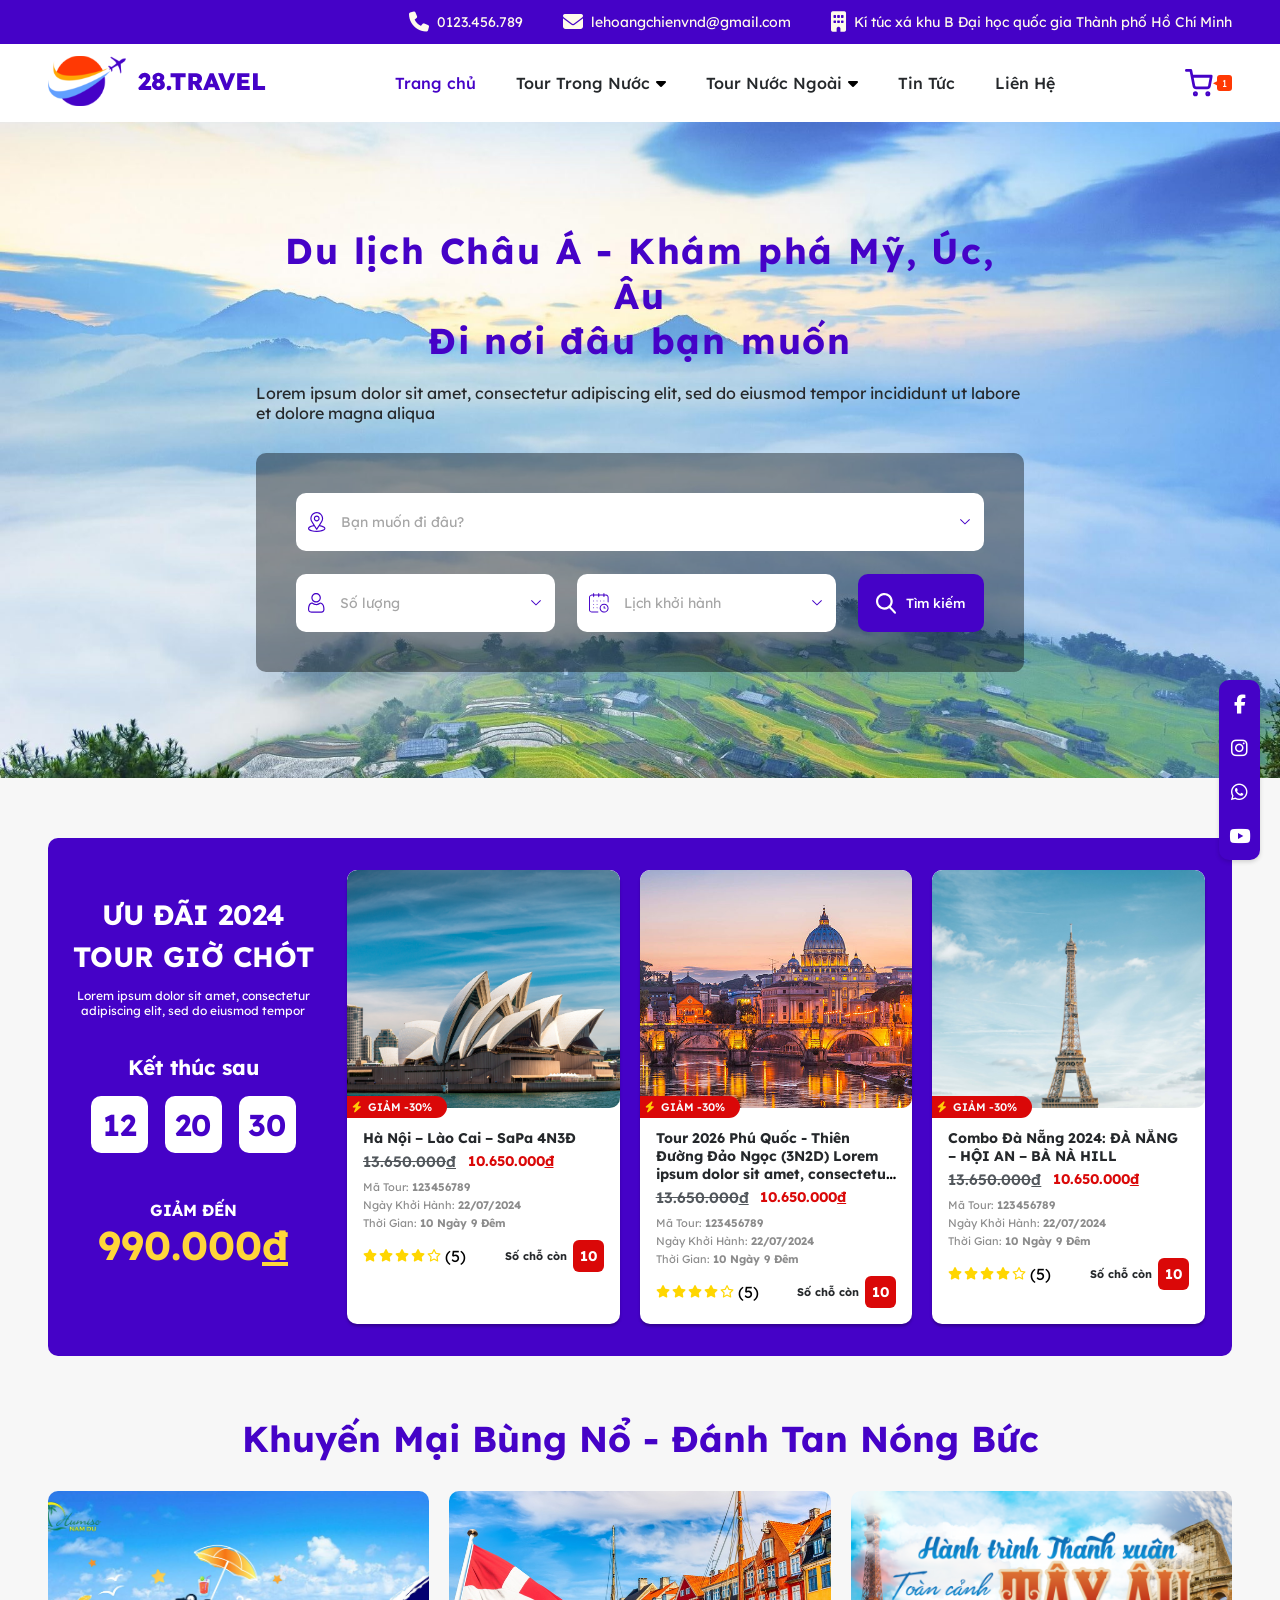
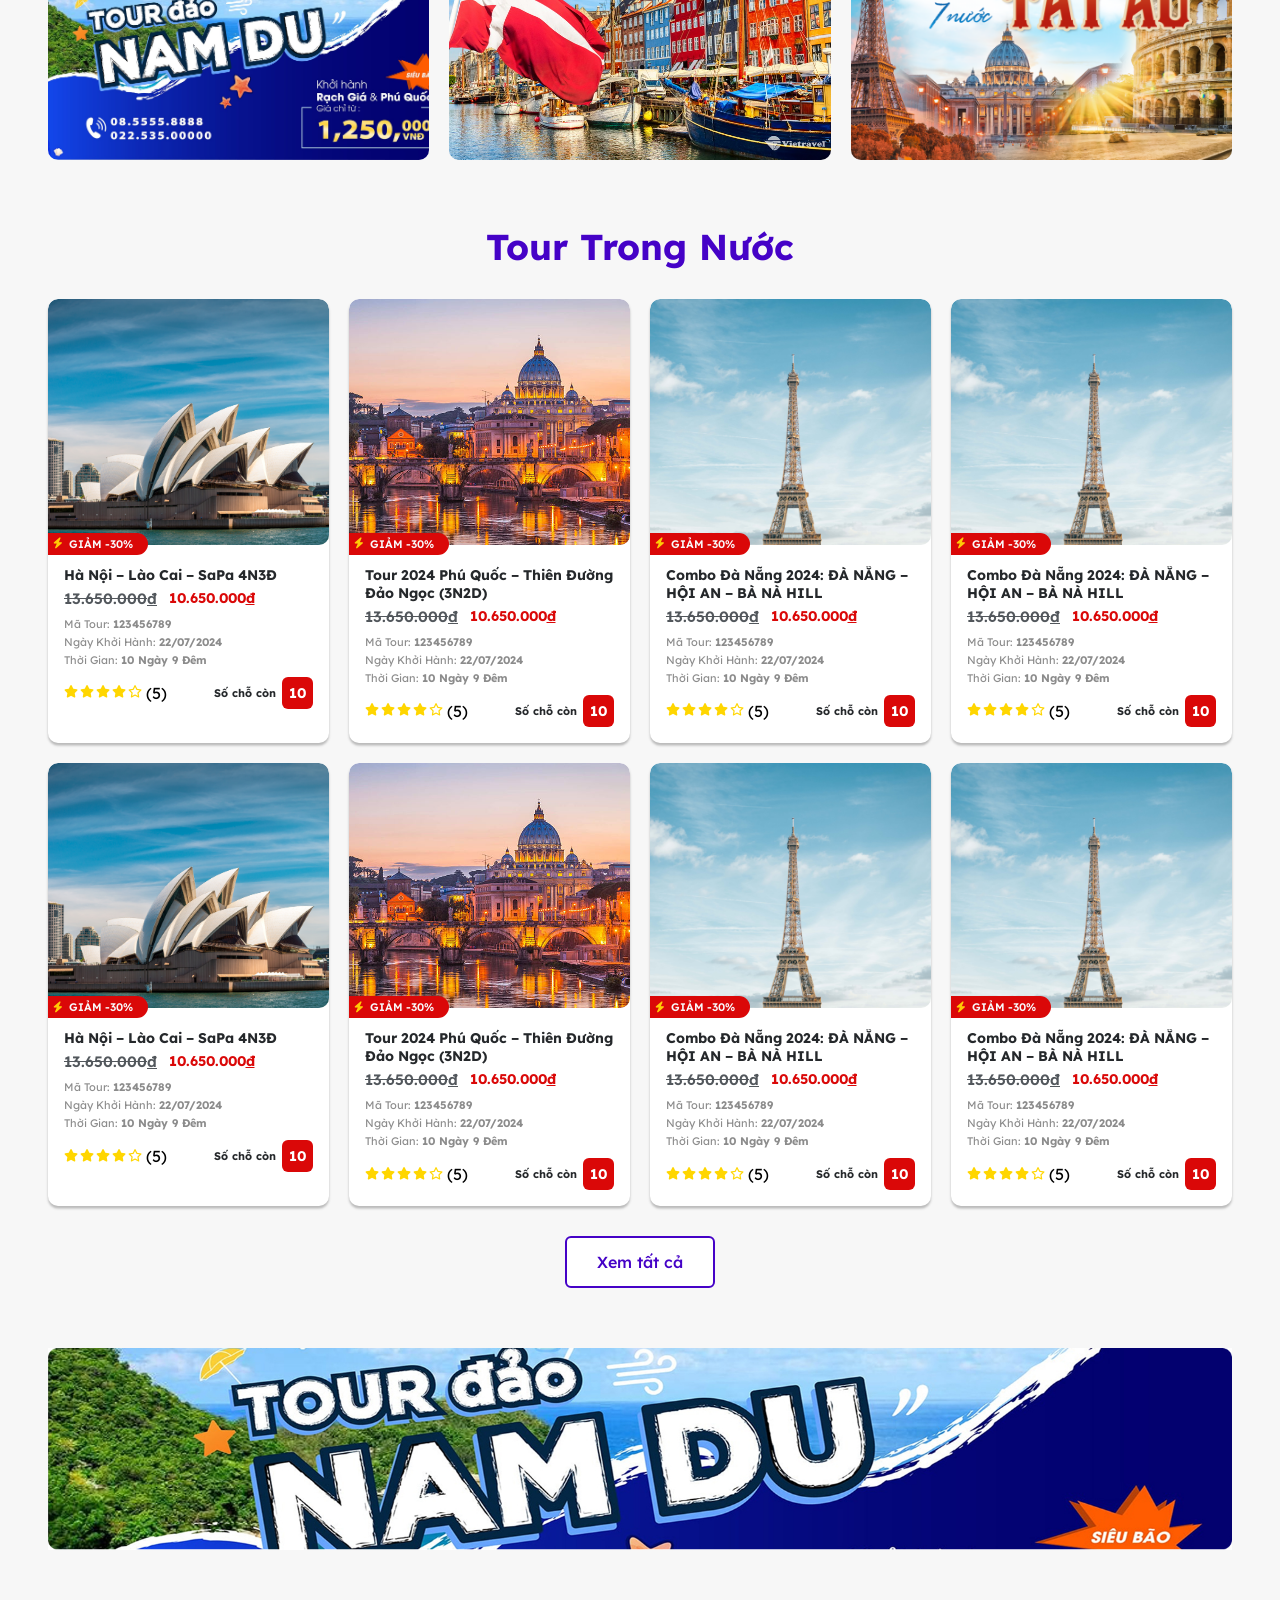
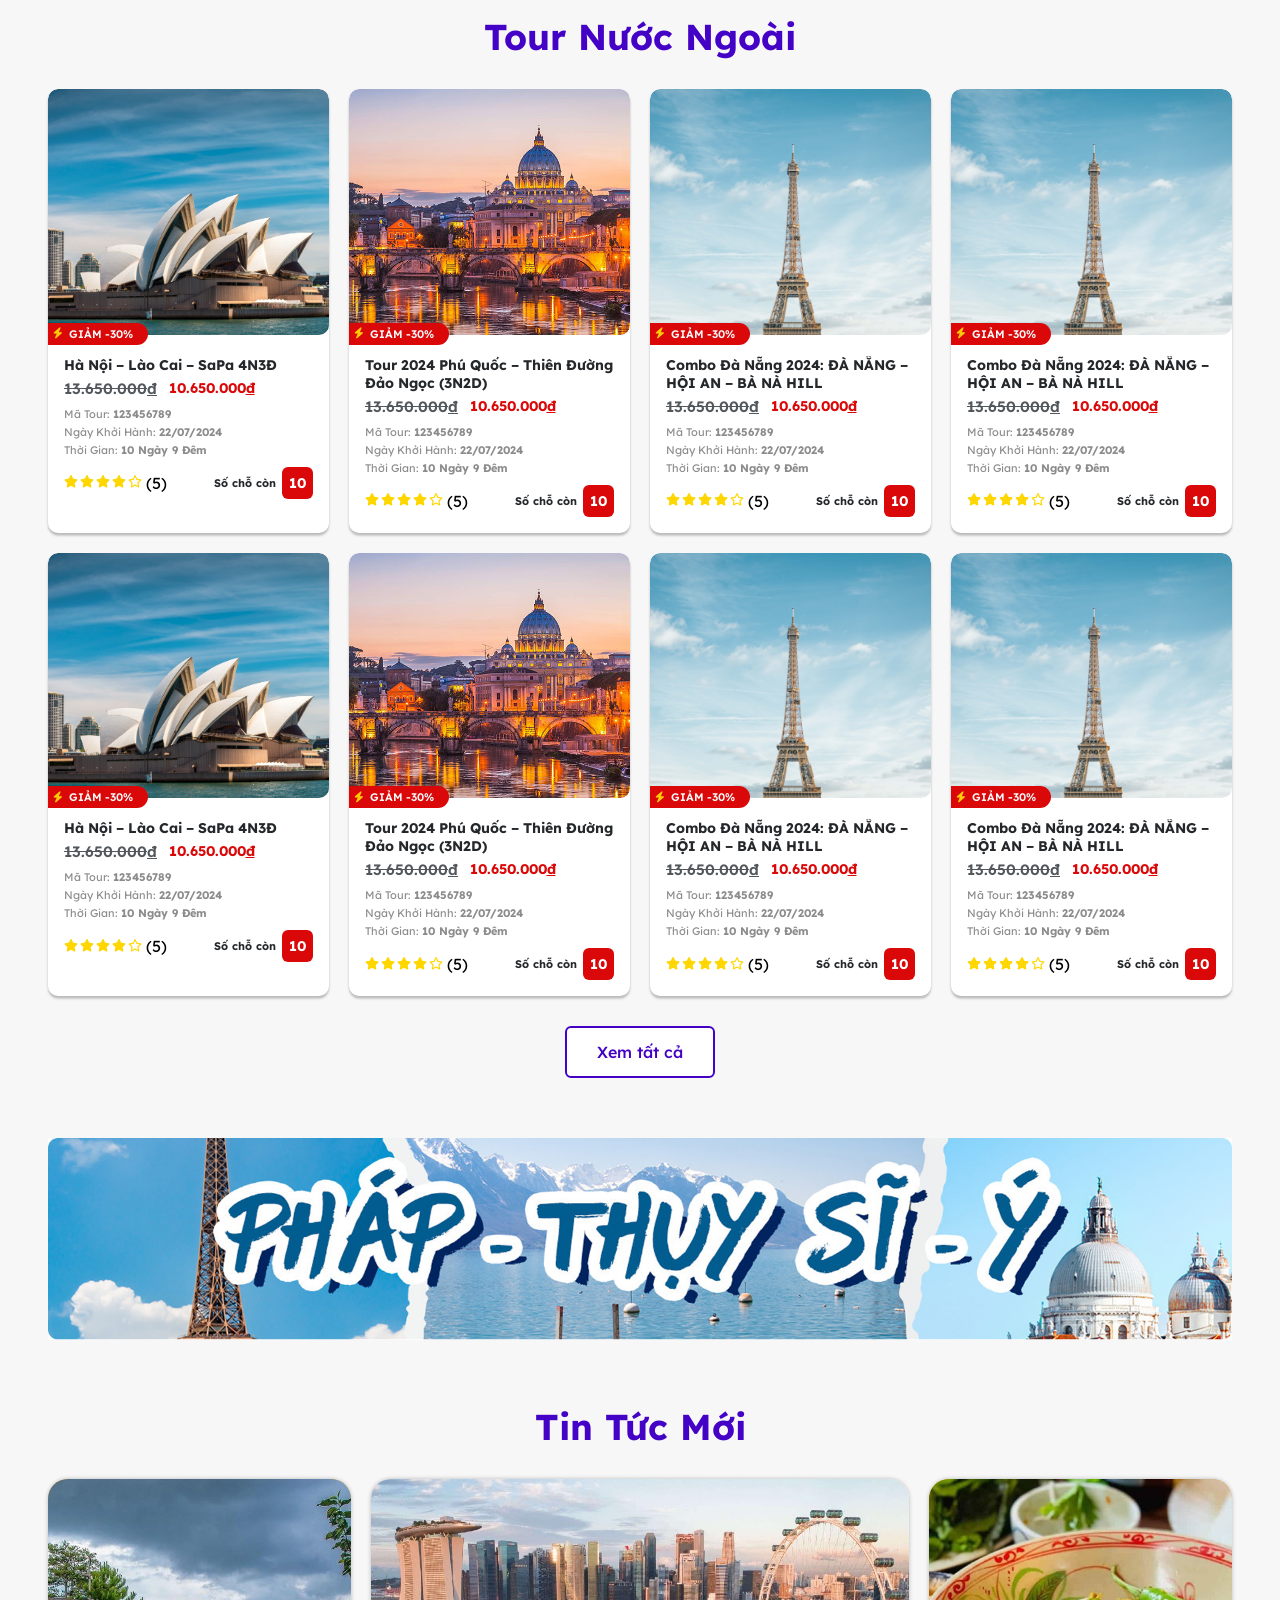
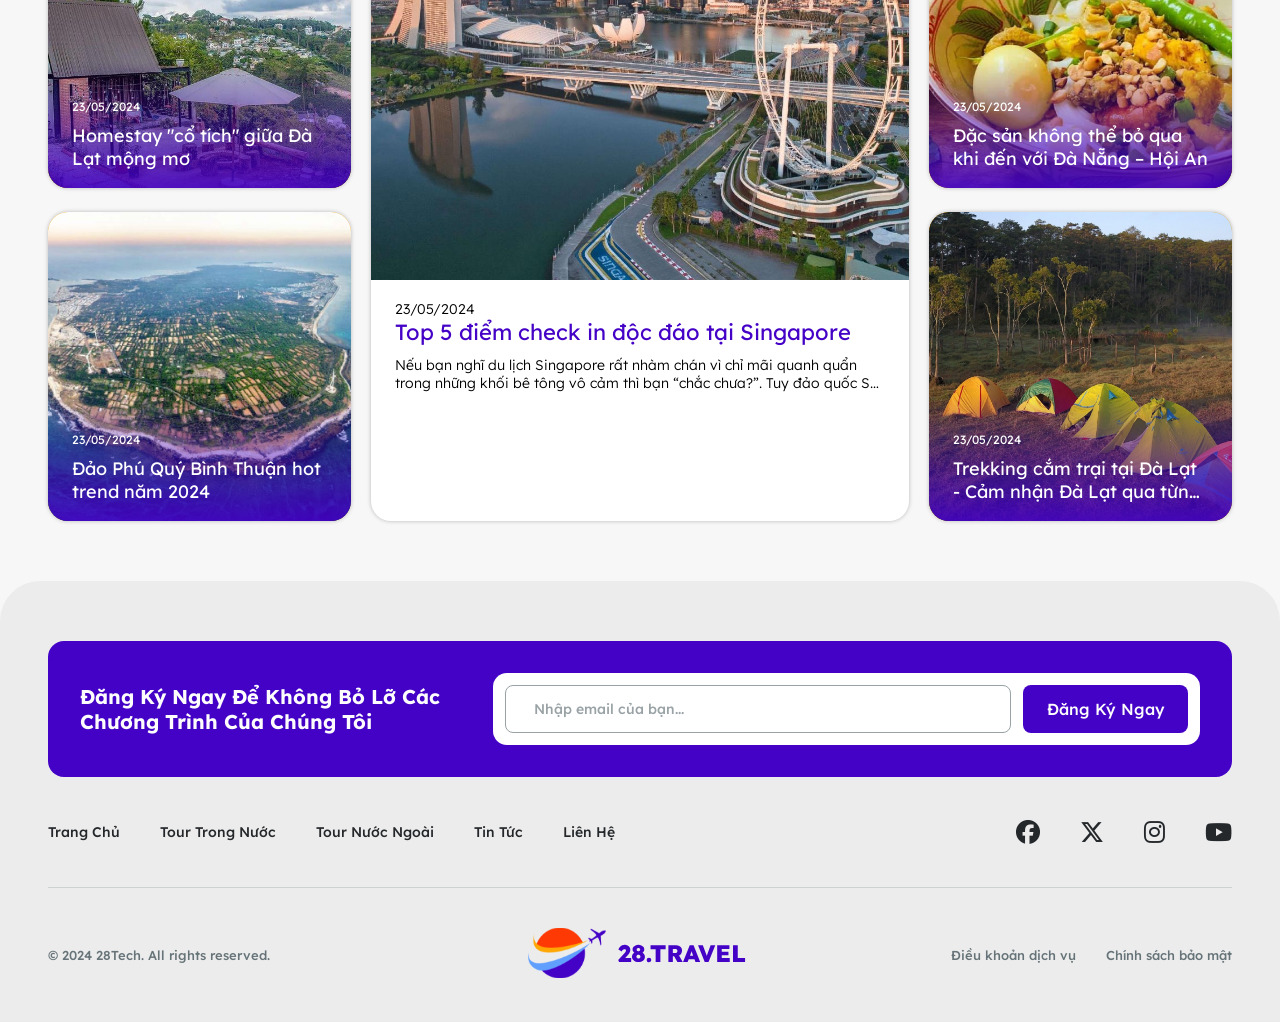
<file: index.html>
<!DOCTYPE html>
<html lang="en">

<head>
    <meta charset="UTF-8">
    <meta name="viewport" content="width=device-width, initial-scale=1.0">
    <title>Trang chủ</title>
    <link rel="stylesheet" href="https://cdnjs.cloudflare.com/ajax/libs/font-awesome/6.7.2/css/all.min.css">
    <link rel="stylesheet" href="assets/css/style.css">
</head>

<body>
    <!-- Top Header -->
    <div class="top-header">
        <div class="container">
            <div class="inner-wrap">
                <div class="inner-item">
                    <i class="fa-solid fa-phone"></i> 0123.456.789
                </div>
                <div class="inner-item">
                    <i class="fa-solid fa-envelope"></i> lehoangchienvnd@gmail.com
                </div>
                <div class="inner-item">
                    <i class="fa-solid fa-building"></i> Kí túc xá khu B Đại học quốc gia Thành phố Hồ Chí Minh
                </div>
            </div>
        </div>
    </div>
    <!-- End Top Header -->

    <!-- Header -->
    <div class="header">
        <div class="container">
            <div class="inner-wrap">
                <div class="inner-button-menu">
                    <img src="assets/images/icon-menu.svg" alt="Menu">
                </div>
                <a href="#" class="inner-logo">
                    <img src="assets/images/Logo.svg" alt="28.TRAVEL">
                </a>
                <nav class="inner-menu">
                    <ul>
                        <li>
                            <a href="#" class="inner-active">
                                Trang chủ
                            </a>
                        </li>
                        <li>
                            <a href="#">
                                Tour Trong Nước
                            </a>
                            <i class="fa-solid fa-caret-down"></i>
                            <ul>
                                <li>
                                    <a href="#" class="inner-active">
                                        Tour Miền Bắc
                                    </a>
                                </li>
                                <li>
                                    <a href="#">
                                        Tour Miền Trung
                                    </a>
                                </li>
                                <li>
                                    <a href="#">
                                        Tour Miền Nam
                                    </a>
                                </li>
                                <li>
                                    <a href="#">
                                        Tour Xuyên Việt
                                    </a>
                                </li>
                            </ul>
                        </li>
                        <li>
                            <a href="#">
                                Tour Nước Ngoài
                            </a>
                            <i class="fa-solid fa-caret-down"></i>
                            <ul>
                                <li>
                                    <a href="#">
                                        Tour Châu Á
                                    </a>
                                </li>
                                <li>
                                    <a href="#">
                                        Tour Châu Âu
                                    </a>
                                </li>
                                <li>
                                    <a href="#">
                                        Tour Châu Mỹ
                                    </a>
                                </li>
                                <li>
                                    <a href="#">
                                        Tour Châu Úc
                                    </a>
                                </li>
                            </ul>
                        </li>
                        <li>
                            <a href="#">
                                Tin Tức
                            </a>
                        </li>
                        <li>
                            <a href="#">
                                Liên Hệ
                            </a>
                        </li>
                    </ul>
                </nav>
                <a href="#" class="inner-cart">
                    <img src="assets/images/icon-cart.svg" alt="Cart" class="inner-icon-cart">
                    <img src="assets/images/icon-cart-arrow.svg" alt="Cart Arrow" class="inner-icon-arrow">
                    <div>1</div>
                </a>
            </div>
        </div>
    </div>
    <!-- End Header -->

    <!-- Section 1 -->
    <div class="section-1">
        <div class="container">
            <div class="inner-wrap">
                <h1 class="inner-title">
                    Du lịch Châu Á - Khám phá Mỹ, Úc, Âu
                    <br>
                    Đi nơi đâu bạn muốn
                </h1>
                <p class="inner-desc">
                    Lorem ipsum dolor sit amet, consectetur adipiscing elit, sed do eiusmod tempor incididunt ut labore
                    et dolore magna aliqua
                </p>
                <form action="" class="inner-form">
                    <div class="inner-box inner-location">
                        <div class="inner-input-group">
                            <img src="assets/images/icon-location.svg" alt="" class="inner-icon">
                            <input type="text" placeholder="Bạn muốn đi đâu?" class="inner-input">
                            <img src="assets/images/icon-down.svg" alt="" class="inner-down">
                        </div>
                    </div>
                    <div class="inner-box">
                        <div class="inner-input-group">
                            <img src="assets/images/icon-user.svg" alt="" class="inner-icon">
                            <input type="text" placeholder="Số lượng" class="inner-input">
                            <img src="assets/images/icon-down.svg" alt="" class="inner-down">
                        </div>
                    </div>
                    <div class="inner-box">
                        <div class="inner-input-group">
                            <img src="assets/images/icon-calendar.svg" alt="" class="inner-icon">
                            <input type="text" placeholder="Lịch khởi hành" class="inner-input">
                            <img src="assets/images/icon-down.svg" alt="" class="inner-down">
                        </div>
                    </div>
                    <button class="inner-button">
                        <img src="assets/images/icon-search-white.svg" alt=""> Tìm kiếm
                    </button>
                </form>
            </div>
        </div>
    </div>
    <!-- End Section 1 -->

    <!-- Section 2 -->
    <div class="section-2">
        <div class="container">
            <div class="inner-wrap">
                <div class="inner-info">
                    <h2 class="inner-text-1">
                        ƯU ĐÃI 2024
                        <br>
                        TOUR GIỜ CHÓT
                    </h2>
                    <div class="inner-text-2">
                        Lorem ipsum dolor sit amet, consectetur adipiscing elit, sed do eiusmod tempor
                    </div>
                    <div class="inner-text-3">
                        Kết thúc sau
                    </div>
                    <div class="inner-clock">
                        <div class="inner-clock-item">12</div>
                        <div class="inner-clock-item">20</div>
                        <div class="inner-clock-item">30</div>
                    </div>
                    <div class="inner-text-4">
                        GIẢM ĐẾN
                    </div>
                    <div class="inner-text-5">
                        990.000<span>đ</span>
                    </div>
                </div>
                <div class="inner-list">
                    <div class="product-item">
                        <a href="#" class="inner-image">
                            <img src="assets/images/demo/product-1.jpg" alt="Product 1">
                        </a>
                        <div class="inner-content">
                            <div class="inner-discount">
                                <i class="fa-solid fa-bolt"></i>
                                Giảm -30%
                            </div>
                            <h3 class="inner-title">
                                <a href="#">
                                    Hà Nội – Lào Cai – SaPa 4N3Đ
                                </a>
                            </h3>
                            <div class="inner-prices">
                                <div class="inner-price-old">
                                    <del>13.650.000</del><span>đ</span>
                                </div>
                                <div class="inner-price-new">
                                    10.650.000<span>đ</span>
                                </div>
                            </div>
                            <div class="inner-desc">
                                <div>Mã Tour: <b>123456789</b></div>
                                <div>Ngày Khởi Hành: <b>22/07/2024</b></div>
                                <div>Thời Gian: <b>10 Ngày 9 Đêm</b></div>
                            </div>
                            <div class="inner-footer">
                                <div class="inner-rating">
                                    <div class="inner-stars">
                                        <i class="fa-solid fa-star"></i>
                                        <i class="fa-solid fa-star"></i>
                                        <i class="fa-solid fa-star"></i>
                                        <i class="fa-solid fa-star"></i>
                                        <i class="fa-regular fa-star"></i>
                                    </div>
                                    <div class="inner-numbers">(5)</div>
                                </div>
                                <div class="inner-stock">
                                    <div class="inner-label">
                                        Số chỗ còn
                                    </div>
                                    <div class="inner-number">
                                        10
                                    </div>
                                </div>
                            </div>
                        </div>
                    </div>
                    <div class="product-item">
                        <a href="#" class="inner-image">
                            <img src="assets/images/demo/product-2.jpg" alt="Product 1">
                        </a>
                        <div class="inner-content">
                            <div class="inner-discount">
                                <i class="fa-solid fa-bolt"></i>
                                Giảm -30%
                            </div>
                            <h3 class="inner-title">
                                <a href="#">
                                    Tour 2026 Phú Quốc - Thiên Đường Đảo Ngọc (3N2D) Lorem ipsum dolor sit amet,
                                    consectetur adipiscing elit, sed do eiusmod tempor
                                </a>
                            </h3>
                            <div class="inner-prices">
                                <div class="inner-price-old">
                                    <del>13.650.000</del><span>đ</span>
                                </div>
                                <div class="inner-price-new">
                                    10.650.000<span>đ</span>
                                </div>
                            </div>
                            <div class="inner-desc">
                                <div>Mã Tour: <b>123456789</b></div>
                                <div>Ngày Khởi Hành: <b>22/07/2024</b></div>
                                <div>Thời Gian: <b>10 Ngày 9 Đêm</b></div>
                            </div>
                            <div class="inner-footer">
                                <div class="inner-rating">
                                    <div class="inner-stars">
                                        <i class="fa-solid fa-star"></i>
                                        <i class="fa-solid fa-star"></i>
                                        <i class="fa-solid fa-star"></i>
                                        <i class="fa-solid fa-star"></i>
                                        <i class="fa-regular fa-star"></i>
                                    </div>
                                    <div class="inner-numbers">(5)</div>
                                </div>
                                <div class="inner-stock">
                                    <div class="inner-label">
                                        Số chỗ còn
                                    </div>
                                    <div class="inner-number">
                                        10
                                    </div>
                                </div>
                            </div>
                        </div>
                    </div>
                    <div class="product-item">
                        <a href="#" class="inner-image">
                            <img src="assets/images/demo/product-3.jpg" alt="Product 1">
                        </a>
                        <div class="inner-content">
                            <div class="inner-discount">
                                <i class="fa-solid fa-bolt"></i>
                                Giảm -30%
                            </div>
                            <h3 class="inner-title">
                                <a href="#">
                                    Combo Đà Nẵng 2024: ĐÀ NẴNG – HỘI AN – BÀ NÀ HILL
                                </a>
                            </h3>
                            <div class="inner-prices">
                                <div class="inner-price-old">
                                    <del>13.650.000</del><span>đ</span>
                                </div>
                                <div class="inner-price-new">
                                    10.650.000<span>đ</span>
                                </div>
                            </div>
                            <div class="inner-desc">
                                <div>Mã Tour: <b>123456789</b></div>
                                <div>Ngày Khởi Hành: <b>22/07/2024</b></div>
                                <div>Thời Gian: <b>10 Ngày 9 Đêm</b></div>
                            </div>
                            <div class="inner-footer">
                                <div class="inner-rating">
                                    <div class="inner-stars">
                                        <i class="fa-solid fa-star"></i>
                                        <i class="fa-solid fa-star"></i>
                                        <i class="fa-solid fa-star"></i>
                                        <i class="fa-solid fa-star"></i>
                                        <i class="fa-regular fa-star"></i>
                                    </div>
                                    <div class="inner-numbers">(5)</div>
                                </div>
                                <div class="inner-stock">
                                    <div class="inner-label">
                                        Số chỗ còn
                                    </div>
                                    <div class="inner-number">
                                        10
                                    </div>
                                </div>
                            </div>
                        </div>
                    </div>
                </div>
            </div>
        </div>
    </div>
    <!-- End Section 2 -->

    <!-- Section 3 -->
    <div class="section-3">
        <div class="container">
            <h2 class="box-title">
                Khuyến Mại Bùng Nổ - Đánh Tan Nóng Bức
            </h2>
            <div class="inner-wrap">
                <a href="#" class="inner-item">
                    <img src="assets/images/demo/banner-1.jpg" alt="">
                </a>
                <a href="#" class="inner-item">
                    <img src="assets/images/demo/banner-2.jpg" alt="">
                </a>
                <a href="#" class="inner-item">
                    <img src="assets/images/demo/banner-3.png" alt="">
                </a>
            </div>
        </div>
    </div>
    <!-- End Section 3 -->

    <!-- Section 4 -->
    <div class="section-4">
        <div class="container">
            <h2 class="box-title">
                Tour Trong Nước
            </h2>
            <div class="inner-wrap">
                <div class="product-item">
                    <a href="#" class="inner-image">
                        <img src="assets/images/demo/product-1.jpg" alt="Product 1">
                    </a>
                    <div class="inner-content">
                        <div class="inner-discount">
                            <i class="fa-solid fa-bolt"></i>
                            Giảm -30%
                        </div>
                        <h3 class="inner-title">
                            <a href="#">
                                Hà Nội – Lào Cai – SaPa 4N3Đ
                            </a>
                        </h3>
                        <div class="inner-prices">
                            <div class="inner-price-old">
                                <del>13.650.000</del><span>đ</span>
                            </div>
                            <div class="inner-price-new">
                                10.650.000<span>đ</span>
                            </div>
                        </div>
                        <div class="inner-desc">
                            <div>Mã Tour: <b>123456789</b></div>
                            <div>Ngày Khởi Hành: <b>22/07/2024</b></div>
                            <div>Thời Gian: <b>10 Ngày 9 Đêm</b></div>
                        </div>
                        <div class="inner-footer">
                            <div class="inner-rating">
                                <div class="inner-stars">
                                    <i class="fa-solid fa-star"></i>
                                    <i class="fa-solid fa-star"></i>
                                    <i class="fa-solid fa-star"></i>
                                    <i class="fa-solid fa-star"></i>
                                    <i class="fa-regular fa-star"></i>
                                </div>
                                <div class="inner-numbers">(5)</div>
                            </div>
                            <div class="inner-stock">
                                <div class="inner-label">
                                    Số chỗ còn
                                </div>
                                <div class="inner-number">
                                    10
                                </div>
                            </div>
                        </div>
                    </div>
                </div>
                <div class="product-item">
                    <a href="#" class="inner-image">
                        <img src="assets/images/demo/product-2.jpg" alt="Tour 2024 Phú Quốc – Thiên Đường Đảo Ngọc (3N2D)">
                    </a>
                    <div class="inner-content">
                        <div class="inner-discount">
                            <i class="fa-solid fa-bolt"></i>
                            Giảm -30%
                        </div>
                        <h3 class="inner-title">
                            <a href="#">
                                Tour 2024 Phú Quốc – Thiên Đường Đảo Ngọc (3N2D)
                            </a>
                        </h3>
                        <div class="inner-prices">
                            <div class="inner-price-old">
                                <del>13.650.000</del><span>đ</span>
                            </div>
                            <div class="inner-price-new">
                                10.650.000<span>đ</span>
                            </div>
                        </div>
                        <div class="inner-desc">
                            <div>Mã Tour: <b>123456789</b></div>
                            <div>Ngày Khởi Hành: <b>22/07/2024</b></div>
                            <div>Thời Gian: <b>10 Ngày 9 Đêm</b></div>
                        </div>
                        <div class="inner-footer">
                            <div class="inner-rating">
                                <div class="inner-stars">
                                    <i class="fa-solid fa-star"></i>
                                    <i class="fa-solid fa-star"></i>
                                    <i class="fa-solid fa-star"></i>
                                    <i class="fa-solid fa-star"></i>
                                    <i class="fa-regular fa-star"></i>
                                </div>
                                <div class="inner-numbers">(5)</div>
                            </div>
                            <div class="inner-stock">
                                <div class="inner-label">
                                    Số chỗ còn
                                </div>
                                <div class="inner-number">
                                    10
                                </div>
                            </div>
                        </div>
                    </div>
                </div>
                <div class="product-item">
                    <a href="#" class="inner-image">
                        <img src="assets/images/demo/product-3.jpg" alt="Combo Đà Nẵng 2024: ĐÀ NẴNG – HỘI AN – BÀ NÀ HILL">
                    </a>
                    <div class="inner-content">
                        <div class="inner-discount">
                            <i class="fa-solid fa-bolt"></i>
                            Giảm -30%
                        </div>
                        <h3 class="inner-title">
                            <a href="#">
                                Combo Đà Nẵng 2024: ĐÀ NẴNG – HỘI AN – BÀ NÀ HILL
                            </a>
                        </h3>
                        <div class="inner-prices">
                            <div class="inner-price-old">
                                <del>13.650.000</del><span>đ</span>
                            </div>
                            <div class="inner-price-new">
                                10.650.000<span>đ</span>
                            </div>
                        </div>
                        <div class="inner-desc">
                            <div>Mã Tour: <b>123456789</b></div>
                            <div>Ngày Khởi Hành: <b>22/07/2024</b></div>
                            <div>Thời Gian: <b>10 Ngày 9 Đêm</b></div>
                        </div>
                        <div class="inner-footer">
                            <div class="inner-rating">
                                <div class="inner-stars">
                                    <i class="fa-solid fa-star"></i>
                                    <i class="fa-solid fa-star"></i>
                                    <i class="fa-solid fa-star"></i>
                                    <i class="fa-solid fa-star"></i>
                                    <i class="fa-regular fa-star"></i>
                                </div>
                                <div class="inner-numbers">(5)</div>
                            </div>
                            <div class="inner-stock">
                                <div class="inner-label">
                                    Số chỗ còn
                                </div>
                                <div class="inner-number">
                                    10
                                </div>
                            </div>
                        </div>
                    </div>
                </div>
                <div class="product-item">
                    <a href="#" class="inner-image">
                        <img src="assets/images/demo/product-3.jpg" alt="Combo Đà Nẵng 2024: ĐÀ NẴNG – HỘI AN – BÀ NÀ HILL">
                    </a>
                    <div class="inner-content">
                        <div class="inner-discount">
                            <i class="fa-solid fa-bolt"></i>
                            Giảm -30%
                        </div>
                        <h3 class="inner-title">
                            <a href="#">
                                Combo Đà Nẵng 2024: ĐÀ NẴNG – HỘI AN – BÀ NÀ HILL
                            </a>
                        </h3>
                        <div class="inner-prices">
                            <div class="inner-price-old">
                                <del>13.650.000</del><span>đ</span>
                            </div>
                            <div class="inner-price-new">
                                10.650.000<span>đ</span>
                            </div>
                        </div>
                        <div class="inner-desc">
                            <div>Mã Tour: <b>123456789</b></div>
                            <div>Ngày Khởi Hành: <b>22/07/2024</b></div>
                            <div>Thời Gian: <b>10 Ngày 9 Đêm</b></div>
                        </div>
                        <div class="inner-footer">
                            <div class="inner-rating">
                                <div class="inner-stars">
                                    <i class="fa-solid fa-star"></i>
                                    <i class="fa-solid fa-star"></i>
                                    <i class="fa-solid fa-star"></i>
                                    <i class="fa-solid fa-star"></i>
                                    <i class="fa-regular fa-star"></i>
                                </div>
                                <div class="inner-numbers">(5)</div>
                            </div>
                            <div class="inner-stock">
                                <div class="inner-label">
                                    Số chỗ còn
                                </div>
                                <div class="inner-number">
                                    10
                                </div>
                            </div>
                        </div>
                    </div>
                </div>
                <div class="product-item">
                    <a href="#" class="inner-image">
                        <img src="assets/images/demo/product-1.jpg" alt="Hà Nội – Lào Cai – SaPa 4N3Đ">
                    </a>
                    <div class="inner-content">
                        <div class="inner-discount">
                            <i class="fa-solid fa-bolt"></i>
                            Giảm -30%
                        </div>
                        <h3 class="inner-title">
                            <a href="#">
                                Hà Nội – Lào Cai – SaPa 4N3Đ
                            </a>
                        </h3>
                        <div class="inner-prices">
                            <div class="inner-price-old">
                                <del>13.650.000</del><span>đ</span>
                            </div>
                            <div class="inner-price-new">
                                10.650.000<span>đ</span>
                            </div>
                        </div>
                        <div class="inner-desc">
                            <div>Mã Tour: <b>123456789</b></div>
                            <div>Ngày Khởi Hành: <b>22/07/2024</b></div>
                            <div>Thời Gian: <b>10 Ngày 9 Đêm</b></div>
                        </div>
                        <div class="inner-footer">
                            <div class="inner-rating">
                                <div class="inner-stars">
                                    <i class="fa-solid fa-star"></i>
                                    <i class="fa-solid fa-star"></i>
                                    <i class="fa-solid fa-star"></i>
                                    <i class="fa-solid fa-star"></i>
                                    <i class="fa-regular fa-star"></i>
                                </div>
                                <div class="inner-numbers">(5)</div>
                            </div>
                            <div class="inner-stock">
                                <div class="inner-label">
                                    Số chỗ còn
                                </div>
                                <div class="inner-number">
                                    10
                                </div>
                            </div>
                        </div>
                    </div>
                </div>
                <div class="product-item">
                    <a href="#" class="inner-image">
                        <img src="assets/images/demo/product-2.jpg" alt="Tour 2024 Phú Quốc – Thiên Đường Đảo Ngọc (3N2D)">
                    </a>
                    <div class="inner-content">
                        <div class="inner-discount">
                            <i class="fa-solid fa-bolt"></i>
                            Giảm -30%
                        </div>
                        <h3 class="inner-title">
                            <a href="#">
                                Tour 2024 Phú Quốc – Thiên Đường Đảo Ngọc (3N2D)
                            </a>
                        </h3>
                        <div class="inner-prices">
                            <div class="inner-price-old">
                                <del>13.650.000</del><span>đ</span>
                            </div>
                            <div class="inner-price-new">
                                10.650.000<span>đ</span>
                            </div>
                        </div>
                        <div class="inner-desc">
                            <div>Mã Tour: <b>123456789</b></div>
                            <div>Ngày Khởi Hành: <b>22/07/2024</b></div>
                            <div>Thời Gian: <b>10 Ngày 9 Đêm</b></div>
                        </div>
                        <div class="inner-footer">
                            <div class="inner-rating">
                                <div class="inner-stars">
                                    <i class="fa-solid fa-star"></i>
                                    <i class="fa-solid fa-star"></i>
                                    <i class="fa-solid fa-star"></i>
                                    <i class="fa-solid fa-star"></i>
                                    <i class="fa-regular fa-star"></i>
                                </div>
                                <div class="inner-numbers">(5)</div>
                            </div>
                            <div class="inner-stock">
                                <div class="inner-label">
                                    Số chỗ còn
                                </div>
                                <div class="inner-number">
                                    10
                                </div>
                            </div>
                        </div>
                    </div>
                </div>
                <div class="product-item">
                    <a href="#" class="inner-image">
                        <img src="assets/images/demo/product-3.jpg" alt="Combo Đà Nẵng 2024: ĐÀ NẴNG – HỘI AN – BÀ NÀ HILL">
                    </a>
                    <div class="inner-content">
                        <div class="inner-discount">
                            <i class="fa-solid fa-bolt"></i>
                            Giảm -30%
                        </div>
                        <h3 class="inner-title">
                            <a href="#">
                                Combo Đà Nẵng 2024: ĐÀ NẴNG – HỘI AN – BÀ NÀ HILL
                            </a>
                        </h3>
                        <div class="inner-prices">
                            <div class="inner-price-old">
                                <del>13.650.000</del><span>đ</span>
                            </div>
                            <div class="inner-price-new">
                                10.650.000<span>đ</span>
                            </div>
                        </div>
                        <div class="inner-desc">
                            <div>Mã Tour: <b>123456789</b></div>
                            <div>Ngày Khởi Hành: <b>22/07/2024</b></div>
                            <div>Thời Gian: <b>10 Ngày 9 Đêm</b></div>
                        </div>
                        <div class="inner-footer">
                            <div class="inner-rating">
                                <div class="inner-stars">
                                    <i class="fa-solid fa-star"></i>
                                    <i class="fa-solid fa-star"></i>
                                    <i class="fa-solid fa-star"></i>
                                    <i class="fa-solid fa-star"></i>
                                    <i class="fa-regular fa-star"></i>
                                </div>
                                <div class="inner-numbers">(5)</div>
                            </div>
                            <div class="inner-stock">
                                <div class="inner-label">
                                    Số chỗ còn
                                </div>
                                <div class="inner-number">
                                    10
                                </div>
                            </div>
                        </div>
                    </div>
                </div>
                <div class="product-item">
                    <a href="#" class="inner-image">
                        <img src="assets/images/demo/product-3.jpg" alt="Combo Đà Nẵng 2024: ĐÀ NẴNG – HỘI AN – BÀ NÀ HILL">
                    </a>
                    <div class="inner-content">
                        <div class="inner-discount">
                            <i class="fa-solid fa-bolt"></i>
                            Giảm -30%
                        </div>
                        <h3 class="inner-title">
                            <a href="#">
                                Combo Đà Nẵng 2024: ĐÀ NẴNG – HỘI AN – BÀ NÀ HILL
                            </a>
                        </h3>
                        <div class="inner-prices">
                            <div class="inner-price-old">
                                <del>13.650.000</del><span>đ</span>
                            </div>
                            <div class="inner-price-new">
                                10.650.000<span>đ</span>
                            </div>
                        </div>
                        <div class="inner-desc">
                            <div>Mã Tour: <b>123456789</b></div>
                            <div>Ngày Khởi Hành: <b>22/07/2024</b></div>
                            <div>Thời Gian: <b>10 Ngày 9 Đêm</b></div>
                        </div>
                        <div class="inner-footer">
                            <div class="inner-rating">
                                <div class="inner-stars">
                                    <i class="fa-solid fa-star"></i>
                                    <i class="fa-solid fa-star"></i>
                                    <i class="fa-solid fa-star"></i>
                                    <i class="fa-solid fa-star"></i>
                                    <i class="fa-regular fa-star"></i>
                                </div>
                                <div class="inner-numbers">(5)</div>
                            </div>
                            <div class="inner-stock">
                                <div class="inner-label">
                                    Số chỗ còn
                                </div>
                                <div class="inner-number">
                                    10
                                </div>
                            </div>
                        </div>
                    </div>
                </div>
            </div>
            <div class="inner-button">
                    <a href="#" class="button-outline">Xem tất cả</a>
                </div>
        </div>
    </div>
        <!-- End Section 4 -->

    <!-- Section 5 -->
    <div class="section-5">
        <div class="container">
            <a href="#" class="inner-image">
                <img src="assets/images/demo/banner-4.jpg" alt="">
            </a>
        </div>
    </div>
    <!-- End Section 5 -->

        <!-- Section 6 -->
    <div class="section-4">
        <div class="container">
            <h2 class="box-title">
                Tour Nước Ngoài
            </h2>
            <div class="inner-wrap">
                <div class="product-item">
                    <a href="#" class="inner-image">
                        <img src="assets/images/demo/product-1.jpg" alt="Product 1">
                    </a>
                    <div class="inner-content">
                        <div class="inner-discount">
                            <i class="fa-solid fa-bolt"></i>
                            Giảm -30%
                        </div>
                        <h3 class="inner-title">
                            <a href="#">
                                Hà Nội – Lào Cai – SaPa 4N3Đ
                            </a>
                        </h3>
                        <div class="inner-prices">
                            <div class="inner-price-old">
                                <del>13.650.000</del><span>đ</span>
                            </div>
                            <div class="inner-price-new">
                                10.650.000<span>đ</span>
                            </div>
                        </div>
                        <div class="inner-desc">
                            <div>Mã Tour: <b>123456789</b></div>
                            <div>Ngày Khởi Hành: <b>22/07/2024</b></div>
                            <div>Thời Gian: <b>10 Ngày 9 Đêm</b></div>
                        </div>
                        <div class="inner-footer">
                            <div class="inner-rating">
                                <div class="inner-stars">
                                    <i class="fa-solid fa-star"></i>
                                    <i class="fa-solid fa-star"></i>
                                    <i class="fa-solid fa-star"></i>
                                    <i class="fa-solid fa-star"></i>
                                    <i class="fa-regular fa-star"></i>
                                </div>
                                <div class="inner-numbers">(5)</div>
                            </div>
                            <div class="inner-stock">
                                <div class="inner-label">
                                    Số chỗ còn
                                </div>
                                <div class="inner-number">
                                    10
                                </div>
                            </div>
                        </div>
                    </div>
                </div>
                <div class="product-item">
                    <a href="#" class="inner-image">
                        <img src="assets/images/demo/product-2.jpg" alt="Tour 2024 Phú Quốc – Thiên Đường Đảo Ngọc (3N2D)">
                    </a>
                    <div class="inner-content">
                        <div class="inner-discount">
                            <i class="fa-solid fa-bolt"></i>
                            Giảm -30%
                        </div>
                        <h3 class="inner-title">
                            <a href="#">
                                Tour 2024 Phú Quốc – Thiên Đường Đảo Ngọc (3N2D)
                            </a>
                        </h3>
                        <div class="inner-prices">
                            <div class="inner-price-old">
                                <del>13.650.000</del><span>đ</span>
                            </div>
                            <div class="inner-price-new">
                                10.650.000<span>đ</span>
                            </div>
                        </div>
                        <div class="inner-desc">
                            <div>Mã Tour: <b>123456789</b></div>
                            <div>Ngày Khởi Hành: <b>22/07/2024</b></div>
                            <div>Thời Gian: <b>10 Ngày 9 Đêm</b></div>
                        </div>
                        <div class="inner-footer">
                            <div class="inner-rating">
                                <div class="inner-stars">
                                    <i class="fa-solid fa-star"></i>
                                    <i class="fa-solid fa-star"></i>
                                    <i class="fa-solid fa-star"></i>
                                    <i class="fa-solid fa-star"></i>
                                    <i class="fa-regular fa-star"></i>
                                </div>
                                <div class="inner-numbers">(5)</div>
                            </div>
                            <div class="inner-stock">
                                <div class="inner-label">
                                    Số chỗ còn
                                </div>
                                <div class="inner-number">
                                    10
                                </div>
                            </div>
                        </div>
                    </div>
                </div>
                <div class="product-item">
                    <a href="#" class="inner-image">
                        <img src="assets/images/demo/product-3.jpg" alt="Combo Đà Nẵng 2024: ĐÀ NẴNG – HỘI AN – BÀ NÀ HILL">
                    </a>
                    <div class="inner-content">
                        <div class="inner-discount">
                            <i class="fa-solid fa-bolt"></i>
                            Giảm -30%
                        </div>
                        <h3 class="inner-title">
                            <a href="#">
                                Combo Đà Nẵng 2024: ĐÀ NẴNG – HỘI AN – BÀ NÀ HILL
                            </a>
                        </h3>
                        <div class="inner-prices">
                            <div class="inner-price-old">
                                <del>13.650.000</del><span>đ</span>
                            </div>
                            <div class="inner-price-new">
                                10.650.000<span>đ</span>
                            </div>
                        </div>
                        <div class="inner-desc">
                            <div>Mã Tour: <b>123456789</b></div>
                            <div>Ngày Khởi Hành: <b>22/07/2024</b></div>
                            <div>Thời Gian: <b>10 Ngày 9 Đêm</b></div>
                        </div>
                        <div class="inner-footer">
                            <div class="inner-rating">
                                <div class="inner-stars">
                                    <i class="fa-solid fa-star"></i>
                                    <i class="fa-solid fa-star"></i>
                                    <i class="fa-solid fa-star"></i>
                                    <i class="fa-solid fa-star"></i>
                                    <i class="fa-regular fa-star"></i>
                                </div>
                                <div class="inner-numbers">(5)</div>
                            </div>
                            <div class="inner-stock">
                                <div class="inner-label">
                                    Số chỗ còn
                                </div>
                                <div class="inner-number">
                                    10
                                </div>
                            </div>
                        </div>
                    </div>
                </div>
                <div class="product-item">
                    <a href="#" class="inner-image">
                        <img src="assets/images/demo/product-3.jpg" alt="Combo Đà Nẵng 2024: ĐÀ NẴNG – HỘI AN – BÀ NÀ HILL">
                    </a>
                    <div class="inner-content">
                        <div class="inner-discount">
                            <i class="fa-solid fa-bolt"></i>
                            Giảm -30%
                        </div>
                        <h3 class="inner-title">
                            <a href="#">
                                Combo Đà Nẵng 2024: ĐÀ NẴNG – HỘI AN – BÀ NÀ HILL
                            </a>
                        </h3>
                        <div class="inner-prices">
                            <div class="inner-price-old">
                                <del>13.650.000</del><span>đ</span>
                            </div>
                            <div class="inner-price-new">
                                10.650.000<span>đ</span>
                            </div>
                        </div>
                        <div class="inner-desc">
                            <div>Mã Tour: <b>123456789</b></div>
                            <div>Ngày Khởi Hành: <b>22/07/2024</b></div>
                            <div>Thời Gian: <b>10 Ngày 9 Đêm</b></div>
                        </div>
                        <div class="inner-footer">
                            <div class="inner-rating">
                                <div class="inner-stars">
                                    <i class="fa-solid fa-star"></i>
                                    <i class="fa-solid fa-star"></i>
                                    <i class="fa-solid fa-star"></i>
                                    <i class="fa-solid fa-star"></i>
                                    <i class="fa-regular fa-star"></i>
                                </div>
                                <div class="inner-numbers">(5)</div>
                            </div>
                            <div class="inner-stock">
                                <div class="inner-label">
                                    Số chỗ còn
                                </div>
                                <div class="inner-number">
                                    10
                                </div>
                            </div>
                        </div>
                    </div>
                </div>
                <div class="product-item">
                    <a href="#" class="inner-image">
                        <img src="assets/images/demo/product-1.jpg" alt="Hà Nội – Lào Cai – SaPa 4N3Đ">
                    </a>
                    <div class="inner-content">
                        <div class="inner-discount">
                            <i class="fa-solid fa-bolt"></i>
                            Giảm -30%
                        </div>
                        <h3 class="inner-title">
                            <a href="#">
                                Hà Nội – Lào Cai – SaPa 4N3Đ
                            </a>
                        </h3>
                        <div class="inner-prices">
                            <div class="inner-price-old">
                                <del>13.650.000</del><span>đ</span>
                            </div>
                            <div class="inner-price-new">
                                10.650.000<span>đ</span>
                            </div>
                        </div>
                        <div class="inner-desc">
                            <div>Mã Tour: <b>123456789</b></div>
                            <div>Ngày Khởi Hành: <b>22/07/2024</b></div>
                            <div>Thời Gian: <b>10 Ngày 9 Đêm</b></div>
                        </div>
                        <div class="inner-footer">
                            <div class="inner-rating">
                                <div class="inner-stars">
                                    <i class="fa-solid fa-star"></i>
                                    <i class="fa-solid fa-star"></i>
                                    <i class="fa-solid fa-star"></i>
                                    <i class="fa-solid fa-star"></i>
                                    <i class="fa-regular fa-star"></i>
                                </div>
                                <div class="inner-numbers">(5)</div>
                            </div>
                            <div class="inner-stock">
                                <div class="inner-label">
                                    Số chỗ còn
                                </div>
                                <div class="inner-number">
                                    10
                                </div>
                            </div>
                        </div>
                    </div>
                </div>
                <div class="product-item">
                    <a href="#" class="inner-image">
                        <img src="assets/images/demo/product-2.jpg" alt="Tour 2024 Phú Quốc – Thiên Đường Đảo Ngọc (3N2D)">
                    </a>
                    <div class="inner-content">
                        <div class="inner-discount">
                            <i class="fa-solid fa-bolt"></i>
                            Giảm -30%
                        </div>
                        <h3 class="inner-title">
                            <a href="#">
                                Tour 2024 Phú Quốc – Thiên Đường Đảo Ngọc (3N2D)
                            </a>
                        </h3>
                        <div class="inner-prices">
                            <div class="inner-price-old">
                                <del>13.650.000</del><span>đ</span>
                            </div>
                            <div class="inner-price-new">
                                10.650.000<span>đ</span>
                            </div>
                        </div>
                        <div class="inner-desc">
                            <div>Mã Tour: <b>123456789</b></div>
                            <div>Ngày Khởi Hành: <b>22/07/2024</b></div>
                            <div>Thời Gian: <b>10 Ngày 9 Đêm</b></div>
                        </div>
                        <div class="inner-footer">
                            <div class="inner-rating">
                                <div class="inner-stars">
                                    <i class="fa-solid fa-star"></i>
                                    <i class="fa-solid fa-star"></i>
                                    <i class="fa-solid fa-star"></i>
                                    <i class="fa-solid fa-star"></i>
                                    <i class="fa-regular fa-star"></i>
                                </div>
                                <div class="inner-numbers">(5)</div>
                            </div>
                            <div class="inner-stock">
                                <div class="inner-label">
                                    Số chỗ còn
                                </div>
                                <div class="inner-number">
                                    10
                                </div>
                            </div>
                        </div>
                    </div>
                </div>
                <div class="product-item">
                    <a href="#" class="inner-image">
                        <img src="assets/images/demo/product-3.jpg" alt="Combo Đà Nẵng 2024: ĐÀ NẴNG – HỘI AN – BÀ NÀ HILL">
                    </a>
                    <div class="inner-content">
                        <div class="inner-discount">
                            <i class="fa-solid fa-bolt"></i>
                            Giảm -30%
                        </div>
                        <h3 class="inner-title">
                            <a href="#">
                                Combo Đà Nẵng 2024: ĐÀ NẴNG – HỘI AN – BÀ NÀ HILL
                            </a>
                        </h3>
                        <div class="inner-prices">
                            <div class="inner-price-old">
                                <del>13.650.000</del><span>đ</span>
                            </div>
                            <div class="inner-price-new">
                                10.650.000<span>đ</span>
                            </div>
                        </div>
                        <div class="inner-desc">
                            <div>Mã Tour: <b>123456789</b></div>
                            <div>Ngày Khởi Hành: <b>22/07/2024</b></div>
                            <div>Thời Gian: <b>10 Ngày 9 Đêm</b></div>
                        </div>
                        <div class="inner-footer">
                            <div class="inner-rating">
                                <div class="inner-stars">
                                    <i class="fa-solid fa-star"></i>
                                    <i class="fa-solid fa-star"></i>
                                    <i class="fa-solid fa-star"></i>
                                    <i class="fa-solid fa-star"></i>
                                    <i class="fa-regular fa-star"></i>
                                </div>
                                <div class="inner-numbers">(5)</div>
                            </div>
                            <div class="inner-stock">
                                <div class="inner-label">
                                    Số chỗ còn
                                </div>
                                <div class="inner-number">
                                    10
                                </div>
                            </div>
                        </div>
                    </div>
                </div>
                <div class="product-item">
                    <a href="#" class="inner-image">
                        <img src="assets/images/demo/product-3.jpg" alt="Combo Đà Nẵng 2024: ĐÀ NẴNG – HỘI AN – BÀ NÀ HILL">
                    </a>
                    <div class="inner-content">
                        <div class="inner-discount">
                            <i class="fa-solid fa-bolt"></i>
                            Giảm -30%
                        </div>
                        <h3 class="inner-title">
                            <a href="#">
                                Combo Đà Nẵng 2024: ĐÀ NẴNG – HỘI AN – BÀ NÀ HILL
                            </a>
                        </h3>
                        <div class="inner-prices">
                            <div class="inner-price-old">
                                <del>13.650.000</del><span>đ</span>
                            </div>
                            <div class="inner-price-new">
                                10.650.000<span>đ</span>
                            </div>
                        </div>
                        <div class="inner-desc">
                            <div>Mã Tour: <b>123456789</b></div>
                            <div>Ngày Khởi Hành: <b>22/07/2024</b></div>
                            <div>Thời Gian: <b>10 Ngày 9 Đêm</b></div>
                        </div>
                        <div class="inner-footer">
                            <div class="inner-rating">
                                <div class="inner-stars">
                                    <i class="fa-solid fa-star"></i>
                                    <i class="fa-solid fa-star"></i>
                                    <i class="fa-solid fa-star"></i>
                                    <i class="fa-solid fa-star"></i>
                                    <i class="fa-regular fa-star"></i>
                                </div>
                                <div class="inner-numbers">(5)</div>
                            </div>
                            <div class="inner-stock">
                                <div class="inner-label">
                                    Số chỗ còn
                                </div>
                                <div class="inner-number">
                                    10
                                </div>
                            </div>
                        </div>
                    </div>
                </div>
            </div>
            <div class="inner-button">
                    <a href="#" class="button-outline">Xem tất cả</a>
                </div>
        </div>
    </div>
        <!-- End Section 6 -->

    <!-- Section 7 -->
    <div class="section-5">
        <div class="container">
            <a href="#" class="inner-image">
                <img src="assets/images/demo/banner-5.jpg" alt="">
            </a>
        </div>
    </div>
    <!-- End Section 7 -->

    <!-- Section 8 -->
    <div class="section-8">
        <div class="container">
            <h2 class="box-title">
                Tin Tức Mới
            </h2>
            <div class="inner-wrap">
                <div class="inner-item-1">
                    <a href="#">
                        <img src="assets/images/demo/blog-1.jpg" alt="">
                        <div class="inner-content">
                            <div class="inner-date">
                                23/05/2024
                            </div>
                            <h3 class="inner-title">
                                Homestay "cổ tích" giữa Đà Lạt mộng mơ
                            </h3>
                        </div>
                    </a>
                </div>
                <div class="inner-item-2">
                    <a href="#">
                        <img src="assets/images/demo/blog-2.jpg" alt="">
                        <div class="inner-content">
                            <div class="inner-date">
                                23/05/2024
                            </div>
                            <h3 class="inner-title">
                                Top 5 điểm check in độc đáo tại Singapore
                            </h3>
                            <div class="inner-desc">
                                Nếu bạn nghĩ du lịch Singapore rất nhàm chán vì chỉ mãi quanh quẩn trong những khối bê tông vô cảm thì bạn “chắc chưa?”. Tuy đảo quốc Sư Tử không phải là một quốc gia rộng lớn nhưng các địa điểm du lịch tại Singapore chưa từng đánh mất sức hút đối với cộng đồng xê dịch quốc tế.
                            </div>
                        </div>
                    </a>
                </div>
                <div class="inner-item-1">
                    <a href="#">
                        <img src="assets/images/demo/blog-4.jpg" alt="">
                        <div class="inner-content">
                            <div class="inner-date">
                                23/05/2024
                            </div>
                            <h3 class="inner-title">
                                Đặc sản không thể bỏ qua khi đến với Đà Nẵng – Hội An
                            </h3>
                        </div>
                    </a>
                </div>
                <div class="inner-item-1">
                    <a href="#">
                        <img src="assets/images/demo/blog-3.jpg" alt="">
                        <div class="inner-content">
                            <div class="inner-date">
                                23/05/2024
                            </div>
                            <h3 class="inner-title">
                                Đảo Phú Quý Bình Thuận hot trend năm 2024
                            </h3>
                        </div>
                    </a>
                </div>
                <div class="inner-item-1">
                    <a href="#">
                        <img src="assets/images/demo/blog-5.jpg" alt="">
                        <div class="inner-content">
                            <div class="inner-date">
                                23/05/2024
                            </div>
                            <h3 class="inner-title">
                                Trekking cắm trại tại Đà Lạt - Cảm nhận Đà Lạt qua từng bước chân
                            </h3>
                        </div>
                    </a>
                </div>
            </div>
        </div>
    </div>
    <!-- End Section 8 -->

    <!-- Footer -->
    <footer class="footer">
        <div class="container">
            <div class="inner-wrap-1">
                <h2 class="inner-title">
                    Đăng ký ngay để không bỏ lỡ các chương trình của chúng tôi
                </h2>
                <form class="inner-form">
                    <input type="email" placeholder="Nhập email của bạn...">
                    <button>Đăng Ký Ngay</button>
                </form>
            </div>
            <div class="inner-wrap-2">
                <div class="inner-links">
                    <a href="#" target="_blank">
                        Trang Chủ
                    </a>
                    <a href="#" target="_blank">
                        Tour Trong Nước
                    </a>
                    <a href="#" target="_blank">
                        Tour Nước Ngoài
                    </a>
                    <a href="#" target="_blank">
                        Tin Tức
                    </a>
                    <a href="#" target="_blank">
                        Liên Hệ
                    </a>
                </div>
                <div class="inner-socials">
                    <a href="#" target="_blank">
                        <i class="fa-brands fa-facebook"></i>
                    </a>
                    <a href="#" target="_blank">
                        <i class="fa-brands fa-x-twitter"></i>
                    </a>
                    <a href="#" target="_blank">
                        <i class="fa-brands fa-instagram"></i>
                    </a>
                    <a href="#" target="_blank">
                        <i class="fa-brands fa-youtube"></i>
                    </a>             
                </div>
            </div>
            <div class="inner-wrap-3">
                <div class="inner-copyright">
                    © 2024 28Tech. All rights reserved.
                </div>
                <a class="inner-logo">
                    <img src="assets/images/Logo.svg" alt="28.TRAVEL">
                </a>
                <div class="inner-links">
                    <a href="#">Điều khoản dịch vụ</a>
                    <a href="#">Chính sách bảo mật</a>
                </div>
            </div>
        </div>
    </footer>
    <!-- End Foooter -->

    <!-- Box Contact -->
    <div class="box-contact">
        <a href="#" target="_blank">
            <i class="fa-brands fa-facebook-f"></i>
        </a>
        <a href="#" target="_blank">
            <i class="fa-brands fa-instagram"></i>
        </a>
        <a href="#" target="_blank">
            <i class="fa-brands fa-whatsapp"></i>
        </a>
        <a href="#" target="_blank">
            <i class="fa-brands fa-youtube"></i>
        </a>
    </div>
    <!-- End Box Contact -->
</body>
</html>
</file>
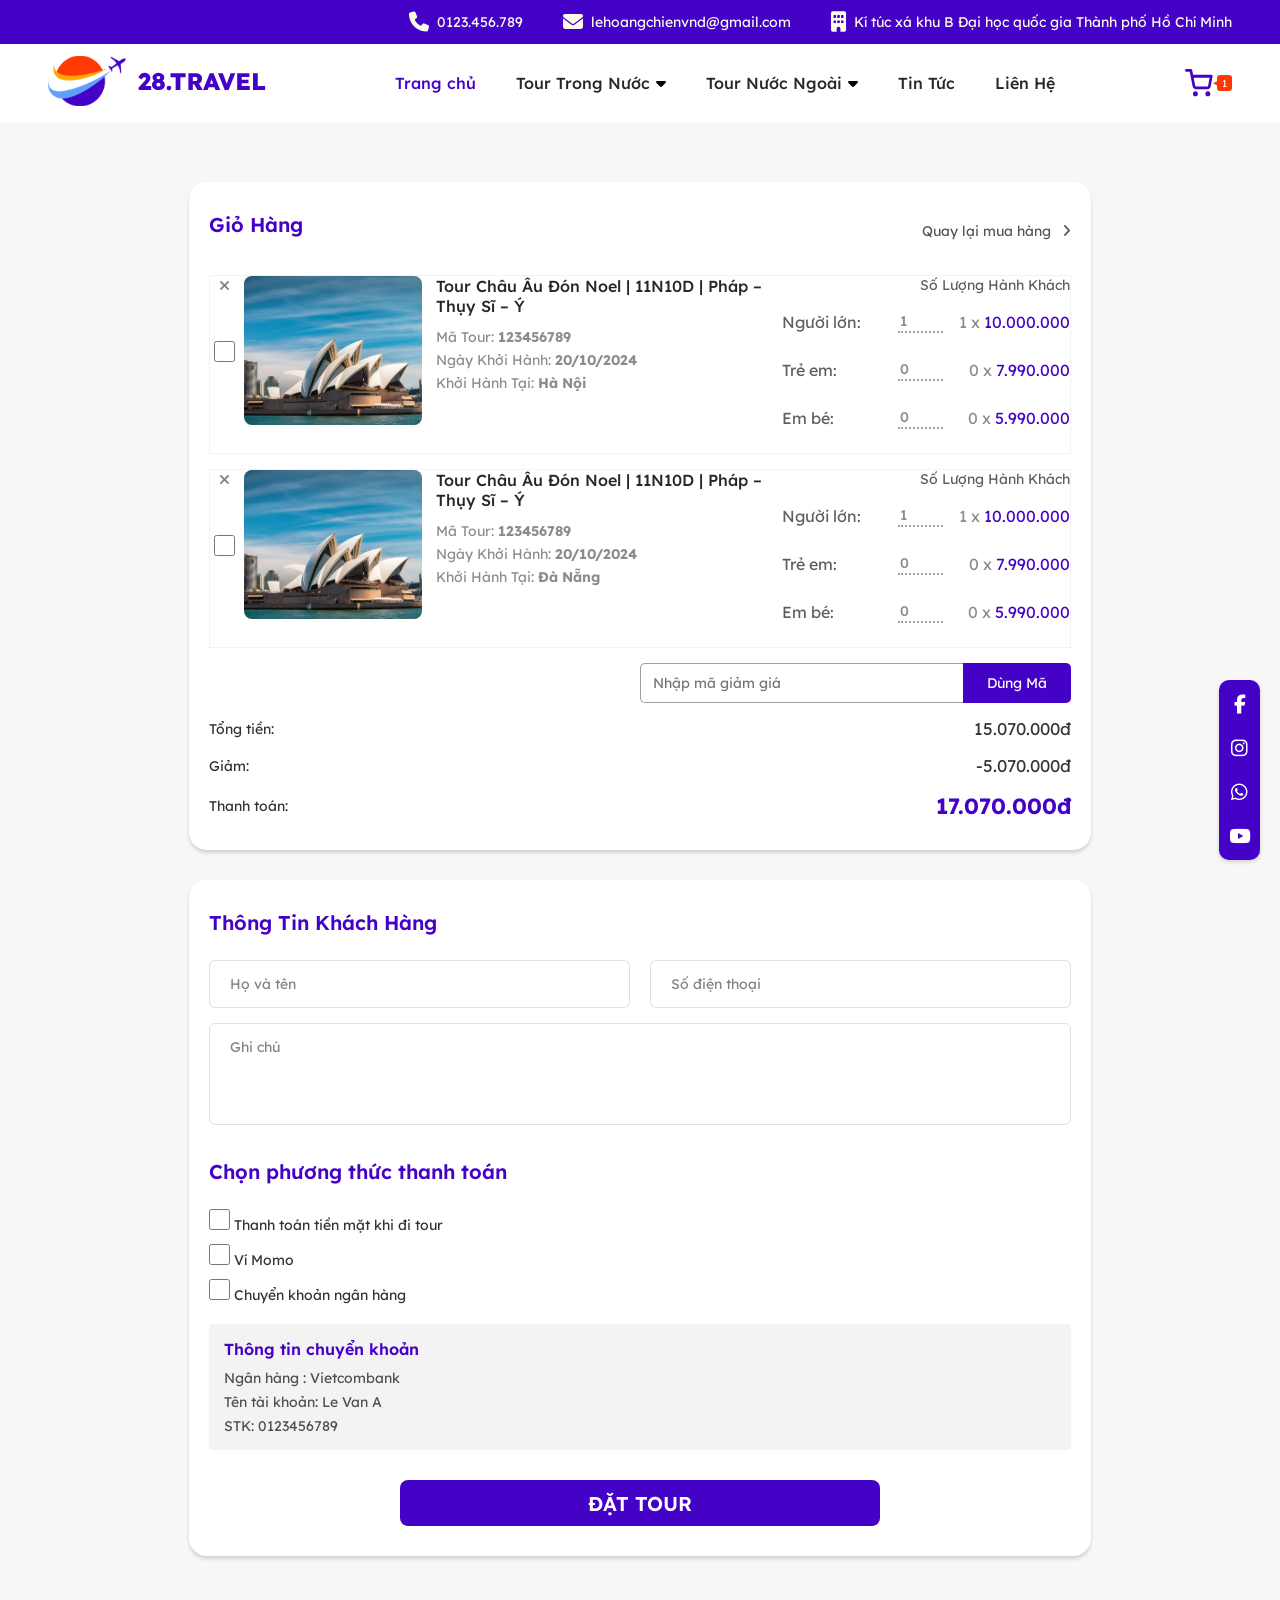
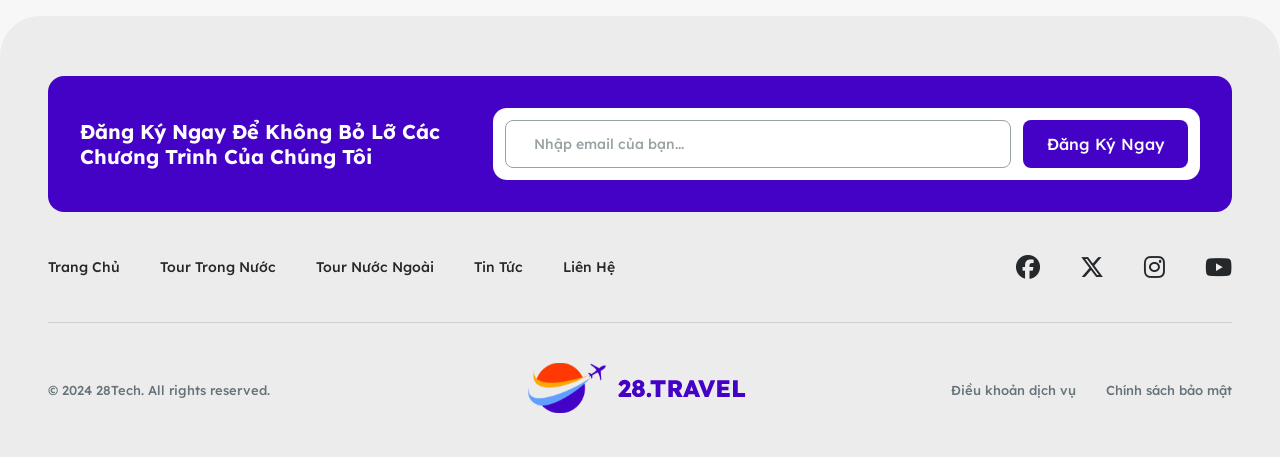
<file: cart.html>
<!DOCTYPE html>
<html lang="en">

<head>
    <meta charset="UTF-8">
    <meta name="viewport" content="width=device-width, initial-scale=1.0">
    <title>Giỏ hàng</title>
    <link rel="stylesheet" href="https://cdnjs.cloudflare.com/ajax/libs/font-awesome/6.7.2/css/all.min.css">
    <link rel="stylesheet" href="assets/css/style.css">
</head>

<body>
    <div class="top-header">
        <div class="container">
            <div class="inner-wrap">
                <div class="inner-item">
                    <i class="fa-solid fa-phone"></i> 0123.456.789
                </div>
                <div class="inner-item">
                    <i class="fa-solid fa-envelope"></i> lehoangchienvnd@gmail.com
                </div>
                <div class="inner-item">
                    <i class="fa-solid fa-building"></i> Kí túc xá khu B Đại học quốc gia Thành phố Hồ Chí Minh
                </div>
            </div>
        </div>
    </div>

    <!-- Header -->
    <div class="header">
        <div class="container">
            <div class="inner-wrap">
                <div class="inner-button-menu">
                    <img src="assets/images/icon-menu.svg" alt="Menu">
                </div>
                <a href="#" class="inner-logo">
                    <img src="assets/images/Logo.svg" alt="28.TRAVEL">
                </a>
                <nav class="inner-menu">
                    <ul>
                        <li>
                            <a href="#" class="inner-active">
                                Trang chủ
                            </a>
                        </li>
                        <li>
                            <a href="#">
                                Tour Trong Nước
                            </a>
                            <i class="fa-solid fa-caret-down"></i>
                            <ul>
                                <li>
                                    <a href="#" class="inner-active">
                                        Tour Miền Bắc
                                    </a>
                                </li>
                                <li>
                                    <a href="#">
                                        Tour Miền Trung
                                    </a>
                                </li>
                                <li>
                                    <a href="#">
                                        Tour Miền Nam
                                    </a>
                                </li>
                                <li>
                                    <a href="#">
                                        Tour Xuyên Việt
                                    </a>
                                </li>
                            </ul>
                        </li>
                        <li>
                            <a href="#">
                                Tour Nước Ngoài
                            </a>
                            <i class="fa-solid fa-caret-down"></i>
                            <ul>
                                <li>
                                    <a href="#">
                                        Tour Châu Á
                                    </a>
                                </li>
                                <li>
                                    <a href="#">
                                        Tour Châu Âu
                                    </a>
                                </li>
                                <li>
                                    <a href="#">
                                        Tour Châu Mỹ
                                    </a>
                                </li>
                                <li>
                                    <a href="#">
                                        Tour Châu Úc
                                    </a>
                                </li>
                            </ul>
                        </li>
                        <li>
                            <a href="#">
                                Tin Tức
                            </a>
                        </li>
                        <li>
                            <a href="#">
                                Liên Hệ
                            </a>
                        </li>
                    </ul>
                </nav>
                <a href="#" class="inner-cart">
                    <img src="assets/images/icon-cart.svg" alt="Cart" class="inner-icon-cart">
                    <img src="assets/images/icon-cart-arrow.svg" alt="Cart Arrow" class="inner-icon-arrow">
                    <div>1</div>
                </a>
            </div>
        </div>
    </div>
    <!-- End Header -->

    <!-- Section 11 -->
    <div class="section-11">
        <div class="container">
            <div class="inner-wrap">
                <div class="inner-head">
                    <h1 class="inner-title">
                        Giỏ Hàng
                    </h1>
                    <a href="#" class="inner-back">
                        Quay lại mua hàng <i class="fa-solid fa-angle-right"></i>
                    </a>
                </div>
                <div class="inner-tour-list">
                    <div class="inner-tour-item">
                        <div class="inner-actions">
                            <span class="inner-remove">
                                <i class="fa-solid fa-xmark"></i>
                            </span>
                            <input type="checkbox" class="inner-check">
                        </div>
                        <div class="inner-product">
                            <a href="#" class="inner-image">
                                <img src="assets/images/demo/product-1.jpg" alt="">
                            </a>
                            <div class="inner-content">
                                <h3 class="inner-title">
                                    <a href="#">
                                        Tour Châu Âu Đón Noel | 11N10D | Pháp – Thụy Sĩ – Ý
                                    </a>
                                </h3>
                                <div class="inner-desc">
                                    <div>Mã Tour: <b>123456789</b></div>
                                    <div>Ngày Khởi Hành: <b>20/10/2024</b></div>
                                    <div>Khởi Hành Tại: <b>Hà Nội</b></div>
                                </div>
                            </div>
                        </div>
                        <div class="inner-quantity">
                            <div class="inner-label">
                                Số Lượng Hành Khách
                            </div>
                            <div class="inner-list">
                                <div class="inner-item">
                                    <label for="">
                                        Người lớn:
                                    </label>
                                    <input type="number" name="" id="" value="1">
                                    <span>1 x <span class="text-main">10.000.000</span></span>
                                </div>
                                <div class="inner-item">
                                    <label for="">
                                        Trẻ em:
                                    </label>
                                    <input type="number" name="" id="" value="0">
                                    <span>0 x <span class="text-main">7.990.000</span></span>
                                </div>
                                <div class="inner-item">
                                    <label for="">
                                        Em bé:
                                    </label>
                                    <input type="number" name="" id="" value="0">
                                    <span>0 x <span class="text-main">5.990.000</span></span>
                                </div>
                            </div>
                        </div>
                    </div>
                    <div class="inner-tour-item">
                        <div class="inner-actions">
                            <span class="inner-remove">
                                <i class="fa-solid fa-xmark"></i>
                            </span>
                            <input type="checkbox" class="inner-check">
                        </div>
                        <div class="inner-product">
                            <a href="#" class="inner-image">
                                <img src="assets/images/demo/product-1.jpg" alt="">
                            </a>
                            <div class="inner-content">
                                <h3 class="inner-title">
                                    <a href="#">
                                        Tour Châu Âu Đón Noel | 11N10D | Pháp – Thụy Sĩ – Ý
                                    </a>
                                </h3>
                                <div class="inner-desc">
                                    <div>Mã Tour: <b>123456789</b></div>
                                    <div>Ngày Khởi Hành: <b>20/10/2024</b></div>
                                    <div>Khởi Hành Tại: <b>Đà Nẵng</b></div>
                                </div>
                            </div>
                        </div>
                        <div class="inner-quantity">
                            <div class="inner-label">
                                Số Lượng Hành Khách
                            </div>
                            <div class="inner-list">
                                <div class="inner-item">
                                    <label for="">
                                        Người lớn:
                                    </label>
                                    <input type="number" name="" id="" value="1">
                                    <span>1 x <span class="text-main">10.000.000</span></span>
                                </div>
                                <div class="inner-item">
                                    <label for="">
                                        Trẻ em:
                                    </label>
                                    <input type="number" name="" id="" value="0">
                                    <span>0 x <span class="text-main">7.990.000</span></span>
                                </div>
                                <div class="inner-item">
                                    <label for="">
                                        Em bé:
                                    </label>
                                    <input type="number" name="" id="" value="0">
                                    <span>0 x <span class="text-main">5.990.000</span></span>
                                </div>
                            </div>
                        </div>
                    </div>
                </div>
                <div class="inner-coupon">
                    <form action="">
                        <input type="text" placeholder="Nhập mã giảm giá">
                        <button>Dùng Mã</button>
                    </form>
                </div>
                <div class="inner-price-list">
                    <div class="inner-item">
                        <div class="inner-label">Tổng tiền:</div>
                        <div class="inner-price">15.070.000đ</div>
                    </div>
                    <div class="inner-item">
                        <div class="inner-label">Giảm:</div>
                        <div class="inner-price">-5.070.000đ</div>
                    </div>
                    <div class="inner-item">
                        <div class="inner-label">Thanh toán:</div>
                        <div class="inner-price-hl">17.070.000đ</div>
                    </div>
                </div>
            </div>
        </div>
    </div>
    <!-- End Section 11 -->

    <!-- Section 12 -->
    <div class="section-12">
        <div class="container">
            <form action="" class="inner-wrap">
                <h2 class="inner-title-main">
                    Thông Tin Khách Hàng
                </h2>
                <div class="inner-group-list">
                    <div class="inner-group">
                        <input type="text" name="" id="" placeholder="Họ và tên">
                    </div>
                    <div class="inner-group">
                        <input type="text" name="" id="" placeholder="Số điện thoại">
                    </div>
                    <div class="inner-group inner-group-full">
                        <textarea type="text" name="" id="" placeholder="Ghi chú"></textarea>
                    </div>
                </div>
                <h2 class="inner-title-main">
                    Chọn phương thức thanh toán
                </h2>
                <div class="inner-payment-list">
                    <div class="inner-item">
                        <input type="checkbox" name="" id="">
                        <label for="">Thanh toán tiền mặt khi đi tour</label>
                    </div>
                    <div class="inner-item">
                        <input type="checkbox" name="" id="">
                        <label for="">Ví Momo</label>
                    </div>
                    <div class="inner-item">
                        <input type="checkbox" name="" id="">
                        <label for="">Chuyển khoản ngân hàng</label>
                    </div>
                </div>
                <div class="inner-bank">
                    <div class="inner-title">
                        Thông tin chuyển khoản
                    </div>
                    <div class="inner-text">
                        <div>Ngân hàng : Vietcombank</div>
                        <div>Tên tài khoản: Le Van A</div>
                        <div>STK: 0123456789</div>
                    </div>
                </div>
                <div class="inner-button">
                    <button>ĐẶT TOUR</button>
                </div>
            </form>
        </div>
    </div>
    <!-- End Section 12 -->

    <!-- Footer -->
    <footer class="footer">
        <div class="container">
            <div class="inner-wrap-1">
                <h2 class="inner-title">
                    Đăng ký ngay để không bỏ lỡ các chương trình của chúng tôi
                </h2>
                <form class="inner-form">
                    <input type="email" placeholder="Nhập email của bạn...">
                    <button>Đăng Ký Ngay</button>
                </form>
            </div>
            <div class="inner-wrap-2">
                <div class="inner-links">
                    <a href="#" target="_blank">
                        Trang Chủ
                    </a>
                    <a href="#" target="_blank">
                        Tour Trong Nước
                    </a>
                    <a href="#" target="_blank">
                        Tour Nước Ngoài
                    </a>
                    <a href="#" target="_blank">
                        Tin Tức
                    </a>
                    <a href="#" target="_blank">
                        Liên Hệ
                    </a>
                </div>
                <div class="inner-socials">
                    <a href="#" target="_blank">
                        <i class="fa-brands fa-facebook"></i>
                    </a>
                    <a href="#" target="_blank">
                        <i class="fa-brands fa-x-twitter"></i>
                    </a>
                    <a href="#" target="_blank">
                        <i class="fa-brands fa-instagram"></i>
                    </a>
                    <a href="#" target="_blank">
                        <i class="fa-brands fa-youtube"></i>
                    </a>
                </div>
            </div>
            <div class="inner-wrap-3">
                <div class="inner-copyright">
                    © 2024 28Tech. All rights reserved.
                </div>
                <a class="inner-logo">
                    <img src="assets/images/Logo.svg" alt="28.TRAVEL">
                </a>
                <div class="inner-links">
                    <a href="#">Điều khoản dịch vụ</a>
                    <a href="#">Chính sách bảo mật</a>
                </div>
            </div>
        </div>
    </footer>
    <!-- End Foooter -->

    <!-- Box Contact -->
    <div class="box-contact">
        <a href="#" target="_blank">
            <i class="fa-brands fa-facebook-f"></i>
        </a>
        <a href="#" target="_blank">
            <i class="fa-brands fa-instagram"></i>
        </a>
        <a href="#" target="_blank">
            <i class="fa-brands fa-whatsapp"></i>
        </a>
        <a href="#" target="_blank">
            <i class="fa-brands fa-youtube"></i>
        </a>
    </div>
    <!-- End Box Contact -->
</body>

</html>
</file>
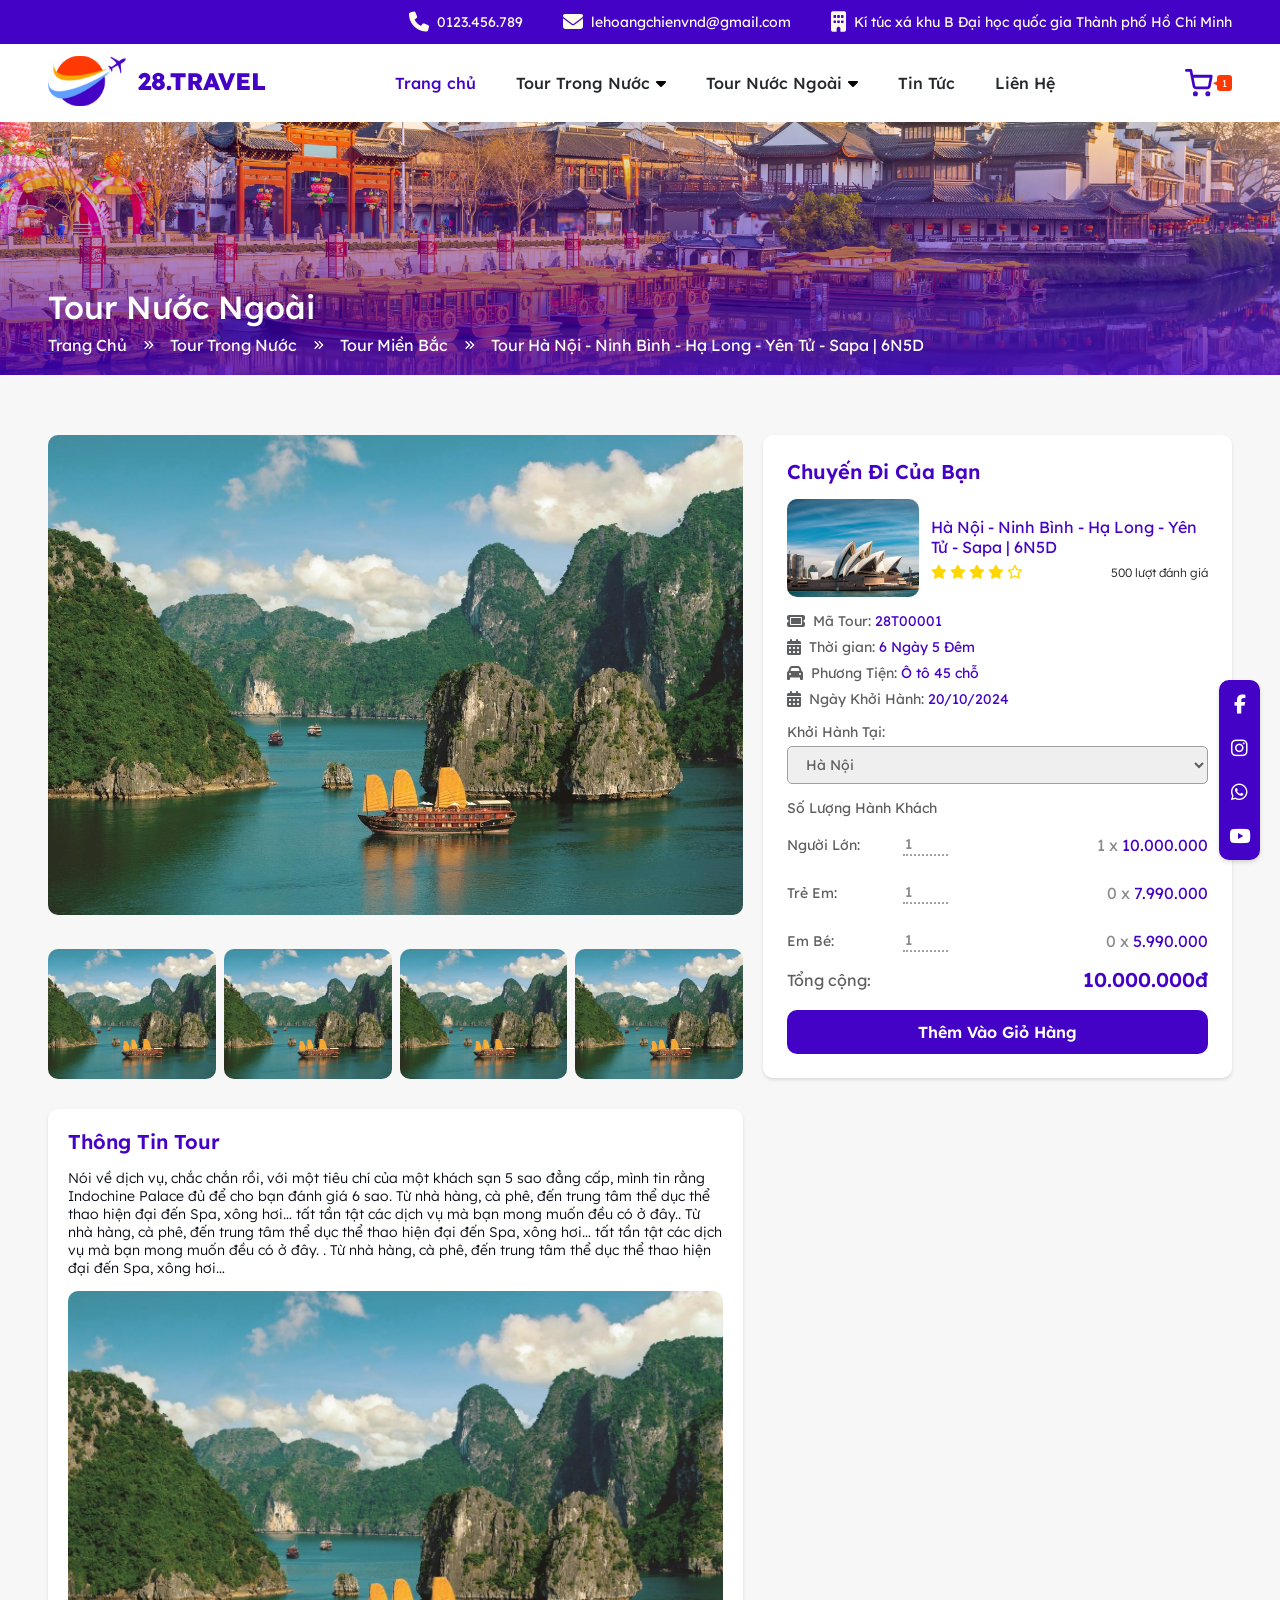
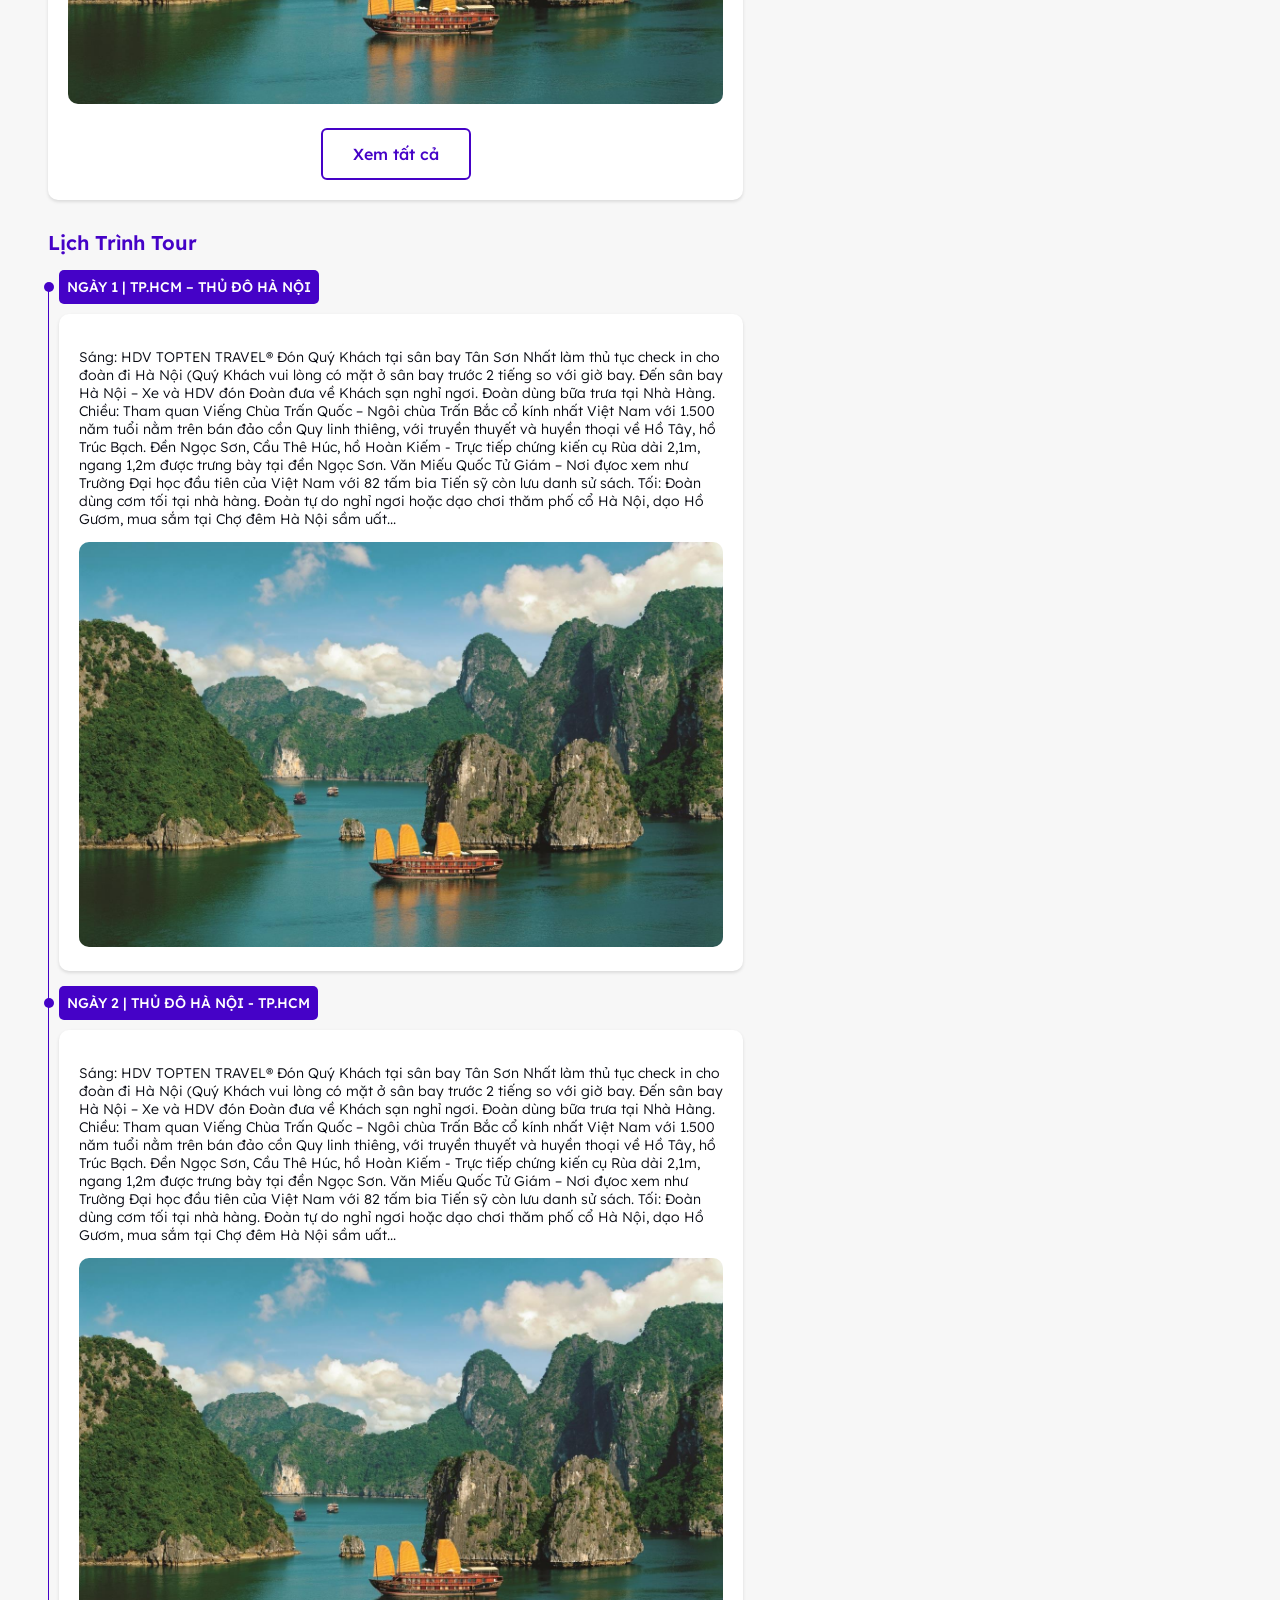
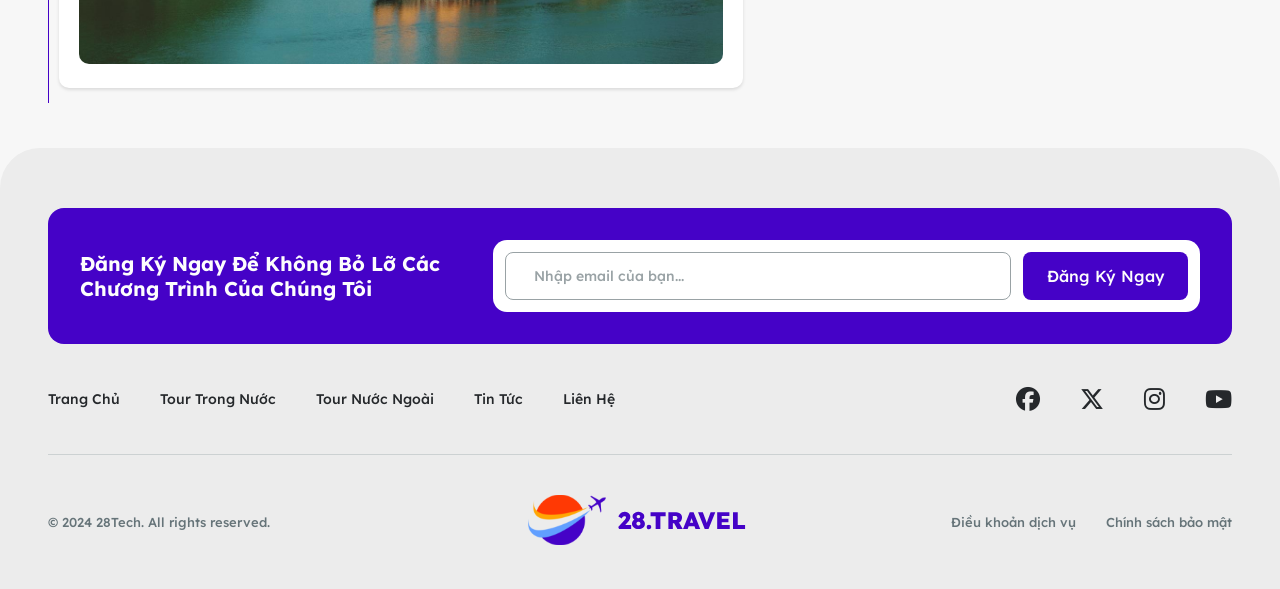
<file: tour-detail.html>
<!DOCTYPE html>
<html lang="en">

<head>
    <meta charset="UTF-8">
    <meta name="viewport" content="width=device-width, initial-scale=1.0">
    <title>Chi tiết tour</title>
    <link rel="stylesheet" href="https://cdnjs.cloudflare.com/ajax/libs/font-awesome/6.7.2/css/all.min.css">
    <link rel="stylesheet" href="assets/css/style.css">
</head>

<body>
    <div class="top-header">
        <div class="container">
            <div class="inner-wrap">
                <div class="inner-item">
                    <i class="fa-solid fa-phone"></i> 0123.456.789
                </div>
                <div class="inner-item">
                    <i class="fa-solid fa-envelope"></i> lehoangchienvnd@gmail.com
                </div>
                <div class="inner-item">
                    <i class="fa-solid fa-building"></i> Kí túc xá khu B Đại học quốc gia Thành phố Hồ Chí Minh
                </div>
            </div>
        </div>
    </div>

    <!-- Header -->
    <div class="header">
        <div class="container">
            <div class="inner-wrap">
                <div class="inner-button-menu">
                    <img src="assets/images/icon-menu.svg" alt="Menu">
                </div>
                <a href="#" class="inner-logo">
                    <img src="assets/images/Logo.svg" alt="28.TRAVEL">
                </a>
                <nav class="inner-menu">
                    <ul>
                        <li>
                            <a href="#" class="inner-active">
                                Trang chủ
                            </a>
                        </li>
                        <li>
                            <a href="#">
                                Tour Trong Nước
                            </a>
                            <i class="fa-solid fa-caret-down"></i>
                            <ul>
                                <li>
                                    <a href="#" class="inner-active">
                                        Tour Miền Bắc
                                    </a>
                                </li>
                                <li>
                                    <a href="#">
                                        Tour Miền Trung
                                    </a>
                                </li>
                                <li>
                                    <a href="#">
                                        Tour Miền Nam
                                    </a>
                                </li>
                                <li>
                                    <a href="#">
                                        Tour Xuyên Việt
                                    </a>
                                </li>
                            </ul>
                        </li>
                        <li>
                            <a href="#">
                                Tour Nước Ngoài
                            </a>
                            <i class="fa-solid fa-caret-down"></i>
                            <ul>
                                <li>
                                    <a href="#">
                                        Tour Châu Á
                                    </a>
                                </li>
                                <li>
                                    <a href="#">
                                        Tour Châu Âu
                                    </a>
                                </li>
                                <li>
                                    <a href="#">
                                        Tour Châu Mỹ
                                    </a>
                                </li>
                                <li>
                                    <a href="#">
                                        Tour Châu Úc
                                    </a>
                                </li>
                            </ul>
                        </li>
                        <li>
                            <a href="#">
                                Tin Tức
                            </a>
                        </li>
                        <li>
                            <a href="#">
                                Liên Hệ
                            </a>
                        </li>
                    </ul>
                </nav>
                <a href="#" class="inner-cart">
                    <img src="assets/images/icon-cart.svg" alt="Cart" class="inner-icon-cart">
                    <img src="assets/images/icon-cart-arrow.svg" alt="Cart Arrow" class="inner-icon-arrow">
                    <div>1</div>
                </a>
            </div>
        </div>
    </div>
    <!-- End Header -->

    <!-- Box Breadcrumb -->
    <div class="box-breadcrumb">
        <img src="assets/images/demo/banner-6.jpg" alt="" class="inner-image">
        <div class="inner-content">
            <div class="container">
                <h1 class="inner-title">
                    Tour Nước Ngoài
                </h1>
                <div class="inner-list">
                    <a href="#">
                        Trang Chủ
                    </a>
                    <i class="fa-solid fa-angles-right"></i>
                    <a href="#">
                        Tour Trong Nước
                    </a>
                    <i class="fa-solid fa-angles-right"></i>
                    <a href="#">
                        Tour Miền Bắc
                    </a>
                    <i class="fa-solid fa-angles-right"></i>
                    <a href="#">
                        Tour Hà Nội - Ninh Bình - Hạ Long - Yên Tử - Sapa | 6N5D
                    </a>
                </div>
            </div>
        </div>

    </div>
    <!-- End Box Breadcrumb -->

    <!-- Section 10 -->
    <div class="section-10">
        <div class="container">
            <div class="inner-wrap">
                <div class="inner-left">
                    <!-- Danh sách ảnh -->
                    <div class="box-images">
                        <div class="inner-image-main">
                            <img src="assets/images/demo/banner-7.jpg" alt="">
                        </div>
                        <div class="inner-image-thumb">
                            <img src="assets/images/demo/banner-7.jpg" alt="">
                            <img src="assets/images/demo/banner-7.jpg" alt="">
                            <img src="assets/images/demo/banner-7.jpg" alt="">
                            <img src="assets/images/demo/banner-7.jpg" alt="">
                        </div>
                    </div>
                    <!-- Hết danh sách ảnh -->
                    <!-- Thông Tin Tour -->
                    <div class="box-tour-info">
                        <h2 class="inner-title-main">
                            Thông Tin Tour
                        </h2>
                        <div class="inner-content">
                            <p>Nói về dịch vụ, chắc chắn rồi, với một tiêu chí của một khách sạn 5 sao đẳng cấp, mình
                                tin rằng Indochine Palace đủ để cho bạn đánh giá 6 sao. Từ nhà hàng, cà phê, đến trung
                                tâm thể dục thể thao hiện đại đến Spa, xông hơi… tất tần tật các dịch vụ mà bạn mong
                                muốn đều có ở đây.. Từ nhà hàng, cà phê, đến trung tâm thể dục thể thao hiện đại đến
                                Spa, xông hơi… tất tần tật các dịch vụ mà bạn mong muốn đều có ở đây. . Từ nhà hàng, cà
                                phê, đến trung tâm thể dục thể thao hiện đại đến Spa, xông hơi…</p>
                            <img src="assets/images/demo/banner-7.jpg" alt="">
                        </div>
                        <div class="inner-button">
                            <button class="button-outline">
                                Xem tất cả
                            </button>
                        </div>
                    </div>
                    <!-- Hết Thông Tin Tour -->
                    <!-- Lịch Trình Tour -->
                    <div class="box-tour-schedule">
                        <h2 class="inner-title-main">
                            Lịch Trình Tour
                        </h2>
                        <div class="inner-list">
                            <div class="inner-line"></div>
                            <div class="inner-item">
                                <div class="inner-dot"></div>
                                <h3 class="inner-title">
                                    NGÀY 1 | TP.HCM – THỦ ĐÔ HÀ NỘI
                                </h3>
                                <div class="inner-content">
                                    <p>Sáng: HDV TOPTEN TRAVEL® Đón Quý Khách tại sân bay Tân Sơn Nhất làm thủ tục check in
                                    cho đoàn đi Hà Nội (Quý Khách vui lòng có mặt ở sân bay trước 2 tiếng so với giờ
                                    bay. Đến sân bay Hà Nội – Xe và HDV đón Đoàn đưa về Khách sạn nghỉ ngơi. Đoàn dùng
                                    bữa trưa tại Nhà Hàng.
                                    Chiều: Tham quan
                                    Viếng Chùa Trấn Quốc – Ngôi chùa Trấn Bắc cổ kính nhất Việt Nam với 1.500 năm tuổi
                                    nằm trên bán đảo cồn Quy linh thiêng, với truyền thuyết và huyền thoại về Hồ Tây, hồ
                                    Trúc Bạch.
                                    Đền Ngọc Sơn, Cầu Thê Húc, hồ Hoàn Kiếm - Trực tiếp chứng kiến cụ Rùa dài 2,1m,
                                    ngang 1,2m được trưng bày tại đền Ngọc Sơn.
                                    Văn Miếu Quốc Tử Giám – Nơi đựoc xem như Trường Đại học đầu tiên của Việt Nam với 82
                                    tấm bia Tiến sỹ còn lưu danh sử sách.
                                    Tối: Đoàn dùng cơm tối tại nhà hàng. Đoàn tự do nghỉ ngơi hoặc dạo chơi thăm phố cổ
                                    Hà Nội, dạo Hồ Gươm, mua sắm tại Chợ đêm Hà Nội sầm uất...</p>
                                    <img src="assets/images/demo/banner-7.jpg" alt="">
                                </div>
                            </div>
                            <div class="inner-item">
                                <div class="inner-dot"></div>
                                <h3 class="inner-title">
                                    NGÀY 2 | THỦ ĐÔ HÀ NỘI -  TP.HCM
                                </h3>
                                <div class="inner-content">
                                    <p>Sáng: HDV TOPTEN TRAVEL® Đón Quý Khách tại sân bay Tân Sơn Nhất làm thủ tục check in
                                    cho đoàn đi Hà Nội (Quý Khách vui lòng có mặt ở sân bay trước 2 tiếng so với giờ
                                    bay. Đến sân bay Hà Nội – Xe và HDV đón Đoàn đưa về Khách sạn nghỉ ngơi. Đoàn dùng
                                    bữa trưa tại Nhà Hàng.
                                    Chiều: Tham quan
                                    Viếng Chùa Trấn Quốc – Ngôi chùa Trấn Bắc cổ kính nhất Việt Nam với 1.500 năm tuổi
                                    nằm trên bán đảo cồn Quy linh thiêng, với truyền thuyết và huyền thoại về Hồ Tây, hồ
                                    Trúc Bạch.
                                    Đền Ngọc Sơn, Cầu Thê Húc, hồ Hoàn Kiếm - Trực tiếp chứng kiến cụ Rùa dài 2,1m,
                                    ngang 1,2m được trưng bày tại đền Ngọc Sơn.
                                    Văn Miếu Quốc Tử Giám – Nơi đựoc xem như Trường Đại học đầu tiên của Việt Nam với 82
                                    tấm bia Tiến sỹ còn lưu danh sử sách.
                                    Tối: Đoàn dùng cơm tối tại nhà hàng. Đoàn tự do nghỉ ngơi hoặc dạo chơi thăm phố cổ
                                    Hà Nội, dạo Hồ Gươm, mua sắm tại Chợ đêm Hà Nội sầm uất...</p>
                                    <img src="assets/images/demo/banner-7.jpg" alt="">
                                </div>
                            </div>
                        </div>
                    </div>
                    <!-- Hết Lịch Trình Tour -->
                </div>
                <div class="inner-right">
                    <!-- Chuyến Đi Của Bạn -->
                    <div class="box-tour-detail">
                        <h2 class="inner-title-main">
                            Chuyến Đi Của Bạn
                        </h2>
                        <div class="inner-product">
                            <img src="assets/images/demo/product-1.jpg"
                                alt="Hà Nội - Ninh Bình - Hạ Long - Yên Tử - Sapa | 6N5D">
                            <div class="inner-info">
                                <div class="inner-title">
                                    Hà Nội - Ninh Bình - Hạ Long - Yên Tử - Sapa | 6N5D
                                </div>
                                <div class="inner-rating">
                                    <div class="inner-stars">
                                        <i class="fa-solid fa-star"></i>
                                        <i class="fa-solid fa-star"></i>
                                        <i class="fa-solid fa-star"></i>
                                        <i class="fa-solid fa-star"></i>
                                        <i class="fa-regular fa-star"></i>
                                    </div>
                                    <div class="inner-number">
                                        500 lượt đánh giá
                                    </div>
                                </div>
                            </div>
                        </div>
                        <div class="inner-desc">
                            <div class="inner-desc-item">
                                <i class="fa-solid fa-ticket"></i>
                                <span>Mã Tour: <span class="text-main">28T00001</span></span>
                            </div>
                            <div class="inner-desc-item">
                                <i class="fa-solid fa-calendar-days"></i>
                                <span>Thời gian: <span class="text-main">6 Ngày 5 Đêm</span></span>
                            </div>
                            <div class="inner-desc-item">
                                <i class="fa-solid fa-car"></i>
                                <span>Phương Tiện: <span class="text-main">Ô tô 45 chỗ</span></span>
                            </div>
                            <div class="inner-desc-item">
                                <i class="fa-solid fa-calendar-days"></i>
                                <span>Ngày Khởi Hành: <span class="text-main">20/10/2024</span></span>
                            </div>
                        </div>
                        <div class="inner-group">
                            <label for="" class="inner-label">Khởi Hành Tại:</label>
                            <select name="" id="">
                                <option value="">Hà Nội</option>
                                <option value="">Đà Nẵng</option>
                                <option value="">Nha Trang</option>
                            </select>
                        </div>
                        <div class="inner-group">
                            <label for="" class="inner-label">Số Lượng Hành Khách</label>
                            <div class="inner-list">
                                <div class="inner-item">
                                    <label for="">
                                        Người Lớn:
                                    </label>
                                    <input type="number" name="" id="" value="1">
                                    <span class="inner-price">1 x <span class="text-main">10.000.000</span></span>
                                </div>
                                <div class="inner-item">
                                    <label for="">
                                        Trẻ Em:
                                    </label>
                                    <input type="number" name="" id="" value="1">
                                    <span class="inner-price">0 x <span class="text-main">7.990.000</span></span>
                                </div>
                                <div class="inner-item">
                                    <label for="">
                                        Em Bé:
                                    </label>
                                    <input type="number" name="" id="" value="1">
                                    <span class="inner-price">0 x <span class="text-main">5.990.000</span></span>
                                </div>
                            </div>
                        </div>
                        <div class="inner-total">
                            <div class="inner-label">Tổng cộng:</div>
                            <div class="inner-price text-main">10.000.000đ</div>
                        </div>
                        <button class="inner-button">
                            Thêm Vào Giỏ Hàng
                        </button>
                    </div>
                    <!-- Hết Chuyến Đi Của Bạn -->
                </div>
            </div>
        </div>
    </div>
    <!-- End Section 10 -->

    <!-- Footer -->
    <footer class="footer">
        <div class="container">
            <div class="inner-wrap-1">
                <h2 class="inner-title">
                    Đăng ký ngay để không bỏ lỡ các chương trình của chúng tôi
                </h2>
                <form class="inner-form">
                    <input type="email" placeholder="Nhập email của bạn...">
                    <button>Đăng Ký Ngay</button>
                </form>
            </div>
            <div class="inner-wrap-2">
                <div class="inner-links">
                    <a href="#" target="_blank">
                        Trang Chủ
                    </a>
                    <a href="#" target="_blank">
                        Tour Trong Nước
                    </a>
                    <a href="#" target="_blank">
                        Tour Nước Ngoài
                    </a>
                    <a href="#" target="_blank">
                        Tin Tức
                    </a>
                    <a href="#" target="_blank">
                        Liên Hệ
                    </a>
                </div>
                <div class="inner-socials">
                    <a href="#" target="_blank">
                        <i class="fa-brands fa-facebook"></i>
                    </a>
                    <a href="#" target="_blank">
                        <i class="fa-brands fa-x-twitter"></i>
                    </a>
                    <a href="#" target="_blank">
                        <i class="fa-brands fa-instagram"></i>
                    </a>
                    <a href="#" target="_blank">
                        <i class="fa-brands fa-youtube"></i>
                    </a>
                </div>
            </div>
            <div class="inner-wrap-3">
                <div class="inner-copyright">
                    © 2024 28Tech. All rights reserved.
                </div>
                <a class="inner-logo">
                    <img src="assets/images/Logo.svg" alt="28.TRAVEL">
                </a>
                <div class="inner-links">
                    <a href="#">Điều khoản dịch vụ</a>
                    <a href="#">Chính sách bảo mật</a>
                </div>
            </div>
        </div>
    </footer>
    <!-- End Foooter -->

    <!-- Box Contact -->
    <div class="box-contact">
        <a href="#" target="_blank">
            <i class="fa-brands fa-facebook-f"></i>
        </a>
        <a href="#" target="_blank">
            <i class="fa-brands fa-instagram"></i>
        </a>
        <a href="#" target="_blank">
            <i class="fa-brands fa-whatsapp"></i>
        </a>
        <a href="#" target="_blank">
            <i class="fa-brands fa-youtube"></i>
        </a>
    </div>
    <!-- End Box Contact -->
</body>

</html>
</file>
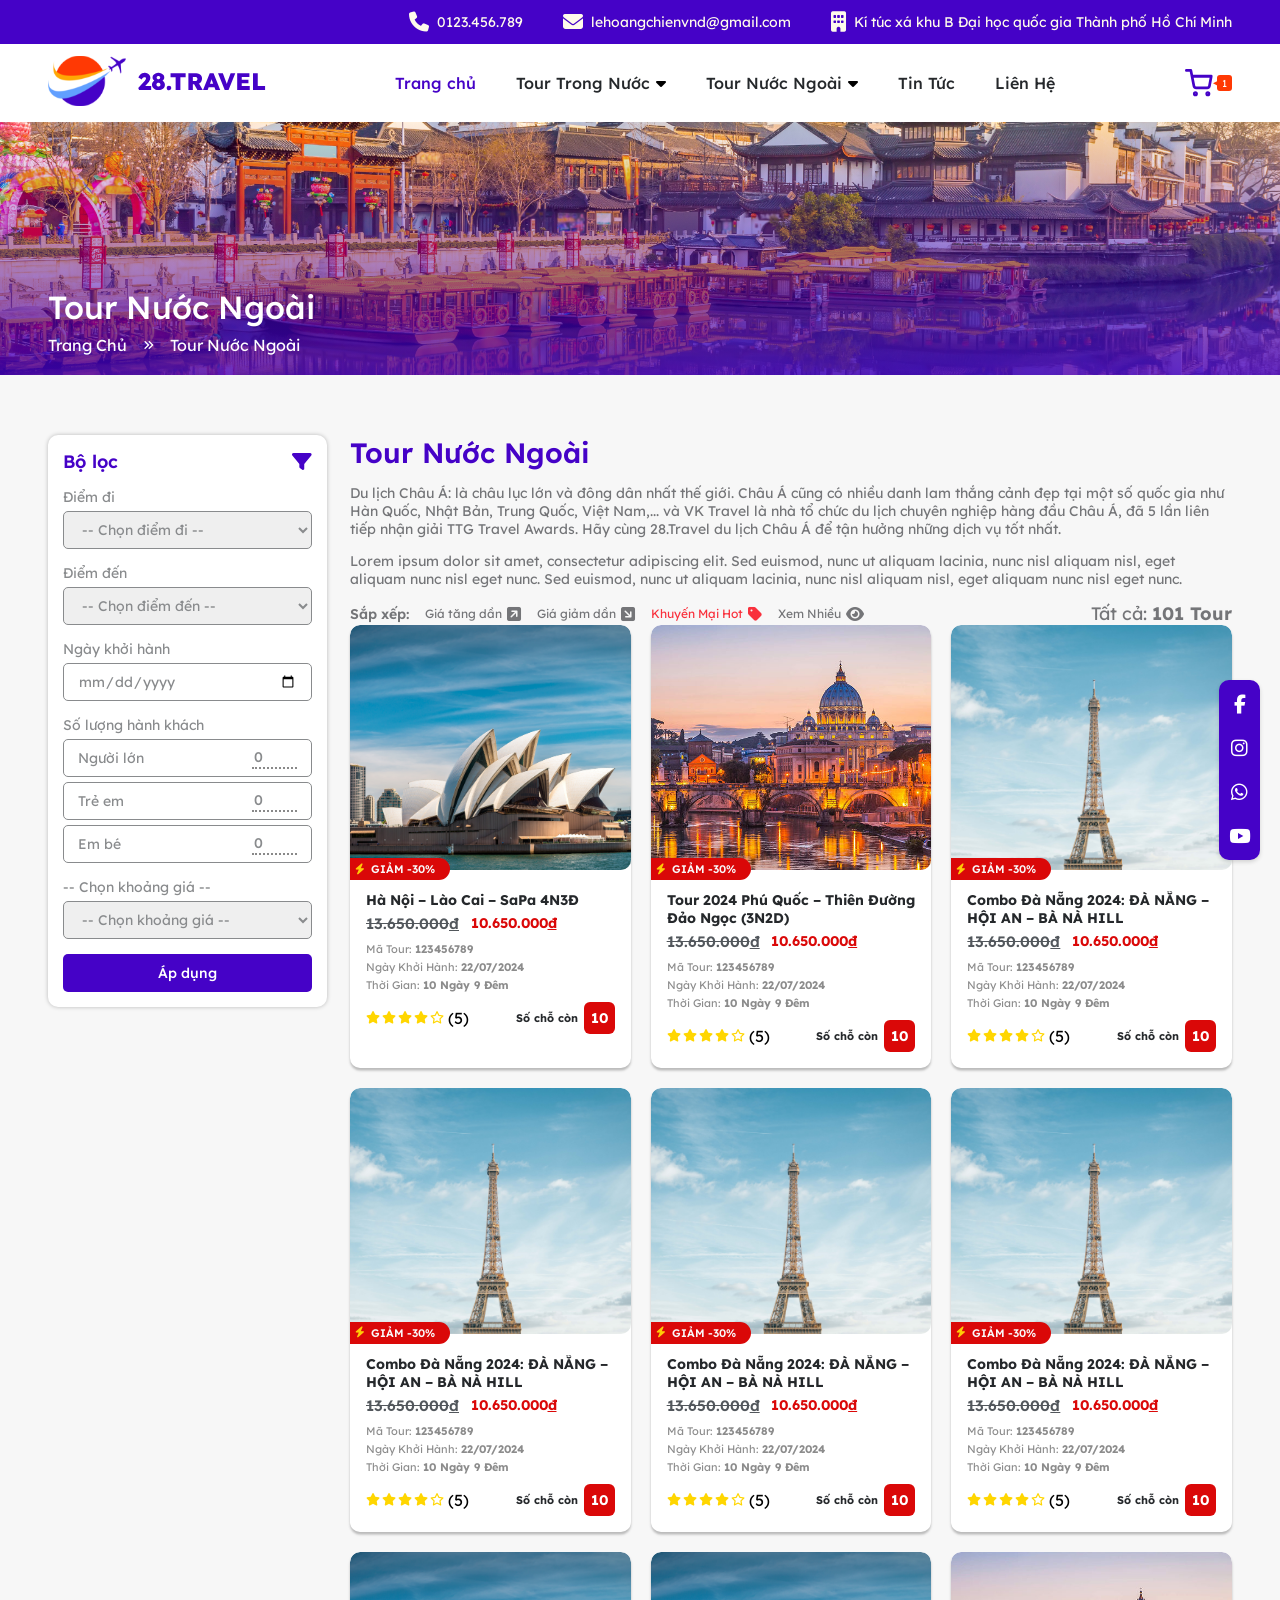
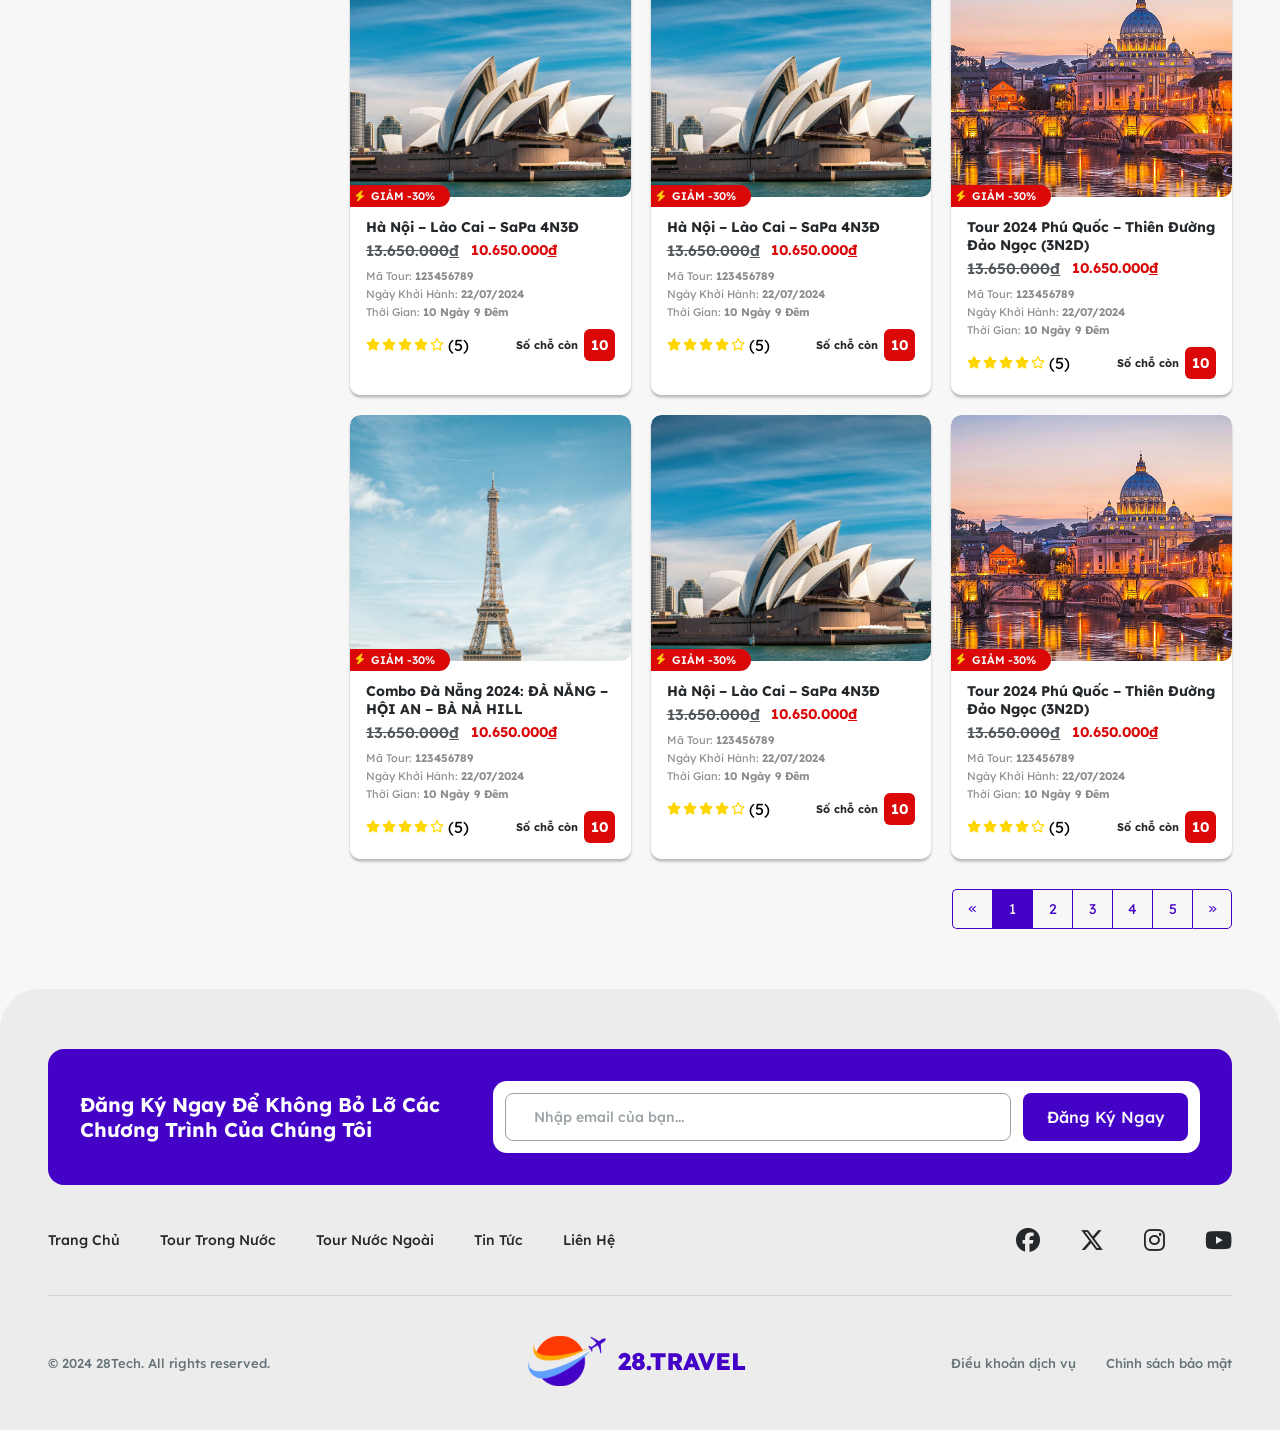
<file: tour-list.html>
<!DOCTYPE html>
<html lang="en">

<head>
    <meta charset="UTF-8">
    <meta name="viewport" content="width=device-width, initial-scale=1.0">
    <title>Danh sách tour</title>
    <link rel="stylesheet" href="https://cdnjs.cloudflare.com/ajax/libs/font-awesome/6.7.2/css/all.min.css">
    <link rel="stylesheet" href="assets/css/style.css">
</head>

<body>
    <div class="top-header">
        <div class="container">
            <div class="inner-wrap">
                <div class="inner-item">
                    <i class="fa-solid fa-phone"></i> 0123.456.789
                </div>
                <div class="inner-item">
                    <i class="fa-solid fa-envelope"></i> lehoangchienvnd@gmail.com
                </div>
                <div class="inner-item">
                    <i class="fa-solid fa-building"></i> Kí túc xá khu B Đại học quốc gia Thành phố Hồ Chí Minh
                </div>
            </div>
        </div>
    </div>

    <!-- Header -->
    <div class="header">
        <div class="container">
            <div class="inner-wrap">
                <div class="inner-button-menu">
                    <img src="assets/images/icon-menu.svg" alt="Menu">
                </div>
                <a href="#" class="inner-logo">
                    <img src="assets/images/Logo.svg" alt="28.TRAVEL">
                </a>
                <nav class="inner-menu">
                    <ul>
                        <li>
                            <a href="#" class="inner-active">
                                Trang chủ
                            </a>
                        </li>
                        <li>
                            <a href="#">
                                Tour Trong Nước
                            </a>
                            <i class="fa-solid fa-caret-down"></i>
                            <ul>
                                <li>
                                    <a href="#" class="inner-active">
                                        Tour Miền Bắc
                                    </a>
                                </li>
                                <li>
                                    <a href="#">
                                        Tour Miền Trung
                                    </a>
                                </li>
                                <li>
                                    <a href="#">
                                        Tour Miền Nam
                                    </a>
                                </li>
                                <li>
                                    <a href="#">
                                        Tour Xuyên Việt
                                    </a>
                                </li>
                            </ul>
                        </li>
                        <li>
                            <a href="#">
                                Tour Nước Ngoài
                            </a>
                            <i class="fa-solid fa-caret-down"></i>
                            <ul>
                                <li>
                                    <a href="#">
                                        Tour Châu Á
                                    </a>
                                </li>
                                <li>
                                    <a href="#">
                                        Tour Châu Âu
                                    </a>
                                </li>
                                <li>
                                    <a href="#">
                                        Tour Châu Mỹ
                                    </a>
                                </li>
                                <li>
                                    <a href="#">
                                        Tour Châu Úc
                                    </a>
                                </li>
                            </ul>
                        </li>
                        <li>
                            <a href="#">
                                Tin Tức
                            </a>
                        </li>
                        <li>
                            <a href="#">
                                Liên Hệ
                            </a>
                        </li>
                    </ul>
                </nav>
                <a href="#" class="inner-cart">
                    <img src="assets/images/icon-cart.svg" alt="Cart" class="inner-icon-cart">
                    <img src="assets/images/icon-cart-arrow.svg" alt="Cart Arrow" class="inner-icon-arrow">
                    <div>1</div>
                </a>
            </div>
        </div>
    </div>
    <!-- End Header -->

    <!-- Box Breadcrumb -->
    <div class="box-breadcrumb">
        <img src="assets/images/demo/banner-6.jpg" alt="" class="inner-image">
        <div class="inner-content">
            <div class="container">
                <h1 class="inner-title">
                    Tour Nước Ngoài
                </h1>
                <div class="inner-list">
                    <a href="#">
                        Trang Chủ
                    </a>
                    <i class="fa-solid fa-angles-right"></i>
                    <a href="#">
                        Tour Nước Ngoài
                    </a>
                </div>
            </div>
        </div>

    </div>
    <!-- End Box Breadcrumb -->

    <!-- Section 9 -->
    <div class="section-9">
        <div class="container">
            <div class="inner-wrap">
                <div class="inner-left">
                    <!-- Box Filter -->
                    <div class="box-filter">
                        <div class="inner-head">
                            <div class="inner-title">
                                Bộ lọc
                            </div>
                            <img src="assets/images/icon-filter.svg" alt="Filter" class="inner-icon">
                        </div>
                        <div class="inner-group">
                            <label for="" class="inner-label">
                                Điểm đi
                            </label>
                            <select name="" id="">
                                <option value="">-- Chọn điểm đi --</option>
                                <option value="">Hà Nội</option>
                                <option value="">Hồ Chí Minh</option>
                                <option value="">Đà Nẵng</option>
                                <option value="">Nha Trang</option>
                            </select>
                        </div>
                        <div class="inner-group">
                            <label for="" class="inner-label">
                                Điểm đến
                            </label>
                            <select name="" id="">
                                <option value="">-- Chọn điểm đến --</option>
                                <option value="">Hà Nội</option>
                                <option value="">Hồ Chí Minh</option>
                                <option value="">Đà Nẵng</option>
                                <option value="">Nha Trang</option>
                            </select>
                        </div>
                        <div class="inner-group">
                            <label for="" class="inner-label">
                                Ngày khởi hành
                            </label>
                            <input type="date" name="" id="">
                        </div>
                        <div class="inner-group">
                            <label class="inner-label">
                                Số lượng hành khách
                            </label>
                            <div class="inner-list">
                                <div class="inner-item">
                                    <label for="">
                                        Người lớn
                                    </label>
                                    <input type="number" name="" id="" value="0">
                                </div>
                                <div class="inner-item">
                                    <label for="">
                                        Trẻ em
                                    </label>
                                    <input type="number" name="" id="" value="0">
                                </div>
                                <div class="inner-item">
                                    <label for="">
                                        Em bé
                                    </label>
                                    <input type="number" name="" id="" value="0">
                                </div>
                            </div>
                        </div>
                        <div class="inner-group">
                            <label for="" class="inner-label">
                                -- Chọn khoảng giá --
                            </label>
                            <select name="" id="">
                                <option value="">-- Chọn khoảng giá --</option>
                                <option value="">Dưới 1 triệu</option>
                                <option value="">1 - 3 triệu</option>
                                <option value="">3 - 6 triệu</option>
                                <option value="">6 - 10 triệu</option>
                                <option value="">Trên 10 triệu</option>
                            </select>
                        </div>
                        <button class="inner-button">
                            Áp dụng
                        </button>
                    </div>
                    <!-- End Box Filter -->
                </div>
                <div class="inner-right">
                    <div class="inner-wrap-1">
                        <h2 class="inner-title-main">
                            Tour Nước Ngoài
                        </h2>
                        <div class="inner-desc">
                            <p>Du lịch Châu Á: là châu lục lớn và đông dân nhất thế giới. Châu Á cũng có nhiều danh lam
                                thắng cảnh đẹp tại một số quốc gia như Hàn Quốc, Nhật Bản, Trung Quốc, Việt Nam,... và
                                VK Travel là nhà tổ chức du lịch chuyên nghiệp hàng đầu Châu Á, đã 5 lần liên tiếp nhận
                                giải TTG Travel Awards. Hãy cùng 28.Travel du lịch Châu Á để tận hưởng những dịch vụ tốt
                                nhất.
                            </p>
                            <p>Lorem ipsum dolor sit amet, consectetur adipiscing elit. Sed euismod, nunc ut aliquam
                                lacinia, nunc nisl aliquam nisl, eget aliquam nunc nisl eget nunc. Sed euismod, nunc ut
                                aliquam lacinia, nunc nisl aliquam nisl, eget aliquam nunc nisl eget nunc.
                            </p>
                        </div>
                    </div>
                    <div class="inner-wrap-2">
                        <div class="inner-sort">
                            <div class="inner-label">
                                Sắp xếp:
                            </div>
                            <a href="#" class="inner-button">
                                Giá tăng dần<i class="fa-solid fa-square-arrow-up-right"></i>
                            </a>
                            <a href="#" class="inner-button">
                                Giá giảm dần<i class="fa-solid fa-square-arrow-up-right inner-rotate-90"></i>
                            </a>
                            <a href="#" class="inner-button active">
                                Khuyến Mại Hot<i class="fa-solid fa-tag"></i>
                            </a>
                            <a href="#" class="inner-button">
                                Xem Nhiều<i class="fa-solid fa-eye"></i>
                            </a>
                        </div>
                        <div class="inner-total">
                            Tất cả: <b>101 Tour</b>
                        </div>
                        <button class="inner-button-filter">
                            Bộ lọc<img src="assets/images/icon-filter.svg" alt="Filter" class="inner-icon">
                        </button>
                    </div>
                    <div class="inner-wrap-3">
                        <div class="product-item">
                            <a href="#" class="inner-image">
                                <img src="assets/images/demo/product-1.jpg" alt="Product 1">
                            </a>
                            <div class="inner-content">
                                <div class="inner-discount">
                                    <i class="fa-solid fa-bolt"></i>
                                    Giảm -30%
                                </div>
                                <h3 class="inner-title">
                                    <a href="#">
                                        Hà Nội – Lào Cai – SaPa 4N3Đ
                                    </a>
                                </h3>
                                <div class="inner-prices">
                                    <div class="inner-price-old">
                                        <del>13.650.000</del><span>đ</span>
                                    </div>
                                    <div class="inner-price-new">
                                        10.650.000<span>đ</span>
                                    </div>
                                </div>
                                <div class="inner-desc">
                                    <div>Mã Tour: <b>123456789</b></div>
                                    <div>Ngày Khởi Hành: <b>22/07/2024</b></div>
                                    <div>Thời Gian: <b>10 Ngày 9 Đêm</b></div>
                                </div>
                                <div class="inner-footer">
                                    <div class="inner-rating">
                                        <div class="inner-stars">
                                            <i class="fa-solid fa-star"></i>
                                            <i class="fa-solid fa-star"></i>
                                            <i class="fa-solid fa-star"></i>
                                            <i class="fa-solid fa-star"></i>
                                            <i class="fa-regular fa-star"></i>
                                        </div>
                                        <div class="inner-numbers">(5)</div>
                                    </div>
                                    <div class="inner-stock">
                                        <div class="inner-label">
                                            Số chỗ còn
                                        </div>
                                        <div class="inner-number">
                                            10
                                        </div>
                                    </div>
                                </div>
                            </div>
                        </div>
                        <div class="product-item">
                            <a href="#" class="inner-image">
                                <img src="assets/images/demo/product-2.jpg" alt="Tour 2024 Phú Quốc – Thiên Đường Đảo Ngọc (3N2D)">
                            </a>
                            <div class="inner-content">
                                <div class="inner-discount">
                                    <i class="fa-solid fa-bolt"></i>
                                    Giảm -30%
                                </div>
                                <h3 class="inner-title">
                                    <a href="#">
                                        Tour 2024 Phú Quốc – Thiên Đường Đảo Ngọc (3N2D)
                                    </a>
                                </h3>
                                <div class="inner-prices">
                                    <div class="inner-price-old">
                                        <del>13.650.000</del><span>đ</span>
                                    </div>
                                    <div class="inner-price-new">
                                        10.650.000<span>đ</span>
                                    </div>
                                </div>
                                <div class="inner-desc">
                                    <div>Mã Tour: <b>123456789</b></div>
                                    <div>Ngày Khởi Hành: <b>22/07/2024</b></div>
                                    <div>Thời Gian: <b>10 Ngày 9 Đêm</b></div>
                                </div>
                                <div class="inner-footer">
                                    <div class="inner-rating">
                                        <div class="inner-stars">
                                            <i class="fa-solid fa-star"></i>
                                            <i class="fa-solid fa-star"></i>
                                            <i class="fa-solid fa-star"></i>
                                            <i class="fa-solid fa-star"></i>
                                            <i class="fa-regular fa-star"></i>
                                        </div>
                                        <div class="inner-numbers">(5)</div>
                                    </div>
                                    <div class="inner-stock">
                                        <div class="inner-label">
                                            Số chỗ còn
                                        </div>
                                        <div class="inner-number">
                                            10
                                        </div>
                                    </div>
                                </div>
                            </div>
                        </div>
                        <div class="product-item">
                            <a href="#" class="inner-image">
                                <img src="assets/images/demo/product-3.jpg" alt="Combo Đà Nẵng 2024: ĐÀ NẴNG – HỘI AN – BÀ NÀ HILL">
                            </a>
                            <div class="inner-content">
                                <div class="inner-discount">
                                    <i class="fa-solid fa-bolt"></i>
                                    Giảm -30%
                                </div>
                                <h3 class="inner-title">
                                    <a href="#">
                                        Combo Đà Nẵng 2024: ĐÀ NẴNG – HỘI AN – BÀ NÀ HILL
                                    </a>
                                </h3>
                                <div class="inner-prices">
                                    <div class="inner-price-old">
                                        <del>13.650.000</del><span>đ</span>
                                    </div>
                                    <div class="inner-price-new">
                                        10.650.000<span>đ</span>
                                    </div>
                                </div>
                                <div class="inner-desc">
                                    <div>Mã Tour: <b>123456789</b></div>
                                    <div>Ngày Khởi Hành: <b>22/07/2024</b></div>
                                    <div>Thời Gian: <b>10 Ngày 9 Đêm</b></div>
                                </div>
                                <div class="inner-footer">
                                    <div class="inner-rating">
                                        <div class="inner-stars">
                                            <i class="fa-solid fa-star"></i>
                                            <i class="fa-solid fa-star"></i>
                                            <i class="fa-solid fa-star"></i>
                                            <i class="fa-solid fa-star"></i>
                                            <i class="fa-regular fa-star"></i>
                                        </div>
                                        <div class="inner-numbers">(5)</div>
                                    </div>
                                    <div class="inner-stock">
                                        <div class="inner-label">
                                            Số chỗ còn
                                        </div>
                                        <div class="inner-number">
                                            10
                                        </div>
                                    </div>
                                </div>
                            </div>
                        </div>
                        <div class="product-item">
                            <a href="#" class="inner-image">
                                <img src="assets/images/demo/product-3.jpg" alt="Combo Đà Nẵng 2024: ĐÀ NẴNG – HỘI AN – BÀ NÀ HILL">
                            </a>
                            <div class="inner-content">
                                <div class="inner-discount">
                                    <i class="fa-solid fa-bolt"></i>
                                    Giảm -30%
                                </div>
                                <h3 class="inner-title">
                                    <a href="#">
                                        Combo Đà Nẵng 2024: ĐÀ NẴNG – HỘI AN – BÀ NÀ HILL
                                    </a>
                                </h3>
                                <div class="inner-prices">
                                    <div class="inner-price-old">
                                        <del>13.650.000</del><span>đ</span>
                                    </div>
                                    <div class="inner-price-new">
                                        10.650.000<span>đ</span>
                                    </div>
                                </div>
                                <div class="inner-desc">
                                    <div>Mã Tour: <b>123456789</b></div>
                                    <div>Ngày Khởi Hành: <b>22/07/2024</b></div>
                                    <div>Thời Gian: <b>10 Ngày 9 Đêm</b></div>
                                </div>
                                <div class="inner-footer">
                                    <div class="inner-rating">
                                        <div class="inner-stars">
                                            <i class="fa-solid fa-star"></i>
                                            <i class="fa-solid fa-star"></i>
                                            <i class="fa-solid fa-star"></i>
                                            <i class="fa-solid fa-star"></i>
                                            <i class="fa-regular fa-star"></i>
                                        </div>
                                        <div class="inner-numbers">(5)</div>
                                    </div>
                                    <div class="inner-stock">
                                        <div class="inner-label">
                                            Số chỗ còn
                                        </div>
                                        <div class="inner-number">
                                            10
                                        </div>
                                    </div>
                                </div>
                            </div>
                        </div>
                        <div class="product-item">
                            <a href="#" class="inner-image">
                                <img src="assets/images/demo/product-3.jpg" alt="Combo Đà Nẵng 2024: ĐÀ NẴNG – HỘI AN – BÀ NÀ HILL">
                            </a>
                            <div class="inner-content">
                                <div class="inner-discount">
                                    <i class="fa-solid fa-bolt"></i>
                                    Giảm -30%
                                </div>
                                <h3 class="inner-title">
                                    <a href="#">
                                        Combo Đà Nẵng 2024: ĐÀ NẴNG – HỘI AN – BÀ NÀ HILL
                                    </a>
                                </h3>
                                <div class="inner-prices">
                                    <div class="inner-price-old">
                                        <del>13.650.000</del><span>đ</span>
                                    </div>
                                    <div class="inner-price-new">
                                        10.650.000<span>đ</span>
                                    </div>
                                </div>
                                <div class="inner-desc">
                                    <div>Mã Tour: <b>123456789</b></div>
                                    <div>Ngày Khởi Hành: <b>22/07/2024</b></div>
                                    <div>Thời Gian: <b>10 Ngày 9 Đêm</b></div>
                                </div>
                                <div class="inner-footer">
                                    <div class="inner-rating">
                                        <div class="inner-stars">
                                            <i class="fa-solid fa-star"></i>
                                            <i class="fa-solid fa-star"></i>
                                            <i class="fa-solid fa-star"></i>
                                            <i class="fa-solid fa-star"></i>
                                            <i class="fa-regular fa-star"></i>
                                        </div>
                                        <div class="inner-numbers">(5)</div>
                                    </div>
                                    <div class="inner-stock">
                                        <div class="inner-label">
                                            Số chỗ còn
                                        </div>
                                        <div class="inner-number">
                                            10
                                        </div>
                                    </div>
                                </div>
                            </div>
                        </div>
                        <div class="product-item">
                            <a href="#" class="inner-image">
                                <img src="assets/images/demo/product-3.jpg" alt="Combo Đà Nẵng 2024: ĐÀ NẴNG – HỘI AN – BÀ NÀ HILL">
                            </a>
                            <div class="inner-content">
                                <div class="inner-discount">
                                    <i class="fa-solid fa-bolt"></i>
                                    Giảm -30%
                                </div>
                                <h3 class="inner-title">
                                    <a href="#">
                                        Combo Đà Nẵng 2024: ĐÀ NẴNG – HỘI AN – BÀ NÀ HILL
                                    </a>
                                </h3>
                                <div class="inner-prices">
                                    <div class="inner-price-old">
                                        <del>13.650.000</del><span>đ</span>
                                    </div>
                                    <div class="inner-price-new">
                                        10.650.000<span>đ</span>
                                    </div>
                                </div>
                                <div class="inner-desc">
                                    <div>Mã Tour: <b>123456789</b></div>
                                    <div>Ngày Khởi Hành: <b>22/07/2024</b></div>
                                    <div>Thời Gian: <b>10 Ngày 9 Đêm</b></div>
                                </div>
                                <div class="inner-footer">
                                    <div class="inner-rating">
                                        <div class="inner-stars">
                                            <i class="fa-solid fa-star"></i>
                                            <i class="fa-solid fa-star"></i>
                                            <i class="fa-solid fa-star"></i>
                                            <i class="fa-solid fa-star"></i>
                                            <i class="fa-regular fa-star"></i>
                                        </div>
                                        <div class="inner-numbers">(5)</div>
                                    </div>
                                    <div class="inner-stock">
                                        <div class="inner-label">
                                            Số chỗ còn
                                        </div>
                                        <div class="inner-number">
                                            10
                                        </div>
                                    </div>
                                </div>
                            </div>
                        </div>
                        <div class="product-item">
                            <a href="#" class="inner-image">
                                <img src="assets/images/demo/product-1.jpg" alt="Hà Nội – Lào Cai – SaPa 4N3Đ">
                            </a>
                            <div class="inner-content">
                                <div class="inner-discount">
                                    <i class="fa-solid fa-bolt"></i>
                                    Giảm -30%
                                </div>
                                <h3 class="inner-title">
                                    <a href="#">
                                        Hà Nội – Lào Cai – SaPa 4N3Đ
                                    </a>
                                </h3>
                                <div class="inner-prices">
                                    <div class="inner-price-old">
                                        <del>13.650.000</del><span>đ</span>
                                    </div>
                                    <div class="inner-price-new">
                                        10.650.000<span>đ</span>
                                    </div>
                                </div>
                                <div class="inner-desc">
                                    <div>Mã Tour: <b>123456789</b></div>
                                    <div>Ngày Khởi Hành: <b>22/07/2024</b></div>
                                    <div>Thời Gian: <b>10 Ngày 9 Đêm</b></div>
                                </div>
                                <div class="inner-footer">
                                    <div class="inner-rating">
                                        <div class="inner-stars">
                                            <i class="fa-solid fa-star"></i>
                                            <i class="fa-solid fa-star"></i>
                                            <i class="fa-solid fa-star"></i>
                                            <i class="fa-solid fa-star"></i>
                                            <i class="fa-regular fa-star"></i>
                                        </div>
                                        <div class="inner-numbers">(5)</div>
                                    </div>
                                    <div class="inner-stock">
                                        <div class="inner-label">
                                            Số chỗ còn
                                        </div>
                                        <div class="inner-number">
                                            10
                                        </div>
                                    </div>
                                </div>
                            </div>
                        </div>
                        <div class="product-item">
                            <a href="#" class="inner-image">
                                <img src="assets/images/demo/product-1.jpg" alt="Hà Nội – Lào Cai – SaPa 4N3Đ">
                            </a>
                            <div class="inner-content">
                                <div class="inner-discount">
                                    <i class="fa-solid fa-bolt"></i>
                                    Giảm -30%
                                </div>
                                <h3 class="inner-title">
                                    <a href="#">
                                        Hà Nội – Lào Cai – SaPa 4N3Đ
                                    </a>
                                </h3>
                                <div class="inner-prices">
                                    <div class="inner-price-old">
                                        <del>13.650.000</del><span>đ</span>
                                    </div>
                                    <div class="inner-price-new">
                                        10.650.000<span>đ</span>
                                    </div>
                                </div>
                                <div class="inner-desc">
                                    <div>Mã Tour: <b>123456789</b></div>
                                    <div>Ngày Khởi Hành: <b>22/07/2024</b></div>
                                    <div>Thời Gian: <b>10 Ngày 9 Đêm</b></div>
                                </div>
                                <div class="inner-footer">
                                    <div class="inner-rating">
                                        <div class="inner-stars">
                                            <i class="fa-solid fa-star"></i>
                                            <i class="fa-solid fa-star"></i>
                                            <i class="fa-solid fa-star"></i>
                                            <i class="fa-solid fa-star"></i>
                                            <i class="fa-regular fa-star"></i>
                                        </div>
                                        <div class="inner-numbers">(5)</div>
                                    </div>
                                    <div class="inner-stock">
                                        <div class="inner-label">
                                            Số chỗ còn
                                        </div>
                                        <div class="inner-number">
                                            10
                                        </div>
                                    </div>
                                </div>
                            </div>
                        </div>
                        <div class="product-item">
                            <a href="#" class="inner-image">
                                <img src="assets/images/demo/product-2.jpg" alt="Tour 2024 Phú Quốc – Thiên Đường Đảo Ngọc (3N2D)">
                            </a>
                            <div class="inner-content">
                                <div class="inner-discount">
                                    <i class="fa-solid fa-bolt"></i>
                                    Giảm -30%
                                </div>
                                <h3 class="inner-title">
                                    <a href="#">
                                        Tour 2024 Phú Quốc – Thiên Đường Đảo Ngọc (3N2D)
                                    </a>
                                </h3>
                                <div class="inner-prices">
                                    <div class="inner-price-old">
                                        <del>13.650.000</del><span>đ</span>
                                    </div>
                                    <div class="inner-price-new">
                                        10.650.000<span>đ</span>
                                    </div>
                                </div>
                                <div class="inner-desc">
                                    <div>Mã Tour: <b>123456789</b></div>
                                    <div>Ngày Khởi Hành: <b>22/07/2024</b></div>
                                    <div>Thời Gian: <b>10 Ngày 9 Đêm</b></div>
                                </div>
                                <div class="inner-footer">
                                    <div class="inner-rating">
                                        <div class="inner-stars">
                                            <i class="fa-solid fa-star"></i>
                                            <i class="fa-solid fa-star"></i>
                                            <i class="fa-solid fa-star"></i>
                                            <i class="fa-solid fa-star"></i>
                                            <i class="fa-regular fa-star"></i>
                                        </div>
                                        <div class="inner-numbers">(5)</div>
                                    </div>
                                    <div class="inner-stock">
                                        <div class="inner-label">
                                            Số chỗ còn
                                        </div>
                                        <div class="inner-number">
                                            10
                                        </div>
                                    </div>
                                </div>
                            </div>
                        </div>
                        <div class="product-item">
                            <a href="#" class="inner-image">
                                <img src="assets/images/demo/product-3.jpg" alt="Combo Đà Nẵng 2024: ĐÀ NẴNG – HỘI AN – BÀ NÀ HILL">
                            </a>
                            <div class="inner-content">
                                <div class="inner-discount">
                                    <i class="fa-solid fa-bolt"></i>
                                    Giảm -30%
                                </div>
                                <h3 class="inner-title">
                                    <a href="#">
                                        Combo Đà Nẵng 2024: ĐÀ NẴNG – HỘI AN – BÀ NÀ HILL
                                    </a>
                                </h3>
                                <div class="inner-prices">
                                    <div class="inner-price-old">
                                        <del>13.650.000</del><span>đ</span>
                                    </div>
                                    <div class="inner-price-new">
                                        10.650.000<span>đ</span>
                                    </div>
                                </div>
                                <div class="inner-desc">
                                    <div>Mã Tour: <b>123456789</b></div>
                                    <div>Ngày Khởi Hành: <b>22/07/2024</b></div>
                                    <div>Thời Gian: <b>10 Ngày 9 Đêm</b></div>
                                </div>
                                <div class="inner-footer">
                                    <div class="inner-rating">
                                        <div class="inner-stars">
                                            <i class="fa-solid fa-star"></i>
                                            <i class="fa-solid fa-star"></i>
                                            <i class="fa-solid fa-star"></i>
                                            <i class="fa-solid fa-star"></i>
                                            <i class="fa-regular fa-star"></i>
                                        </div>
                                        <div class="inner-numbers">(5)</div>
                                    </div>
                                    <div class="inner-stock">
                                        <div class="inner-label">
                                            Số chỗ còn
                                        </div>
                                        <div class="inner-number">
                                            10
                                        </div>
                                    </div>
                                </div>
                            </div>
                        </div>
                        <div class="product-item">
                            <a href="#" class="inner-image">
                                <img src="assets/images/demo/product-1.jpg" alt="Hà Nội – Lào Cai – SaPa 4N3Đ">
                            </a>
                            <div class="inner-content">
                                <div class="inner-discount">
                                    <i class="fa-solid fa-bolt"></i>
                                    Giảm -30%
                                </div>
                                <h3 class="inner-title">
                                    <a href="#">
                                        Hà Nội – Lào Cai – SaPa 4N3Đ
                                    </a>
                                </h3>
                                <div class="inner-prices">
                                    <div class="inner-price-old">
                                        <del>13.650.000</del><span>đ</span>
                                    </div>
                                    <div class="inner-price-new">
                                        10.650.000<span>đ</span>
                                    </div>
                                </div>
                                <div class="inner-desc">
                                    <div>Mã Tour: <b>123456789</b></div>
                                    <div>Ngày Khởi Hành: <b>22/07/2024</b></div>
                                    <div>Thời Gian: <b>10 Ngày 9 Đêm</b></div>
                                </div>
                                <div class="inner-footer">
                                    <div class="inner-rating">
                                        <div class="inner-stars">
                                            <i class="fa-solid fa-star"></i>
                                            <i class="fa-solid fa-star"></i>
                                            <i class="fa-solid fa-star"></i>
                                            <i class="fa-solid fa-star"></i>
                                            <i class="fa-regular fa-star"></i>
                                        </div>
                                        <div class="inner-numbers">(5)</div>
                                    </div>
                                    <div class="inner-stock">
                                        <div class="inner-label">
                                            Số chỗ còn
                                        </div>
                                        <div class="inner-number">
                                            10
                                        </div>
                                    </div>
                                </div>
                            </div>
                        </div>
                        <div class="product-item">
                            <a href="#" class="inner-image">
                                <img src="assets/images/demo/product-2.jpg" alt="Tour 2024 Phú Quốc – Thiên Đường Đảo Ngọc (3N2D)">
                            </a>
                            <div class="inner-content">
                                <div class="inner-discount">
                                    <i class="fa-solid fa-bolt"></i>
                                    Giảm -30%
                                </div>
                                <h3 class="inner-title">
                                    <a href="#">
                                        Tour 2024 Phú Quốc – Thiên Đường Đảo Ngọc (3N2D)
                                    </a>
                                </h3>
                                <div class="inner-prices">
                                    <div class="inner-price-old">
                                        <del>13.650.000</del><span>đ</span>
                                    </div>
                                    <div class="inner-price-new">
                                        10.650.000<span>đ</span>
                                    </div>
                                </div>
                                <div class="inner-desc">
                                    <div>Mã Tour: <b>123456789</b></div>
                                    <div>Ngày Khởi Hành: <b>22/07/2024</b></div>
                                    <div>Thời Gian: <b>10 Ngày 9 Đêm</b></div>
                                </div>
                                <div class="inner-footer">
                                    <div class="inner-rating">
                                        <div class="inner-stars">
                                            <i class="fa-solid fa-star"></i>
                                            <i class="fa-solid fa-star"></i>
                                            <i class="fa-solid fa-star"></i>
                                            <i class="fa-solid fa-star"></i>
                                            <i class="fa-regular fa-star"></i>
                                        </div>
                                        <div class="inner-numbers">(5)</div>
                                    </div>
                                    <div class="inner-stock">
                                        <div class="inner-label">
                                            Số chỗ còn
                                        </div>
                                        <div class="inner-number">
                                            10
                                        </div>
                                    </div>
                                </div>
                            </div>
                        </div>
                    </div>
                    <div class="box-pagination">
                        <button><i class="fa-solid fa-angles-left"></i></button>
                        <button class="active">1</button>
                        <button>2</button>
                        <button>3</button>
                        <button>4</button>
                        <button>5</button>
                        <button><i class="fa-solid fa-angles-right"></i></button>
                    </div>
                </div>
            </div>
        </div>
    </div>
    <!-- End Section 9 -->

    <!-- Footer -->
    <footer class="footer">
        <div class="container">
            <div class="inner-wrap-1">
                <h2 class="inner-title">
                    Đăng ký ngay để không bỏ lỡ các chương trình của chúng tôi
                </h2>
                <form class="inner-form">
                    <input type="email" placeholder="Nhập email của bạn...">
                    <button>Đăng Ký Ngay</button>
                </form>
            </div>
            <div class="inner-wrap-2">
                <div class="inner-links">
                    <a href="#" target="_blank">
                        Trang Chủ
                    </a>
                    <a href="#" target="_blank">
                        Tour Trong Nước
                    </a>
                    <a href="#" target="_blank">
                        Tour Nước Ngoài
                    </a>
                    <a href="#" target="_blank">
                        Tin Tức
                    </a>
                    <a href="#" target="_blank">
                        Liên Hệ
                    </a>
                </div>
                <div class="inner-socials">
                    <a href="#" target="_blank">
                        <i class="fa-brands fa-facebook"></i>
                    </a>
                    <a href="#" target="_blank">
                        <i class="fa-brands fa-x-twitter"></i>
                    </a>
                    <a href="#" target="_blank">
                        <i class="fa-brands fa-instagram"></i>
                    </a>
                    <a href="#" target="_blank">
                        <i class="fa-brands fa-youtube"></i>
                    </a>
                </div>
            </div>
            <div class="inner-wrap-3">
                <div class="inner-copyright">
                    © 2024 28Tech. All rights reserved.
                </div>
                <a class="inner-logo">
                    <img src="assets/images/Logo.svg" alt="28.TRAVEL">
                </a>
                <div class="inner-links">
                    <a href="#">Điều khoản dịch vụ</a>
                    <a href="#">Chính sách bảo mật</a>
                </div>
            </div>
        </div>
    </footer>
    <!-- End Foooter -->

    <!-- Box Contact -->
    <div class="box-contact">
        <a href="#" target="_blank">
            <i class="fa-brands fa-facebook-f"></i>
        </a>
        <a href="#" target="_blank">
            <i class="fa-brands fa-instagram"></i>
        </a>
        <a href="#" target="_blank">
            <i class="fa-brands fa-whatsapp"></i>
        </a>
        <a href="#" target="_blank">
            <i class="fa-brands fa-youtube"></i>
        </a>
    </div>
    <!-- End Box Contact -->
</body>

</html>
</file>
<file: assets/css/style.css>
@import url('https://fonts.googleapis.com/css2?family=Lexend+Deca:wght@100..900&display=swap');

:root {
    --color-main: #4502C7;
}

* {
    box-sizing: border-box;
    font-family: "Lexend Deca", sans-serif;
}

body {
    margin: 0;
    background-color: #F7F7F7;
}

a {
    text-decoration: none;
}

input,
textarea,
select,
button {
    outline: none;
}

/* Container */
/* Big screen */
.container {
    width: 1184px;
    margin: 0 auto;
}

/* Small laptop screen */
@media (max-width: 1200px) {
    .container {
        width: 960px;
    }
}

/* Big Tablet/ Horizontal Tablet Screen */
@media (max-width: 992px) {
    .container {
        width: 720px;
    }
}

/* Small Tablet / Horizontal Mobile Screen */
@media (max-width: 768px) {
    .container {
        width: 540px;
    }
}

/* Mobile (Vertical) */
@media (max-width: 576px) {
    .container {
        width: 100%;
        padding: 0 16px;
    }
}

/* End Container */

/* Top Header */
.top-header {
    background-color: var(--color-main);
    padding: 10px 0;
}

.top-header .inner-wrap {
    display: flex;
    justify-content: flex-end;
    gap: 40px;
}

.top-header .inner-item {
    color: #FFFBEB;
    font-weight: 400;
    font-size: 14px;
    display: flex;
    align-items: center;
}

.top-header i {
    font-size: 20px;
    margin-top: 2px;
    margin-bottom: 2px;
    margin-right: 8px;
}

@media (max-width: 768px) {
    .top-header {
        display: none;
    }
}

/* End Top Header */

/* Header */
.header {
    padding: 12px 0;
    background-color: white;
}

.header .inner-wrap {
    display: flex;
    justify-content: space-between;
    align-items: center;
}

.header .inner-logo img {
    width: 218px;
}

.header .inner-menu>ul {
    padding: 0;
    margin: 0;
    list-style: none;
    display: flex;
    gap: 40px;
}

.header .inner-menu>ul>li {
    display: flex;
    align-items: center;
    gap: 6px;
    position: relative;
}

.header .inner-menu>ul>li>a {
    font-weight: 500;
    font-size: 16px;
    color: #25282B;
}

.header .inner-menu>ul>li>a.inner-active,
.header .inner-menu>ul>li>a:hover {
    color: var(--color-main);
}

.header .inner-menu>ul>li>ul {
    padding: 0;
    margin: 0;
    list-style: none;
    background-color: white;
    position: absolute;
    top: 100%;
    width: 280px;
    padding: 8px 0;
    border-radius: 0 0 10px 10px;
    display: none;
    z-index: 99;
}

.header .inner-menu>ul>li:hover>ul {
    display: block;
}

.header .inner-menu>ul>li>ul>li>a {
    display: block;
    padding: 8px 22px;
    font-weight: 400;
    font-size: 16px;
    color: var(--color-main);
}

.header .inner-menu>ul>li>ul>li>a.inner-active,
.header .inner-menu>ul>li>ul>li>a:hover {
    background-color: var(--color-main);
    color: #FFFFFF;
}

.header .inner-cart {
    display: flex;
    align-items: center;
}

.header .inner-cart .inner-icon-cart {
    width: 28px;
}

.header .inner-cart .inner-icon-arrow {
    width: 5px;
    margin-right: -0.5px;
}

.header .inner-cart div {
    border-radius: 3px;
    background-color: #FF3904;
    font-weight: 400;
    font-size: 10px;
    color: #FFFFFF;
    display: inline-flex;
    align-items: center;
    justify-content: center;
    height: 16px;
    padding: 0 5px;
}

.header .inner-button-menu {
    display: none;
}

@media (max-width: 1200px) {
    .header .inner-menu>ul {
        gap: 25px;
    }
}

@media (max-width: 992px) {
    .header .inner-menu {
        display: none;
    }

    .header .inner-button-menu {
        display: block;
    }

    .header .inner-button-menu img {
        width: 22px;
    }
}

@media (max-width: 576px) {
    .header {
        padding: 15px 0;
    }

    .header .inner-logo img {
        width: 181px;
    }
}

/* End Header */

/* Section 1 */
.section-1 {
    padding: 106px 0;
    background-image: url(../images/demo/background-1.png);
    background-size: cover;
    background-position: center;
}

.section-1 .inner-wrap {
    width: 768px;
    margin: 0 auto;
}

.section-1 .inner-title {
    margin-top: 0;
    margin-bottom: 20px;
    text-align: center;
    font-weight: 700;
    font-size: 36px;
    color: var(--color-main);
    letter-spacing: 1.8px;
}

.section-1 .inner-desc {
    margin-top: 0;
    margin-bottom: 30px;
    font-weight: 400;
    font-size: 16px;
    color: #25282B;
}

.section-1 .inner-form {
    background-color: #00000066;
    border-radius: 10px;
    padding: 40px;
    display: grid;
    grid-template-columns: 258fr 258fr 126fr;
    gap: 23px 22px;
}

.section-1 .inner-location {
    grid-column: span 3;
}

.section-1 .inner-input-group {
    background-color: white;
    border-radius: 10px;
    height: 58px;
    padding: 0 14px 0 12px;
    display: flex;
    align-items: center;
    gap: 13px;
}

.section-1 .inner-input-group .inner-icon {
    height: 20px;
}

.section-1 .inner-input-group .inner-input {
    flex: 1;
    border: 0;
    font-weight: 400;
    font-size: 14px;
    width: 0px;
}

.section-1 .inner-input-group .inner-input::placeholder {
    color: #A6A6A6;

}

.section-1 .inner-input-group .inner-icon-down {
    width: 10px;
}

.section-1 .inner-button {
    background-color: var(--color-main);
    border-radius: 10px;
    display: flex;
    align-items: center;
    justify-content: center;
    gap: 10px;
    font-weight: 500;
    font-size: 13.32px;
    color: white;
    border: 0;
    cursor: pointer;
    height: 58px;
}

.section-1 .inner-button img {
    width: 20px;
}

@media (max-width: 992px) {
    .section-1 .inner-wrap {
        width: 100%;
    }

    .section-1 .inner-title {
        font-size: 32px;
    }
}

@media (max-width: 768px) {
    .section-1 .inner-form {
        grid-template-columns: 1fr;
    }

    .section-1 .inner-location {
        grid-column: span 1;
    }
}

@media (max-width: 576px) {
    .section-1 .inner-title {
        font-size: 27px;
    }

    .section-1 .inner-form {
        font-size: 14px;
    }

    .section-1 .inner-form {
        padding: 15px;
        gap: 12px;
    }
}

/* End Section 1 */

/* Section 2 */
.section-2 {
    padding: 60px 0;
}

.section-2 .inner-wrap {
    background-color: var(--color-main);
    border-radius: 10px;
    padding: 32px 27px 32px 23px;
    display: flex;
    gap: 32px;
}

.section-2 .inner-info {
    width: 244px;
    text-align: center;
}

.section-2 .inner-info .inner-text-1 {
    margin-top: 24px;
    margin-bottom: 10px;
    font-weight: 700;
    font-size: 28px;
    color: white;
    line-height: 150%;
}

.section-2 .inner-info .inner-text-2 {
    margin-bottom: 36px;
    font-weight: 400;
    font-size: 12px;
    color: white;
}

.section-2 .inner-info .inner-text-3 {
    margin-bottom: 16px;
    font-weight: 700;
    font-size: 21px;
    color: white;
}

.section-2 .inner-info .inner-clock {
    display: flex;
    justify-content: center;
    gap: 17px;
    margin-bottom: 47px;
}

.section-2 .inner-info .inner-clock-item {
    width: 57px;
    height: 57px;
    border-radius: 10px;
    background-color: white;
    display: flex;
    justify-content: center;
    align-items: center;
    font-weight: 700;
    font-size: 30px;
    color: var(--color-main);
}

.section-2 .inner-info .inner-text-4 {
    font-weight: 700;
    font-size: 16px;
    color: white;
}

.section-2 .inner-info .inner-text-5 {
    font-weight: 700;
    font-size: 40px;
    color: #FFD63A;
}

.section-2 .inner-info .inner-text-5 span {
    text-decoration: underline;
}

.section-2 .inner-list {
    flex: 1;
    display: grid;
    grid-template-columns: repeat(3, 1fr);
    gap: 20px;
}

@media (max-width: 1200px) {
    .section-2 .inner-list {
        grid-template-columns: repeat(2, 1fr);
    }
}

@media (max-width: 992px) {
    .section-2 .inner-info {
        width: 50%;
    }

    .section-2 .inner-list {
        grid-template-columns: 1fr;
    }
}

@media (max-width: 576px) {
    .section-2 {
        padding: 45px 0;
    }

    .section-2 .inner-wrap {
        flex-wrap: wrap;
        padding: 30px 15px;
        gap: 30px;
    }

    .section-2 .inner-info {
        width: 100%;
    }

    .section-2 .inner-info .inner-text-1 {
        margin-top: 0px;
    }

    .section-2 .inner-list {
        flex: none;
        width: 100%;
    }
}

/* End Section 2 */

/* Product Item */
.product-item {
    background-color: white;
    border-radius: 10px;
    overflow: hidden;
    box-shadow: 0px 2.38px 2.38px 0px #00000040;
}

.product-item .inner-image img {
    width: 100%;
    aspect-ratio: 271/237;
    border-radius: 10px;
    object-fit: cover;
    display: block;
}

.product-item .inner-content {
    padding: 16px;
    position: relative;
}

.product-item .inner-discount {
    background-color: #DA0808;
    border-radius: 0 32px 32px 0;
    padding: 4px 15px 4px 5px;
    display: inline-flex;
    align-items: center;
    gap: 6px;
    font-weight: 600;
    font-size: 11px;
    color: #F9F9FA;
    text-transform: uppercase;
    position: absolute;
    top: -12px;
    left: 0;
}

.product-item .inner-discount i {
    font-size: 11px;
    color: #FFCB06;
}

.product-item .inner-title {
    margin-top: 5px;
    margin-bottom: 5px;
    font-weight: 700;
    font-size: 14px;
    display: -webkit-box;
    -webkit-box-orient: vertical;
    -webkit-line-clamp: 3;
    overflow: hidden;
}

.product-item .inner-title a {
    color: #25282B;
}

.product-item .inner-prices {
    display: flex;
    flex-wrap: wrap;
    gap: 5px 11.5px;
    margin-bottom: 9px;
}

.product-item .inner-price-old {
    font-weight: 600;
    font-size: 15px;
    color: #52575C;
}

.product-item .inner-price-old span {
    text-decoration: underline;
}

.product-item .inner-price-new {
    font-weight: 700;
    font-size: 14px;
    color: #DA0808;
}

.product-item .inner-price-new span {
    text-decoration: underline;
}

.product-item .inner-desc {
    display: grid;
    gap: 4px;
    margin-bottom: 10px;
    font-weight: 400;
    font-size: 11px;
    color: #8C8C8C;
}

.product-item .inner-footer {
    display: flex;
    justify-content: space-between;
    align-items: center;
    flex-wrap: wrap;
    gap: 10px;
}

.product-item .inner-rating {
    display: flex;
    align-items: center;
    gap: 4px;
}

.product-item .inner-stars {
    display: flex;
    gap: 2px;
    font-size: 12.5px;
    color: #FFD600;
}

.product-item .inner-rating .inner-number {
    font-weight: 400;
    font-size: 11px;
    color: #8C8C8C;
}

.product-item .inner-stock {
    display: flex;
    align-items: center;
    gap: 6px;
}

.product-item .inner-stock .inner-label {
    font-weight: 700;
    font-size: 11px;
    color: #25282B;
}

.product-item .inner-stock .inner-number {
    background-color: #DA0808;
    border-radius: 6px;
    padding: 7px;
    font-weight: 700;
    font-size: 14px;
    color: white;
}

@media (max-width: 576px) {
    .product-item .inner-content {
        padding: 10px;
    }

    .product-item .inner-rating {
        width: 100%;
    }

    .product-item .inner-desc {
        font-size: 10px;
    }

    .product-item .inner-stock {
        flex-direction: column;
        align-items: flex-start;
    }
}

/* End Product Item */

/* Section 3 */
.section-3 {
    padding-bottom: 60px;
}

.section-3 .inner-wrap {
    display: grid;
    grid-template-columns: repeat(3, 1fr);
    gap: 20px;
}

.section-3 .inner-item img {
    width: 100%;
    aspect-ratio: 382/269;
    object-fit: cover;
    border-radius: 10px;
}

.section-3 img {
    width: 200px;
}

@media (max-width: 992px) {
    .section-3 .inner-wrap {
        grid-template-columns: repeat(2, 1fr);
    }
}

@media (max-width: 576px) {
    .section-3 {
        padding-bottom: 45px;
    }

    .section-3 .inner-wrap {
        grid-template-columns: 1fr;
    }
}

/* End Section 3 */

/* Box Title */
.box-title {
    margin-top: 0;
    margin-bottom: 30px;
    font-weight: 700;
    font-size: 36px;
    text-align: center;
    color: var(--color-main);
}

@media (max-width: 992px) {
    .box-title {
        font-size: 30px;
    }
}

@media (max-width: 576px) {
    .box-title {
        font-size: 24px;
        margin-bottom: 25px;
    }
}

/* End Box Title */

/* Section 4 */
.section-4 {
    padding-bottom: 60px;
}

.section-4 .inner-wrap {
    display: grid;
    grid-template-columns: repeat(4, 1fr);
    gap: 20px;
    margin-bottom: 30px;
}

.section-4 .inner-button {
    text-align: center;
}

@media (max-width: 992px) {
    .section-4 .inner-wrap {
        grid-template-columns: repeat(3, 1fr);
    }
}

@media (max-width: 768px) {
    .section-4 .inner-wrap {
        grid-template-columns: repeat(2, 1fr);
    }
}

@media (max-width: 576px) {
    .section-4 {
        padding-bottom: 45px;
    }

    .section-4 .inner-wrap {
        gap: 10px;
        margin-bottom: 25px;
    }
}

/* End Section 4 */

/* Button Outline */
.button-outline {
    display: inline-block;
    border: 2px solid var(--color-main);
    border-radius: 6px;
    background-color: white;
    padding: 14px 30px;
    font-weight: 500;
    font-size: 16px;
    color: var(--color-main);
    cursor: pointer;
    transition: all 0.3s;
}

.button-outline:hover {
    background-color: var(--color-main);
    color: white;
}

@media (max-width: 576px) {
    .button-outline {
        padding: 12px 25px;
        font-size: 14px;
    }
}

/* End Button Outline */

/* Section 5 */
.section-5 {
    padding-bottom: 60px;
}

.section-5 .inner-image img {
    width: 100%;
}

@media (max-width: 576px) {
    .section-5 {
        padding-bottom: 45px;
    }
}

/* End Section 5 */

/* Section 8 */
.section-8 {
    padding-bottom: 60px;
}

.section-8 .inner-wrap {
    display: grid;
    grid-template-columns: 302fr 536fr 302fr;
    gap: 24px 20px;
}

.section-8 .inner-item-1 {
    background-color: orange;
    aspect-ratio: 302/308;
    border-radius: 20px;
    overflow: hidden;
    position: relative;
    box-shadow: 0px 0px 4px 0px #00000040;
}

.section-8 .inner-item-1 img {
    width: 100%;
    height: 100%;
    object-fit: cover;
}

.section-8 .inner-item-1 .inner-content {
    position: absolute;
    top: 0;
    left: 0;
    width: 100%;
    height: 100%;
    display: flex;
    flex-direction: column;
    justify-content: flex-end;
    padding: 18px 24px;
    background: linear-gradient(180deg, rgba(69, 2, 199, 0) 58.85%, rgba(69, 2, 199, 0.9) 100%);
}

.section-8 .inner-item-1 .inner-date {
    font-weight: 400;
    font-size: 12px;
    color: white;
}

.section-8 .inner-item-1 .inner-title {
    margin-top: 10px;
    margin-bottom: 0;
    font-weight: 400;
    font-size: 18px;
    color: white;
    display: -webkit-box;
    -webkit-box-orient: vertical;
    -webkit-line-clamp: 2;
    overflow: hidden;
}

.section-8 .inner-item-2 {
    grid-row: span 2;
    background-color: white;
    border-radius: 20px;
    box-shadow: 0px 0px 4px 0px #00000040;
    overflow: hidden;
}

.section-8 .inner-item-2 img {
    width: 100%;
    aspect-ratio: 536/400;
    object-fit: cover;
}

.section-8 .inner-item-2 .inner-content {
    padding: 16px 24px;
}

.section-8 .inner-item-2 .inner-date {
    font-weight: 300;
    font-size: 14px;
    color: black;
}

.section-8 .inner-item-2 .inner-title {
    margin-top: 0;
    margin-bottom: 10px;
    font-weight: 400;
    font-size: 22px;
    color: var(--color-main);
    display: -webkit-box;
    -webkit-box-orient: vertical;
    -webkit-line-clamp: 1;
    overflow: hidden;
}

.section-8 .inner-item-2 .inner-desc {
    font-weight: 300;
    font-size: 14px;
    color: black;
    display: -webkit-box;
    -webkit-box-orient: vertical;
    -webkit-line-clamp: 2;
    overflow: hidden;
}

@media (max-width: 992px) {
    .section-8 .inner-wrap {
        grid-template-columns: repeat(2, 1fr);
    }

    .section-8 .inner-item-2 {
        grid-row: 2 / span 1;
        grid-column: span 2;
    }
}

@media (max-width: 576px) {
    .section-8 {
        padding-bottom: 45px;
    }

    .section-8 .inner-wrap {
        gap: 10px;
    }

    .section-8 .inner-item-1 {
        border-radius: 10px;
    }

    .section-8 .inner-item-1 .inner-content {
        padding: 10px;
    }

    .section-8 .inner-item-1 .inner-date {
        font-size: 10px;
    }

    .section-8 .inner-item-1 .inner-title {
        margin-top: 6px;
        font-size: 14px;
    }

    .section-8 .inner-item-2 {
        border-radius: 10px;
    }

    .section-8 .inner-item-2 .inner-content {
        padding: 10px;
    }

    .section-8 .inner-item-2 .inner-date {
        font-size: 12px;
    }

    .section-8 .inner-item-2 .inner-title {
        font-size: 18px;
    }
}

/* End Section 8 */

/* Footer */
.footer {
    background-color: #ECECEC;
    border-radius: 40px 40px 0 0;
    padding: 60px 0 40px 0;
}

.footer .inner-wrap-1 {
    background-color: var(--color-main);
    border-radius: 16px;
    padding: 32px;
    margin-bottom: 40px;
    display: grid;
    grid-template-columns: 389fr 707fr;
    gap: 24px;
    align-items: center;
}

.footer .inner-wrap-1 .inner-title {
    margin: 0;
    font-size: 20px;
    font-weight: 700;
    color: #FDFDFD;
    text-transform: capitalize;
}

.footer .inner-wrap-1 .inner-form {
    background-color: white;
    border-radius: 14px;
    padding: 12px;
    display: flex;
    gap: 12px;
}

.footer .inner-wrap-1 .inner-form input {
    flex: 1;
    height: 48px;
    padding: 0 28px;
    border: 1px solid #99A2A5;
    border-radius: 8px;
    font-weight: 500;
    font-size: 14px;
}

.footer .inner-wrap-1 .inner-form input::placeholder {
    color: #99A2A5;
}

.footer .inner-wrap-1 .inner-form button {
    background-color: var(--color-main);
    border: 0;
    border-radius: 8px;
    height: 48px;
    padding: 0 23.5px 0 23.5px;
    color: #FDFDFD;
    font-weight: 500;
    font-size: 16px;
    cursor: pointer;
}

.footer .inner-wrap-2 {
    padding-bottom: 40px;
    margin-bottom: 40px;
    border-bottom: 1px solid #CCD1D2;
    display: flex;
    align-items: center;
    justify-content: space-between;
}

.footer .inner-wrap-2 .inner-links {
    display: flex;
    gap: 40px;
}

.footer .inner-wrap-2 .inner-links a {
    font-weight: 500;
    font-size: 14px;
    color: #25282B;
}

.footer .inner-wrap-2 .inner-socials {
    display: flex;
    gap: 40px;
}

.footer .inner-wrap-2 .inner-socials a {
    font-size: 24px;
    color: #25282B;
}

.footer .inner-wrap-3 {
    display: flex;
    align-items: center;
    justify-content: space-between;
}

.footer .inner-wrap-3 .inner-copyright {
    flex: 1;
    font-weight: 500;
    font-size: 13px;
    color: #667479;
}

.footer .inner-wrap-3 .inner-logo {
    width: 224px;
}

.footer .inner-wrap-3 .inner-links {
    flex: 1;
    display: flex;
    justify-content: flex-end;
    gap: 30px;
}

.footer .inner-wrap-3 .inner-links a {
    font-weight: 500;
    font-size: 13px;
    color: #667479;
}

@media (max-width: 992px) {
    .footer .inner-wrap-1 {
        grid-template-columns: 1fr;
    }

    .footer .inner-wrap-1 {
        font-size: 18px;
        text-align: center;
    }

    .footer .inner-wrap-2 {
        flex-wrap: wrap;
        justify-content: center;
        gap: 20px;
    }

    .footer .inner-wrap-3 {
        flex-wrap: wrap;
        gap: 20px;
    }

    .footer .inner-wrap-3 .inner-copyright {
        flex: none;
        width: 100%;
        order: 1;
        text-align: center;
    }

    .footer .inner-wrap-3 .inner-logo {
        width: 100%;
        text-align: center;
    }

    .footer .inner-wrap-3 .inner-links {
        flex: none;
        width: 100%;
        justify-content: center;
    }
}

@media (max-width: 768px) {
    .footer .inner-wrap-2 .inner-links {
        gap: 25px;
    }
}

@media (max-width: 576px) {
    .footer {
        border-radius: 25px 25px 0 0;
        padding-top: 40px;
    }

    .footer .inner-wrap-1 {
        padding: 20px;
        margin-bottom: 30px;
        gap: 20px;
    }

    .footer .inner-wrap-1 .inner-form {
        flex-wrap: wrap;
    }

    .footer .inner-wrap-1 .inner-form button {
        width: 100%;
        font-size: 14px;
    }

    .footer .inner-wrap-2 {
        padding-bottom: 30px;
        margin-bottom: 30px;
    }

    .footer .inner-wrap-2 .inner-links {
        flex-wrap: wrap;
        gap: 10px 25px;
        justify-content: center;
    }

    .footer .inner-wrap-2 .inner-socials {
        gap: 25px;
    }

    .footer .inner-wrap-3 .inner-links {
        gap: 25px;
    }
}

/* End Footer */

/* Box Contact */
.box-contact {
    background-color: var(--color-main);
    box-shadow: 0px 2px 4px 0px #00000026;
    border-radius: 10px;
    padding: 12px 10px;
    display: inline-flex;
    flex-direction: column;
    align-items: center;
    gap: 20px;
    position: fixed;
    right: 20px;
    bottom: 40px;
}

.box-contact a {
    color: white;
    font-size: 19px;
}

@media (max-width: 576px) {
    .box-contact {
        display: none;
    }
}

/* End Box Contact */

/* Box Breadcrumb */
.box-breadcrumb {
    height: 253px;
    overflow: hidden;
    position: relative;
}

.box-breadcrumb .inner-image {
    width: 100%;
    height: 100%;
    object-fit: cover;
}

.box-breadcrumb .inner-content {
    position: absolute;
    top: 0;
    left: 0;
    background: linear-gradient(180deg, rgba(255, 255, 255, 0) 0%, rgba(69, 2, 199, 0.8) 100%);
    box-shadow: 0px 0px 4px 0px #00000040;
    width: 100%;
    height: 100%;
    display: flex;
    align-items: flex-end;
    padding-bottom: 20px;
}

.box-breadcrumb .inner-title {
    margin-top: 0;
    margin-bottom: 8px;
    font-weight: 500;
    font-size: 32px;
    color: white;
}

.box-breadcrumb .inner-list {
    display: flex;
    align-items: center;
    gap: 16px;
    flex-wrap: wrap;
}

.box-breadcrumb .inner-list a {
    font-weight: 400;
    font-size: 16px;
    color: white;
}

.box-breadcrumb .inner-list i {
    color: white;
    font-size: 11px;
}

@media (max-width: 768px) {
    .box-breadcrumb .inner-content {
        padding-bottom: 15px;
    }

    .box-breadcrumb .inner-title {
        font-size: 20px;
    }

    .box-breadcrumb .inner-list {
        gap: 5px 10px;
    }

    .box-breadcrumb .inner-list a {
        font-size: 11px;
    }

    .box-breadcrumb .inner-list i {
        font-size: 9px;
    }
}

/* End Box Breadcrumb */

/* Section 9 */
.section-9 {
    padding: 60px 0;

}

.section-9 .inner-wrap {
    display: grid;
    grid-template-columns: 279fr 882fr;
    gap: 23px;
}

.section-9 .inner-wrap-1 .inner-title-main {
    margin-top: 0;
    margin-bottom: 10px;
    font-weight: 600;
    font-size: 28px;
    color: var(--color-main);
}

.section-9 .inner-wrap-1 .inner-desc {
    font-weight: 400;
    font-size: 14px;
    color: #747578;
    margin-bottom: 10px;
}

.section-9 .inner-wrap-2 {
    display: flex;
    align-items: center;
    justify-content: space-between;
}

.section-9 .inner-wrap-2 .inner-sort {
    display: flex;
    align-items: center;
    gap: 16px;
}

.section-9 .inner-wrap-2 .inner-sort .inner-label {
    font-weight: 600;
    font-size: 14px;
    color: #747578;
}

.section-9 .inner-wrap-2 .inner-sort .inner-button {
    display: inline-flex;
    align-items: center;
    font-weight: 400;
    font-size: 12px;
    color: #747578;
    gap: 5px;
}

.section-9 .inner-wrap-2 .inner-sort .inner-button.active,
.section-9 .inner-wrap-2 .inner-sort .inner-button:hover {
    color: #F9313D;
}

.section-9 .inner-wrap-2 .inner-sort .inner-button i {
    font-size: 16px;
}

.section-9 .inner-wrap-2 .inner-sort .inner-button i.inner-rotate-90 {
    transform: rotate(90deg);
}

.section-9 .inner-wrap-2 .inner-total {
    font-weight: 400;
    font-size: 18px;
    color: #747578;
}

.section-9 .inner-wrap-3 {
    display: grid;
    grid-template-columns: repeat(3, 1fr);
    gap: 20px;
}

.section-9 .inner-button-filter {
    display: none;
}

@media (max-width: 992px) {
    .section-9 .inner-wrap {
        grid-template-columns: 1fr;
    }

    .section-9 .inner-left {
        display: none;
    }

    .section-9 .inner-wrap-2 {
        flex-wrap: wrap;
        gap: 10px;
    }

    .section-9 .inner-wrap-2 .inner-sort {
        width: 100%;
    }

    .section-9 .inner-button-filter {
        display: inline-flex;
        gap: 6px;
        background-color: transparent;
        border: 0;
        padding: 0;
        font-weight: 600;
        font-size: 14px;
        color: var(--color-main);
        cursor: pointer;
    }

    .section-9 .inner-button-filter img {
        font-size: 16px;
    }
}

@media (max-width: 768px) {
    .section-9 .inner-wrap-3 {
        grid-template-columns: repeat(2, 1fr);
    }
}

@media (max-width: 576px) {
    .section-9 {
        padding: 45px 0;
    }

    .section-9 .inner-wrap-1 .inner-title-main {
        font-size: 24px;
    }

    .section-9 .inner-wrap-2 .inner-sort {
        flex-wrap: wrap;
        gap: 10px 16px;
    }

    .section-9 .inner-wrap-3 {
        gap: 10px;
    }
}

/* End Section 9 */

/* Box Filter */
.box-filter {
    background-color: white;
    box-shadow: 0px 0px 4px 0px #00000040;
    border-radius: 10px;
    padding: 15px;
    display: grid;
    gap: 15px;
}

.box-filter .inner-head {
    display: flex;
    justify-content: space-between;
    align-items: center;
}

.box-filter .inner-head .inner-title {
    font-weight: 600;
    font-size: 18px;
    color: var(--color-main);
}

.box-filter .inner-head .inner-icon {
    width: 20px;
}

.box-filter .inner-group .inner-label {
    margin-bottom: 5px;
    font-weight: 400;
    font-size: 14px;
    color: #898B8D;
    display: block;
}

.box-filter .inner-group select,
.box-filter .inner-group>input {
    width: 100%;
    height: 38px;
    border: 1px solid #898B8D;
    border-radius: 5px;
    padding: 0 14px;
    font-weight: 400;
    font-size: 14px;
    color: #898B8D;
}

.box-filter .inner-group .inner-list {
    display: grid;
    gap: 5px;
}

.box-filter .inner-group .inner-list .inner-item {
    border: 1px solid #898B8D;
    border-radius: 5px;
    height: 38px;
    display: flex;
    align-items: center;
    justify-content: space-between;
    padding: 0 14px;
}

.box-filter .inner-group .inner-list .inner-item label {
    font-weight: 400;
    font-size: 14px;
    color: #898B8D;
}

.box-filter .inner-group .inner-list .inner-item input {
    width: 45px;
    font-weight: 500;
    font-size: 14px;
    color: #898B8D;
    border: 0;
    border-bottom: 2px dotted #898989;
}

.box-filter .inner-button {
    width: 100%;
    height: 38px;
    border-radius: 5px;
    background-color: var(--color-main);
    color: white;
    font-weight: 500;
    font-size: 14px;
    border: 0;
    cursor: pointer;
}

/* End Box Filter */

/* Box Pagination */
.box-pagination {
    margin-top: 30px;
    display: flex;
    justify-content: flex-end;
}

.box-pagination button {
    width: 40px;
    height: 40px;
    border: 1px solid var(--color-main);
    border-right-width: 0;
    font-weight: 400;
    font-size: 14px;
    color: var(--color-main);
    display: inline-flex;
    align-items: center;
    justify-content: center;
    background-color: #F7F7F7;
    cursor: pointer;
}

.box-pagination button:first-child {
    /* border-radius: 5px 0 0 5px */
    border-top-left-radius: 5px;
    border-bottom-left-radius: 5px;
}

.box-pagination button:last-child {
    /* border-radius: 0 5px 5px 0 */
    border-right-width: 1px;
    border-top-right-radius: 5px;
    border-bottom-right-radius: 5px;
}

.box-pagination button.active,
.box-pagination button:hover {
    background-color: var(--color-main);
    color: #F8F6EB;
}

.box-pagination button i {
    font-size: 9px;
}

/* End Box Pagination */

/* Section 10 */
.section-10 {
    padding: 60px 0;
}

.section-10 .inner-wrap {
    display: grid;
    grid-template-columns: 695fr 469fr;
    gap: 20px;
}

@media (max-width: 992px) {
    .section-10 .inner-wrap {
        grid-template-columns: 1fr;
        gap: 30px;
    }

    .section-10 .inner-left {
        order: 1;
    }
}

@media (max-width: 576px) {
    .section-10 {
        padding: 45px 0;
    }
}

/* End Section 10 */

/* Box Images */
.box-images {
    margin-bottom: 30px;
}

.box-images .inner-image-main {
    margin-bottom: 30px;
}

.box-images .inner-image-main img {
    width: 100%;
    aspect-ratio: 695/480;
    object-fit: cover;
    border-radius: 10px;
}

.box-images .inner-image-thumb {
    display: grid;
    grid-template-columns: repeat(4, 1fr);
    gap: 8px;
}

.box-images .inner-image-thumb img {
    width: 100%;
    aspect-ratio: 166/129;
    object-fit: cover;
    border-radius: 10px;
}

.box-images img {
    width: 100px;
}

@media (max-width: 576px) {
    .box-images .inner-image-main {
        margin-bottom: 15px;
    }

    .box-images .inner-image-thumb {
        gap: 4px;
    }
}

/* End Box Images */

/* Box Tour Detail */
.box-tour-detail {
    border-radius: 10px;
    background-color: white;
    box-shadow: 0px 1.75px 3.51px 0px #0000001F;
    padding: 24px;
    position: sticky;
    top: 0;
    left: 0;
}

.box-tour-detail .inner-title-main {
    margin-top: 0;
    margin-bottom: 15px;
    font-weight: 600;
    font-size: 20px;
    color: var(--color-main);
}

.box-tour-detail .inner-product {
    margin-bottom: 15px;
    display: flex;
    gap: 12px;
    align-items: center;
}

.box-tour-detail .inner-product img {
    width: 132px;
    aspect-ratio: 132/98;
    object-fit: cover;
    border-radius: 10px;
}

.box-tour-detail .inner-product .inner-info {
    flex: 1;
}

.box-tour-detail .inner-product .inner-title {
    font-weight: 400;
    font-size: 16px;
    color: var(--color-main);
    margin-bottom: 8px;
    display: -webkit-box;
    -webkit-box-orient: vertical;
    -webkit-line-clamp: 2;
    overflow: hidden;
}

.box-tour-detail .inner-product .inner-rating {
    display: flex;
    align-items: center;
    justify-content: space-between;
    flex-wrap: wrap;
    gap: 5px;
}

.box-tour-detail .inner-product .inner-stars {
    display: flex;
    gap: 3px;
    color: #FFD600;
    font-size: 14px;
}

.box-tour-detail .inner-product .inner-number {
    font-weight: 300;
    font-size: 12px;
    color: #1F1F1F;
}

.box-tour-detail .inner-desc {
    margin-bottom: 15px;
    display: grid;
    gap: 8px;
}

.box-tour-detail .inner-desc-item {
    display: flex;
    align-items: center;
    gap: 8px;
}

.box-tour-detail .inner-desc-item i {
    font-size: 16px;
    color: #5D5E60;
}

.box-tour-detail .inner-desc-item span {
    font-weight: 400;
    font-size: 14px;
    color: #5D5E60;
}

.box-tour-detail .inner-group {
    margin-bottom: 15px;
}

.box-tour-detail .inner-group .inner-label {
    display: block;
    margin-bottom: 5px;
    font-weight: 400;
    font-size: 14px;
    color: #5D5E60;
}

.box-tour-detail .inner-group select {
    width: 100%;
    height: 38px;
    border: 1px solid #9EA0A3;
    border-radius: 5px;
    padding: 0 14px;
    font-weight: 400;
    font-size: 14px;
    color: #5D5E60;
}

.box-tour-detail .inner-group .inner-list {
    display: grid;
    gap: 26px;
    margin-top: 17px;
}

.box-tour-detail .inner-group .inner-item {
    display: flex;
    align-items: center;
    gap: 16px;
}

.box-tour-detail .inner-group .inner-item label {
    width: 100px;
    font-weight: 400;
    font-size: 14px;
    color: #5D5E60;
}

.box-tour-detail .inner-group .inner-item input {
    width: 45px;
    border: 0;
    border-bottom: 2px dotted #9EA0A3;
    font-weight: 500;
    font-size: 14px;
    color: #898B8D;
}

.box-tour-detail .inner-group .inner-item .inner-price {
    flex: 1;
    font-weight: 400;
    font-size: 16px;
    color: #898B8D;
    text-align: right;
}

.box-tour-detail .inner-total {
    margin-bottom: 18px;
    display: flex;
    align-items: center;
    justify-content: space-between;
}

.box-tour-detail .inner-total .inner-label {
    font-weight: 400;
    font-size: 16px;
    color: #5D5E60;
}

.box-tour-detail .inner-total .inner-price {
    font-weight: 600;
    font-size: 20px;
}

.box-tour-detail .inner-button {
    width: 100%;
    height: 44px;
    border: 0;
    border-radius: 10px;
    background-color: var(--color-main);
    font-weight: 600;
    font-size: 16px;
    color: #FFFFFF;
    cursor: pointer;
}

@media (max-width: 576px) {
    .box-tour-detail {
        padding: 15px;
    }

    .box-tour-detail .inner-title-main {
        font-size: 16px;
    }

    .box-tour-detail .inner-product img {
        width: 103px;
    }

    .box-tour-detail .inner-product img {
        font-size: 14px;
    }

    .box-tour-detail .inner-product .inner-stars {
        font-size: 14px;
    }

    .box-tour-detail .inner-product .inner-number {
        font-size: 10px;
    }

    .box-tour-detail .inner-total {
        margin-bottom: 15px;
    }
}

/* End Box Tour Detail */

/* Text Main */
.text-main {
    color: var(--color-main) !important;
}

/* End Text Main */

/* Box Tour Info */
.box-tour-info {
    border-radius: 10px;
    background-color: white;
    padding: 20px;
    margin-bottom: 30px;
    box-shadow: 0px 1.75px 3.51px 0px #0000001F;
}

.box-tour-info .inner-title-main {
    margin-top: 0;
    font-weight: 600;
    font-size: 20px;
    color: var(--color-main);
    margin-bottom: 15px;
}

.box-tour-info .inner-content {
    margin-bottom: 20px;
}

.box-tour-info .inner-content p {
    font-weight: 300;
    font-size: 14px;
    color: #080A12;
    margin-top: 0;
}

.box-tour-info .inner-content img {
    width: 100%;
    border-radius: 10px;
}

.box-tour-info .inner-button {
    text-align: center;
}

@media (max-width: 576px) {
    .box-tour-info {
        padding: 15px;
    }

    .box-tour-info .inner-content {
        margin-bottom: 15px;
    }
}

/* End Box Tour Info */

/* Box Tour Schedule */
.box-tour-schedule .inner-title-main {
    margin-top: 0;
    font-weight: 600;
    font-size: 20px;
    color: var(--color-main);
    margin-bottom: 15px;
}

.box-tour-schedule .inner-list {
    display: grid;
    gap: 15px;
    padding-left: 11px;
    position: relative;
}

.box-tour-schedule .inner-line {
    width: 1px;
    height: 100%;
    background-color: var(--color-main);
    position: absolute;
    top: 15px;
    left: 0;
}

.box-tour-schedule .inner-item {
    position: relative;
}

.box-tour-schedule .inner-dot {
    width: 10px;
    height: 10px;
    border-radius: 50%;
    background-color: var(--color-main);
    position: absolute;
    top: 12px;
    left: -15px;
}

.box-tour-schedule .inner-item .inner-title {
    margin-top: 0;
    margin-bottom: 10px;
    border-radius: 5px;
    background-color: var(--color-main);
    font-weight: 500;
    font-size: 14px;
    color: #FFFFFF;
    padding: 8px;
    display: inline-block;
}

.box-tour-schedule .inner-item .inner-content {
    border-radius: 10px;
    background-color: white;
    box-shadow: 0px 1.75px 3.51px 0px #0000001F;
    padding: 20px;
}

.box-tour-schedule .inner-item .inner-content p {
    font-weight: 300;
    font-size: 14px;
    color: #080A12;
}

.box-tour-schedule .inner-item .inner-content img {
    width: 100%;
    border-radius: 10px;
}

@media (max-width: 576px) {
    .box-tour-schedule .inner-item .inner-content {
        padding: 15px;
    }
}

/* End Box Tour Schedule */

/* Section 11 */
.section-11 {
    padding: 60px 0 30px 0;
}

.section-11 .inner-wrap {
    border-radius: 18px;
    background-color: white;
    box-shadow: 0px 3.05px 3.81px 0px #00000026;
    padding: 30px 20px;
    width: 902px;
    margin: 0 auto;
}

.section-11 .inner-head {
    display: flex;
    justify-content: space-between;
    align-items: center;
    margin-bottom: 25px;
}

.section-11 .inner-head .inner-title {
    margin-top: 0;
    font-weight: 600;
    font-size: 20px;
    color: var(--color-main);
}

.section-11 .inner-head .inner-back {
    display: flex;
    align-items: center;
    gap: 11px;
    font-weight: 400;
    font-size: 14px;
    color: #52575C;
}

.section-11 .inner-head .inner-back:hover {
    color: var(--color-main);
}

.section-11 .inner-tour-item {
    padding-bottom: 15px;
    border: 1px solid #F2F2F2;
    margin-bottom: 15px;
    display: flex;
}

.section-11 .inner-tour-item .inner-actions {
    margin-right: 6px;
    display: flex;
    flex-direction: column;
    gap: 43px;
    align-items: center;
}

.section-11 .inner-tour-item .inner-remove {
    font-size: 15px;
    color: #828282;
    cursor: pointer;
}

.section-11 .inner-tour-item .inner-remove:hover {
    color: red;
}

.section-11 .inner-tour-item .inner-check {
    width: 21px;
    height: 21px;
    accent-color: var(--color-main);
}

.section-11 .inner-tour-item .inner-product {
    flex: 1;
    display: flex;
    align-items: flex-start;
    gap: 14px;
    margin-right: 10px;
}

.section-11 .inner-tour-item .inner-product img {
    width: 178px;
    aspect-ratio: 178/149;
    object-fit: cover;
    border-radius: 8px;
}

.section-11 .inner-tour-item .inner-product .inner-content {
    flex: 1;
}

.section-11 .inner-tour-item .inner-product .inner-title {
    font-weight: 500;
    font-size: 16px;
    margin-top: 0;
    margin-bottom: 12px;
    display: -webkit-box;
    -webkit-box-orient: vertical;
    -webkit-line-clamp: 2;
    overflow: hidden;
}

.section-11 .inner-tour-item .inner-product .inner-title a {
    color: #25282B;
}

.section-11 .inner-tour-item .inner-product .inner-desc {
    display: grid;
    gap: 5px;
    font-weight: 400;
    font-size: 14px;
    color: #8C8C8C;
}

.section-11 .inner-tour-item .inner-quantity .inner-label {
    text-align: right;
    font-weight: 400;
    font-size: 14px;
    color: #5D5E60;
    margin-bottom: 8px;
}

.section-11 .inner-tour-item .inner-quantity .inner-list {
    display: grid;
    gap: 8px;
}

.section-11 .inner-tour-item .inner-quantity .inner-item {
    padding: 9px 0;
    display: flex;
    align-items: center;
    gap: 16px;
}

.section-11 .inner-tour-item .inner-quantity .inner-item label {
    width: 100px;
    font-weight: 400;
    font-size: 14;
    color: #5D5E60;
}

.section-11 .inner-tour-item .inner-quantity .inner-item input {
    width: 45px;
    border: 0;
    border-bottom: 2px dotted #9EA0A3;
    font-weight: 500;
    font-size: 14px;
    color: #898B8D;
}

.section-11 .inner-tour-item .inner-quantity .inner-item span {
    flex: 1;
    font-weight: 400;
    font-size: 16px;
    color: #898B8D;
    text-align: right;
}

.section-11 .inner-coupon {
    margin-bottom: 15px;
    display: flex;
    justify-content: flex-end;
}

.section-11 .inner-coupon form {
    display: flex;
    width: 50%;
}

.section-11 .inner-coupon form input {
    flex: 1;
    height: 40px;
    border: 1px solid #9EA0A3;
    border-right: 0;
    border-radius: 5px 0 0 5px;
    padding: 0 12px;
    font-weight: 400;
    font-size: 14px;
    color: #333333;
}

.section-11 .inner-coupon form button {
    padding: 0 24px;
    height: 40px;
    background-color: var(--color-main);
    font-weight: 400;
    font-size: 14px;
    color: white;
    border: 0;
    border-radius: 0 5px 5px 0;
    cursor: pointer;
}

.section-11 .inner-price-list {
    display: grid;
    gap: 16px;
}

.section-11 .inner-price-list .inner-item {
    display: flex;
    justify-content: space-between;
    align-items: center;
}

.section-11 .inner-price-list .inner-item .inner-label {
    font-weight: 400;
    font-size: 14px;
    color: #333333;
}

.section-11 .inner-price-list .inner-item .inner-price {
    font-weight: 400;
    font-size: 17px;
    color: #333333;
}

.section-11 .inner-price-list .inner-item .inner-price-hl {
    font-weight: 700;
    font-size: 22px;
    color: var(--color-main);
}

@media (max-width: 992px) {
    .section-11 .inner-wrap {
        width: 100%;
    }

    .section-11 .inner-tour-item {
        flex-wrap: wrap;
    }

    .section-11 .inner-tour-item .inner-quantity {
        width: 100%;
        margin-top: 15px;
    }

    .section-11 .inner-tour-item .inner-quantity .inner-label {
        text-align: left;
    }
}

@media (max-width: 768px) {
    .section-11 .inner-coupon form {
        width: 100%;
    }
}

@media (max-width: 576px) {
    .section-11 {
        padding-top: 45px;
    }

    .section-11 .inner-wrap {
        padding: 20px 15px;
    }

    .section-11 .inner-head .inner-title {
        font-size: 16px;
    }

    .section-11 .inner-head .inner-back {
        font-size: 12px;
    }

    .section-11 .inner-tour-item {
        padding-bottom: 10px;
    }

    .section-11 .inner-tour-item .inner-actions {
        margin-right: 0;
        width: 100%;
        margin-bottom: 10px;
        flex-direction: row-reverse;
        justify-content: space-between;
    }

    /* .section-11 .inner-tour-item .inner-remove{
        order: 1;
    } */

    .section-11 .inner-tour-item .inner-product {
        margin-right: 0;
        gap: 10px;
    }

    .section-11 .inner-tour-item .inner-product img {
        width: 118px;
    }

    .section-11 .inner-tour-item .inner-product .inner-title {
        font-size: 14px;
    }

    .section-11 .inner-tour-item .inner-product .inner-desc {
        gap: 3px;
        font-size: 12px;
    }
}

/* End Section 11 */

/* Section 12 */
.section-12 {
    padding-bottom: 60px;
}

.section-12 .inner-wrap {
    border-radius: 18px;
    background-color: white;
    box-shadow: 0px 3.05px 3.81px 0px #00000026;
    padding: 30px 20px;
    width: 902px;
    margin: 0 auto;
}

.section-12 .inner-title-main {
    margin-top: 0;
    font-weight: 600;
    font-size: 20px;
    color: var(--color-main);
    margin-bottom: 25px;
}

.section-12 .inner-group-list {
    margin-bottom: 30px;
    display: grid;
    grid-template-columns: repeat(2, 1fr);
    gap: 15px 20px;
}

.section-12 .inner-group input,
.section-12 .inner-group textarea {
    width: 100%;
    border: 1px solid #E0E0E0;
    border-radius: 6px;
    padding: 14px 20px;
    font-weight: 400;
    font-size: 14px;
}

.section-12 .inner-group input::placeholder,
.section-12 .inner-group textarea::placeholder {
    color: #828282;
}

.section-12 .inner-group textarea {
    height: 102px;
    resize: none;
}

.section-12 .inner-group-full {
    grid-column: span 2;
}

.section-12 .inner-payment-list {
    display: grid;
    gap: 10px;
}

.section-12 .inner-payment-list .inner-item input {
    width: 21px;
    height: 21px;
    accent-color: var(--color-main);
    margin: 0;
}

.section-12 .inner-payment-list .inner-item label {
    font-weight: 400;
    font-size: 14px;
    color: #333333;
}

.section-12 .inner-bank {
    margin-top: 20px;
    background-color: #F3F3F3;
    border-radius: 4px;
    padding: 15px;
}

.section-12 .inner-bank .inner-title {
    font-weight: 600;
    font-size: 16px;
    color: var(--color-main);
    margin-bottom: 10px;
}

.section-12 .inner-bank .inner-text {
    display: grid;
    gap: 6px;
    font-weight: 400;
    font-size: 14px;
    color: #4F4F4F;
}

.section-12 .inner-button {
    margin-top: 30px;
    text-align: center;
}

.section-12 .inner-button button {
    width: 480px;
    height: 46px;
    background-color: var(--color-main);
    border-radius: 8px;
    font-weight: 600;
    font-size: 20px;
    color: white;
    cursor: pointer;
    border: 0;
}

@media (max-width: 992px) {
    .section-12 .inner-wrap {
        width: 100%;
    }
}

@media (max-width: 576px) {
    .section-12 {
        padding-bottom: 45px;
    }

    .section-12 .inner-wrap {
        padding: 20px 15px;
    }

    .section-12 .inner-title-main {
        font-size: 16px;
    }

    .section-12 .inner-group-list {
        grid-template-columns: 1fr;
    }

    .section-12 .inner-group-full {
        grid-column: span 1;
    }

    .section-12 .inner-button button {
        width: 100%;
    }
}

/* End Section 12 */
</file>
